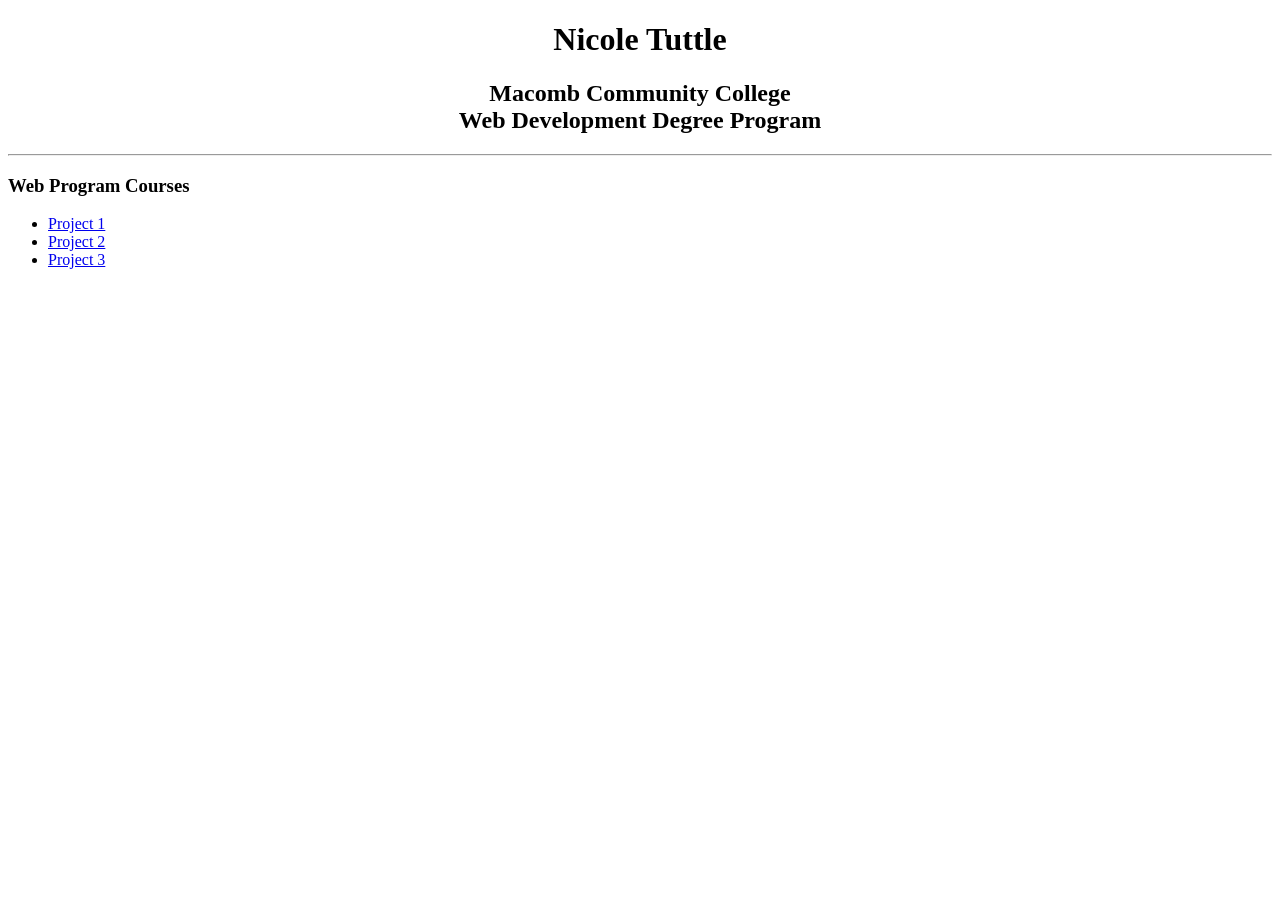
<file: index.html>
<!DOCTYPE html>
<html lang="en">
    <head>
        <meta charset="utf-8">
        <title>Web Program Homepage</title>
        <style>
            /*centers the header content*/
            header{
                text-align: center;
            }
        </style>
    </head>
    <body>
        <header>
            <h1>Nicole Tuttle</h1>
            <h2>Macomb Community College<br>Web Development Degree Program</h2>
        </header>
        <main>
            <hr>
            <h3>Web Program Courses</h3>
            <ul>
                <li><a href="https://tuttlen2027.github.io/ntitwp1000/project1/default.html">Project 1</a></li>
                <li><a href="https://tuttlen2027.github.io/ntitwp1000/project2/index.html">Project 2</a></li>
                <li><a href="https://tuttlen2027.github.io/ntitwp1000/project3/index.htm">Project 3</a></li>
            </ul>
        </main>
    </body>
</html>
</file>
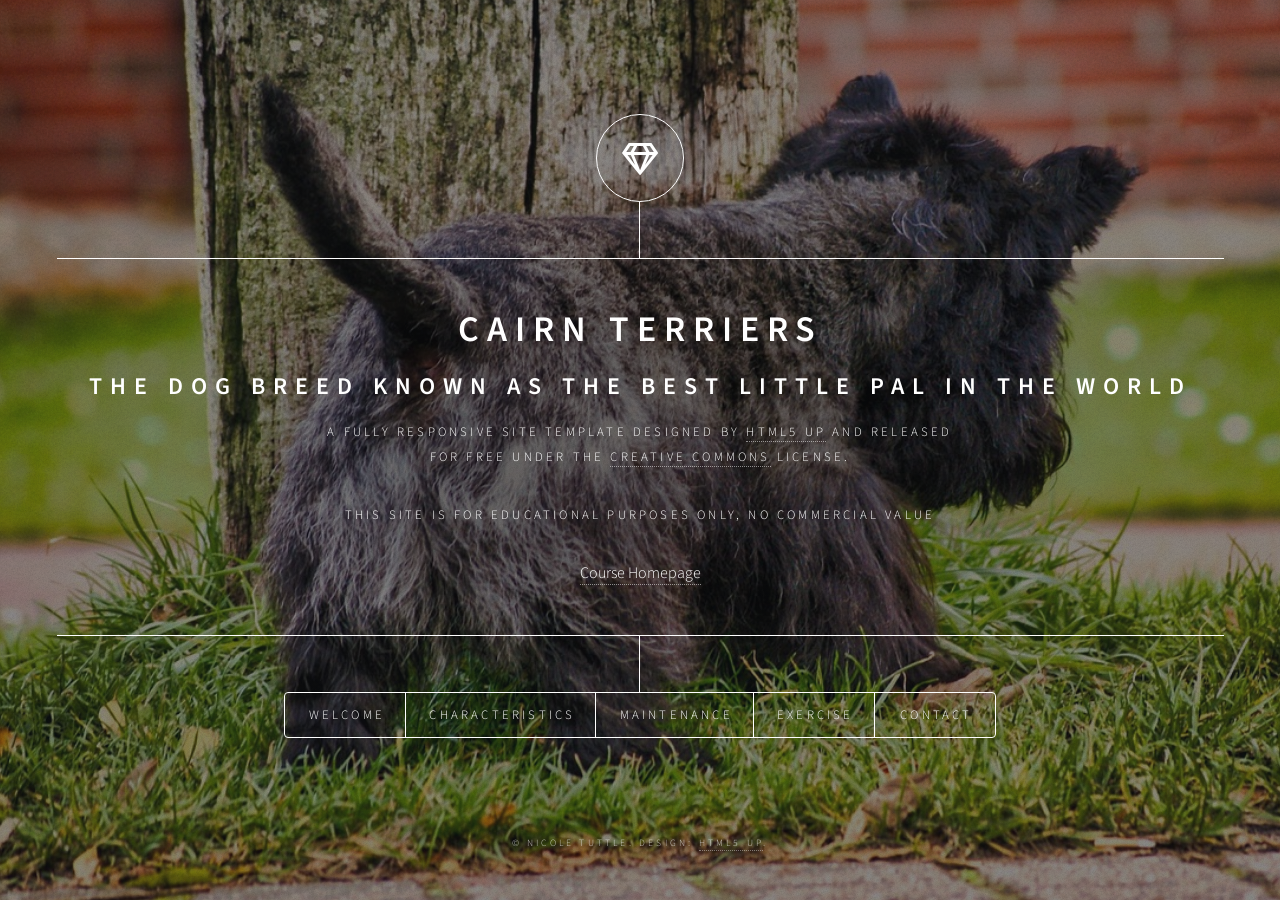
<file: project2/index.html>
<!DOCTYPE HTML>
<!--
    Dimension by HTML5 UP
    html5up.net | @ajlkn
    Free for personal and commercial use under the CCA 3.0 license (html5up.net/license)
-->
<html lang="en">

<head>
    <title>Web Project 2 Cairn Terriers Homepage</title>
    <meta charset="utf-8">
    <!-- <meta content="width=device-width, initial-scale=1, user-scalable=no">-->
    <link rel="stylesheet" href="assets/css/main.css">
    <noscript>
        <link rel="stylesheet" href="assets/css/noscript.css">
    </noscript>
</head>

<body class="is-preload">

    <!-- Wrapper -->
    <div id="wrapper">

        <!-- Header -->
        <header id="header">
            <div class="logo">
                <span class="icon fa-gem"></span>
            </div>
            <div class="content">
                <div class="inner">
                    <h1>Cairn Terriers</h1>
                    <h2>The Dog Breed Known as The Best Little Pal in the World</h2>
                    <p>A fully responsive site template designed by <a href="https://html5up.net">HTML5 UP</a> and
                        released<br>
                        for free under the <a href="https://html5up.net/license">Creative Commons</a> license.</p>
                        <p>This site is for educational purposes only, no commercial value</p>
                    <a href="../index.html">Course Homepage</a>
                </div>
            </div>
            <nav>
                <ul>
                    <li><a href="#intro">Welcome</a></li>
                    <li><a href="#characteristics">Characteristics</a></li>
                    <li><a href="#maintenance">Maintenance</a></li>
                    <li><a href="#exercise">Exercise</a></li>
                    <li><a href="#contact">Contact</a></li>
                    <!--<li><a href="#elements">Elements</a></li>-->
                </ul>
            </nav>
        </header>

        <!-- Main -->
        <div id="main">

            <!-- Intro -->
            <article id="intro">
                <h2 class="major">Welcome</h2>
                <!--<span class="image main"><img src="images/pic01.jpg" alt="" /></span>-->
                <figure>
                    <p><img src="images/cairnpup.jpg" title="Cairn Terrier pup" alt="Cairn Terrier pup" width="400"
                            height="300" style="border: 1px solid #000000; border-radius: 10px;"></p>
                    <figcaption style="font-size: 15px; padding-bottom: 25px">Cairn Terrier pup</figcaption>
                </figure>
                <p>Welcome to the wonderful world of Cairn Terriers! Through this website, you will quickly learn why
                    British breed clubs refer to this dog breed as “The Best Little Pal in the World.”</p>
                <p>The Cairn Terrier has its origins in approximately the 1600s, according to the American Kennel Club
                    (AKC). The breed emerged from the Western Highlands, particularly the Isle of Skye. The AKC
                    confirmed that by the turn of the 20th century, British terrier breeders had sorted out the Scottish
                    earthdog groups of terriers into the separate and distinct dog breeds of of Cairn, Scottish, Skye
                    and West Highland terriers. The AKC first recognized the Cairn Terrier dog breed in 1913.</p>
                <p>Cairn Terriers were primarily bred to patrol game preserves and farms of Scotland, according to
                    Vanessa Richie's book "The Complete Guide to Cairn Terriers." In Scotland, mounds of stones were
                    used as boundary markers or grave markers. These mounds of stones were known as cairns. Rodents
                    would live within and beneath these rock piles. The main job of the Cairn Terrier was to dig into
                    these cairns and remove the vermin. The dogs also were bred to hunt foxes, otters, and related
                    animals. Independence, courage, alertness, and hardiness were among the key characteristics needed
                    and bred for. Cairn Terriers have long life spans for dogs, usually between 12 and 15 years of age.
                </p>
                <p>The Cairn Terrier dog breed earned a place in the spotlight in 1939. The Cairn Terrier Terry, owned
                    by Hollywood dog trainer Carl Spitz, was cast as Toto in the film “The Wizard of Oz.” For her
                    participation in “The Wizard of Oz,” Terry was paid $125 per week, more than some human actors on
                    the film.</p>
                <p>This site will provide information about the Cairn Terrier's breed characteristics, coat maintenance,
                    and the dog's necessary exercise and mental stimulation needs.</p>
                <p>Resources Consulted:</p>
                <p>“Cairn Terrier,” <a href="https://www.akc.org/dog-breeds/cairn-terrier/" target="_blank"
                        rel="noopener noreferrer">AKC</a> Accessed 9 February, 2026</p>
                <p>Richie, Vanessa.<i>The Complete Guide to Cairn Terriers.</i> LP Media Inc. Publishing, 2022.</p>
                <p>Photos courtesy of Pixabay</p>
                <p>Template courtesy of HTML 5 UP</p>
            </article>

            <!-- Characteristics -->
            <article id="characteristics">
                <h2 class="major">Breed Characteristics</h2>
                <!--JAVASCRIPT CAROUSEL BEGINS HERE-->
                <!--Source for JS code: https://www.w3schools.com/howto/howto_js_slideshow.asp-->
                <!-- Slideshow container -->
                <div class="slideshow-container">

                    <!-- Full-width images with number and caption text -->
                    <div class="mySlides fade">
                        <div class="numbertext">1 / 3</div>
                        <img src="images/cairnblack.jpg" title="Black Cairn Terrier" alt="Black Cairn Terrier" style="width:100%">
                        <figcaption style="font-size: 15px; padding-bottom: 25px">Black Cairn Terrier</figcaption>
                        <!--<div class="text">Black Cairn Terrier</div><-->
                    </div>

                    <div class="mySlides fade">
                        <div class="numbertext">2 / 3</div>
                        <img src="images/cairnred.jpg" title="Red Wheaten Cairn Terrier" alt="Red Wheaten Cairn Terrier" style="width:100%">
                        <figcaption style="font-size: 15px; padding-bottom: 25px">Red Wheaten Cairn Terrier</figcaption>
                       <!--<div class="text">Red Wheaten Cairn Terrier</div><-->
                    </div>

                    <div class="mySlides fade">
                        <div class="numbertext">3 / 3</div>
                        <img src="images/cairnbed.jpg" title="Wheaten Brindle Cairn Terrier" alt="Wheaten Brindle Cairn Terrier" style="width:100%">
                        <figcaption style="font-size: 15px; padding-bottom: 25px">Wheaten Brindle Cairn Terrier</figcaption>
                        <!--<div class="text">Wheaten Brindle Carin Terrier</div><-->
                    </div>

                    <!-- Next and previous buttons -->
                    <a class="prev" onclick="plusSlides(-1)">&#10094;</a>
                    <a class="next" onclick="plusSlides(1)">&#10095;</a>
                </div>
                <br>

                <!-- The dots/circles -->
                <div style="text-align:center">
                    <span class="dot" onclick="currentSlide(1)"></span>
                    <span class="dot" onclick="currentSlide(2)"></span>
                    <span class="dot" onclick="currentSlide(3)"></span>
                </div>

                <!--JS to control the slider-->
                <script src="assets/js/carousel.js"></script>

                <!--JS END-->
                <p>According to Vanessa Richie's book "The Complete Guide to Cairn Terriers," The average Cairn Terrier
                    is between 9.5 and 15 inches tall. Weight is on average between 13 and 15 pounds. The AKC indicates
                    that standard markings include black ears, black around the mask or face, and black markings.</p>
                <p>The Cairn Terrier can come in a variety of different colors. According to the AKC, these include:
                <ul>
                    <li>Brindle</li>
                    <li>Cream</li>
                    <li>Gray</li>
                    <li>Gray Brindle</li>
                    <li>Red</li>
                    <li>Red Brindle</li>
                    <li>Silver</li>
                    <li>Wheaten</li>
                    <li>Cream Brindle</li>
                    <li>Black</li>
                    <li>Red Wheaten</li>
                    <li>Silver Brindle</li>
                    <li>Wheaten Brindle</li>
                    <li>Silver Wheaten</li>
                </ul>
                <p>However, a Cairn Terrier cannot be white, as this is the color exclusive to the similar breed of the
                    West Highland Terrier.</p>
                <p>Cairn Terriers have a true terrier personality. They are friendly with other dogs and amazing family
                    dogs. Cairn Terriers insist on being part of family activities. They need to live indoors with their
                    families, rather than outdoors in dog houses. They not only have a deep love and loyalty towards
                    their families, but they are also well-known for having a great affinity for children. Cairn
                    Terriers are friendly and curious, eager to interact with people they meet. They do not do well when
                    left alone for long periods of time, as some may be prone to digging and barking.</p>
                <p>Cairn Terriers are intelligent and love positive reinforcement training, but also have an independent
                    stubborn streak. They have a high prey drive and therefore require a fenced in yard and leashed
                    walks.</p>
                <p>Cairn Terriers are very curious dogs, and love to go along with their humans, whether on a day trip
                    or on vacation. They love parks and outdoor spaces. Some stores such as home improvement stores, pet
                    stores, and craft stores welcome dogs. Some outdoor malls also welcome dogs. These can be fun places
                    to take your Cairn Terrier. Always check with individual stores about their dog policies before
                    bringing your Cairn Terrier to a store.
                </p>
                <p>Resources Consulted:</p>
                <p>“Cairn Terrier,”<a href="https://www.akc.org/dog-breeds/cairn-terrier/" target="_blank"
                        rel="noopener noreferrer">AKC</a> Accessed 9 February, 2026.</p>
                <p>Richie, Vanessa. <i>The Complete Guide to Cairn Terriers</i> LP Media Inc. Publishing, 2022.</p>
                <p>Photo courtesy of Pixabay</p>
                <p>Carousel photos courtesy of Pixabay, carousel JavaScript courtesy of W3 Schools</p>
            </article>

            <!-- Maintenane -->
            <article id="maintenance">
                <h2 class="major">Coat Maintenance</h2>
                <p>Cairn Terriers have a double coat of hair and fur, bred to repel water and dirt. Cairn Terriers have
                    sensitive skin and should not be frequently bathed.</p>
                <p>In general, coat maintenance for a Cairn Terrier requires brushing between two and four times per
                    week. This can take an average of 10 to 15 minutes. According to Vanessa Richie's book "The Complete
                    Guide to Cairn Terriers," dead hair should be removed about once per month in a process called
                    rolling, using a stripping knife or stripping stone. Seeking a professional dog groomer between two
                    to three times per year to do complete hand stripping is often a good idea. However, Cairn Terrier
                    owners should have a few basic tools at their disposal to do the basic, regular coat maintenance and
                    grooming. According to Richie's book, these include:
                <ul>
                    <li>Pin brush and comb to remove mats.</li>
                    <li>Slicker brush.</li>
                    <li>Small, blunt scissors to cut long hair around the face.</li>
                    <li>Stripping knives to help remove undercoat fur.</li>
                    <li>Shampoo: Isle of Dogs No. 33 for coarse, hard coats is recommended.</li>
                    <li>Nail trimmers.</li>
                    <li>Dog specific toothbrush and toothpaste. Do not substitute with human toothpaste.</li>
                </ul>
                <p>As every dog owner of any breed should know, brushing the dog is about more than just coat
                    maintenance. It is an opportunity for a health check. Owners should always check their dogs over
                    thoroughly for skin problems, lumps, flea or tick bites or other health concerns during coat
                    maintenance.</p>
                <p>The video courtesy of YouTube and Paragon School of Pet Grooming illustrates a small portion of the
                    coat stripping process, or rolling</p>
                <iframe width="560" height="315" src="https://www.youtube.com/embed/XTxRRntNjQ4?si=8uXT_ap9RwMYNz5f"
                    title="YouTube video player" style="border: 0;"
                    allow="accelerometer; autoplay; clipboard-write; encrypted-media; gyroscope; picture-in-picture; web-share"
                    referrerpolicy="strict-origin-when-cross-origin" allowfullscreen></iframe>
                <p>Resources Consulted:</p>
                <p>Richie, Vanessa.<i>The Complete Guide to Cairn Terriers</i> LP Media Inc. Publishing, 2022.</p>
                <p>Video courtesy of YouTube and Paragon School of Pet Grooming</p>
                
            </article>

            <!-- Exercise -->
            <article id="exercise">
                <h2 class="major">Exercise & Mental Stimulation</h2>
                <figure>
                    <p><img src="images/cairndog.jpg" title="Cairn Terrier dog" alt="Cairn Terrier dog" width="400"
                            height="300" style="border: 1px solid #000000; border-radius: 10px;"></p>
                    <figcaption style="font-size: 15px; padding-bottom: 25px">Cairn Terrier dog</figcaption>
                </figure>
                <p>Cairn Terriers are an active breed. It is recommended in Vanessa Richie's book "The Complete Guide to
                    Cairn Terriers" that every Cairn Terrier receive a 30-minute vigorous walk with their humans in the
                    morning, and another in the afternoon or evening is also recommended. This helps the dog to maintain
                    a healthy weight, provides dog and human bonding time, and helps provide necessary mental
                    stimulation. However, Cairn Terriers should always be leashed during walks. They should never
                    permitted off leash, due to their instinct to chase and hunt small animals like squirrels. Adequate
                    physical and mental stimulation for a Cairn Terrier helps reduce boredom and any potential unwanted
                    behaviors associated with it, such as digging, barking and chewing.</p>
                <p>On days when weather conditions are not favorable to a good walk, there are lots of activities to
                    help keep a Cairn Terrier mentally and physically stimulated at home. In her book, "The Complete
                    Guilde to Cairn Terriers," Richie recommends scent work as a fun activity for both the dog and
                    human. To start, get one of your Cairn Terrier's favorite toys or treats and hide it in a small room
                    or closet. In the beginning, the dog should have a limited area in order to learn to find the treat
                    or toy. Use the "find" command. Once your dog finds the treat or toy, reward him or her with
                    affection and treats. Cairn Terriers are born to hunt, so once your dog gets the idea of the "find,"
                    command, you can use a larger indoor space. The find game can also be done outdoors in good weather.
                </p>
                <p>The audio plays a terrier barking.</p>
                <audio controls>
                    <source src="audio/freesound_community-dog-barking-96815.mp3" type="audio/mpeg">
                    Your browser does not support the audio element.
                </audio>
                <p>Resources Consulted:</p>
                <p>Richie, Vanessa. <i>The Complete Guide to Cairn Terriers</i> LP Media Inc. Publishing, 2022.</p>
            </article>

            <!-- Contact -->
            <article id="contact">
                <h2 class="major">Contact</h2>
                <p>Have questions about the Cairn Terrier dog breed? Ask us! We can provide additional information and resources. Some additional information we can provide includes nutrition guidelines, general health issues to ask your veterinarian about, how to locate breeders or rescues, how to prepare to bring a puppy or a senior dog into your home, and more. We can also refer you to helpful resources at the American Kennel Club (AKC) and Cairn Terrier Club of America. There are also regional groups in individual U.S. states, such as Cairn Terrier Club of Greater Detroit, that can help you to learn more about the dog breed. </p>
                <p>We can further help you with planning your budget, preparing your family to bring a Cairn Terrier dog into your home, and socialization. This can include preparing to introduce your Cairn Terrier to other pets you may have. Most of all, we can prepare you to have fun with your Cairn Terrier! There are many resources we can help you with if you are interested in fun activities that you and your Cairn Terrier can do together. Some of these activities include barn hunts, agility competitions, AKC Canine Good Citizen Skills, dock diving, earthdog trials, obedience, scent work, rally sports, therapy dog training, conformation dog shows, the FastCAT 100-yard dash, and more.</p>
                <form method="post" action="mailto:nicolemsilvio@gmail.com" enctype="text/plain">
                    <div class="fields">
                        <div class="field half">
                            <label for="name">Name</label>
                            <input type="text" name="name" id="name" placeholder="Enter your name" required>
                        </div>
                        <div class="field half">
                            <label for="email">Email</label>
                            <input type="email" name="email" id="email" placeholder="Enter your email" required>
                        </div>
                        <div class="field half">
                            <label for="tel">Telephone</label>
                            <input type="tel" name="tel" id="tel" placeholder="Enter your phone number">
                        </div>
                        <div class="field">
                            <label for="message">Message</label>
                            <textarea name="message" id="message" rows="4" placeholder="Enter your comment here"></textarea>
                        </div>
                    </div>
                    <ul class="actions">
                        <li><input type="submit" value="Send Message" class="primary"></li>
                        <li><input type="reset" value="Reset"></li>
                    </ul>
                </form>
             
                </ul>
            </article>

            <!-- Elements -->
             <!--Element start-->
          <!--  <article id="elements">
                <h2 class="major">Elements</h2>

                <section>
                    <h3 class="major">Text</h3>
                    <p>This is <b>bold</b> and this is <strong>strong</strong>. This is <i>italic</i> and this is
                        <em>emphasized</em>.
                        This is <sup>superscript</sup> text and this is <sub>subscript</sub> text.
                        This is <u>underlined</u> and this is code: <code>for (;;) { ... }</code>. Finally, <a
                            href="#">this is a link</a>.
                    </p>
                    <hr>
                    <h2>Heading Level 2</h2>
                    <h3>Heading Level 3</h3>
                    <h4>Heading Level 4</h4>
                    <h5>Heading Level 5</h5>
                    <h6>Heading Level 6</h6>
                    <hr>
                    <h4>Blockquote</h4>
                    <blockquote>Fringilla nisl. Donec accumsan interdum nisi, quis tincidunt felis sagittis eget tempus
                        euismod. Vestibulum ante ipsum primis in faucibus vestibulum. Blandit adipiscing eu felis
                        iaculis volutpat ac adipiscing accumsan faucibus. Vestibulum ante ipsum primis in faucibus lorem
                        ipsum dolor sit amet nullam adipiscing eu felis.</blockquote>
                    <h4>Preformatted</h4>
                    <pre><code>i = 0;

while (!deck.isInOrder()) {
    print 'Iteration ' + i;
    deck.shuffle();
    i++;
}

print 'It took ' + i + ' iterations to sort the deck.';</code></pre>
                </section>

                <section>
                    <h3 class="major">Lists</h3>

                    <h4>Unordered</h4>
                    <ul>
                        <li>Dolor pulvinar etiam.</li>
                        <li>Sagittis adipiscing.</li>
                        <li>Felis enim feugiat.</li>
                    </ul>

                    <h4>Alternate</h4>
                    <ul class="alt">
                        <li>Dolor pulvinar etiam.</li>
                        <li>Sagittis adipiscing.</li>
                        <li>Felis enim feugiat.</li>
                    </ul>

                    <h4>Ordered</h4>
                    <ol>
                        <li>Dolor pulvinar etiam.</li>
                        <li>Etiam vel felis viverra.</li>
                        <li>Felis enim feugiat.</li>
                        <li>Dolor pulvinar etiam.</li>
                        <li>Etiam vel felis lorem.</li>
                        <li>Felis enim et feugiat.</li>
                    </ol>
                    
                    <h4>Actions</h4>
                    <ul class="actions">
                        <li><a href="#" class="button primary">Default</a></li>
                        <li><a href="#" class="button">Default</a></li>
                    </ul>
                    <ul class="actions stacked">
                        <li><a href="#" class="button primary">Default</a></li>
                        <li><a href="#" class="button">Default</a></li>
                    </ul>
                </section>

                <section>
                    <h3 class="major">Table</h3>
                    <h4>Default</h4>
                    <div class="table-wrapper">
                        <table>
                            <thead>
                                <tr>
                                    <th>Name</th>
                                    <th>Description</th>
                                    <th>Price</th>
                                </tr>
                            </thead>
                            <tbody>
                                <tr>
                                    <td>Item One</td>
                                    <td>Ante turpis integer aliquet porttitor.</td>
                                    <td>29.99</td>
                                </tr>
                                <tr>
                                    <td>Item Two</td>
                                    <td>Vis ac commodo adipiscing arcu aliquet.</td>
                                    <td>19.99</td>
                                </tr>
                                <tr>
                                    <td>Item Three</td>
                                    <td> Morbi faucibus arcu accumsan lorem.</td>
                                    <td>29.99</td>
                                </tr>
                                <tr>
                                    <td>Item Four</td>
                                    <td>Vitae integer tempus condimentum.</td>
                                    <td>19.99</td>
                                </tr>
                                <tr>
                                    <td>Item Five</td>
                                    <td>Ante turpis integer aliquet porttitor.</td>
                                    <td>29.99</td>
                                </tr>
                            </tbody>
                            <tfoot>
                                <tr>
                                    <td colspan="2"></td>
                                    <td>100.00</td>
                                </tr>
                            </tfoot>
                        </table>
                    </div>

                    <h4>Alternate</h4>
                    <div class="table-wrapper">
                        <table class="alt">
                            <thead>
                                <tr>
                                    <th>Name</th>
                                    <th>Description</th>
                                    <th>Price</th>
                                </tr>
                            </thead>
                            <tbody>
                                <tr>
                                    <td>Item One</td>
                                    <td>Ante turpis integer aliquet porttitor.</td>
                                    <td>29.99</td>
                                </tr>
                                <tr>
                                    <td>Item Two</td>
                                    <td>Vis ac commodo adipiscing arcu aliquet.</td>
                                    <td>19.99</td>
                                </tr>
                                <tr>
                                    <td>Item Three</td>
                                    <td> Morbi faucibus arcu accumsan lorem.</td>
                                    <td>29.99</td>
                                </tr>
                                <tr>
                                    <td>Item Four</td>
                                    <td>Vitae integer tempus condimentum.</td>
                                    <td>19.99</td>
                                </tr>
                                <tr>
                                    <td>Item Five</td>
                                    <td>Ante turpis integer aliquet porttitor.</td>
                                    <td>29.99</td>
                                </tr>
                            </tbody>
                            <tfoot>
                                <tr>
                                    <td colspan="2"></td>
                                    <td>100.00</td>
                                </tr>
                            </tfoot>
                        </table>
                    </div>
                </section>

                <section>
                    <h3 class="major">Buttons</h3>
                    <ul class="actions">
                        <li><a href="#" class="button primary">Primary</a></li>
                        <li><a href="#" class="button">Default</a></li>
                    </ul>
                    <ul class="actions">
                        <li><a href="#" class="button">Default</a></li>
                        <li><a href="#" class="button small">Small</a></li>
                    </ul>
                    <ul class="actions">
                        <li><a href="#" class="button primary icon solid fa-download">Icon</a></li>
                        <li><a href="#" class="button icon solid fa-download">Icon</a></li>
                    </ul>
                    <ul class="actions">
                        <li><span class="button primary disabled">Disabled</span></li>
                        <li><span class="button disabled">Disabled</span></li>
                    </ul>
                </section>

                <section>
                    <h3 class="major">Form</h3>
                    <form method="post" action="#">
                        <div class="fields">
                            <div class="field half">
                                <label for="demo-name">Name</label>
                                <input type="text" name="demo-name" id="demo-name" value="" placeholder="Jane Doe">
                            </div>
                            <div class="field half">
                                <label for="demo-email">Email</label>
                                <input type="email" name="demo-email" id="demo-email" value=""
                                    placeholder="jane@untitled.tld">
                            </div>
                            <div class="field">
                                <label for="demo-category">Category</label>
                                <select name="demo-category" id="demo-category">
                                    <option value="">-</option>
                                    <option value="1">Manufacturing</option>
                                    <option value="1">Shipping</option>
                                    <option value="1">Administration</option>
                                    <option value="1">Human Resources</option>
                                </select>
                            </div>
                            <div class="field half">
                                <input type="radio" id="demo-priority-low" name="demo-priority" checked>
                                <label for="demo-priority-low">Low</label>
                            </div>
                            <div class="field half">
                                <input type="radio" id="demo-priority-high" name="demo-priority">
                                <label for="demo-priority-high">High</label>
                            </div>
                            <div class="field half">
                                <input type="checkbox" id="demo-copy" name="demo-copy">
                                <label for="demo-copy">Email me a copy</label>
                            </div>
                            <div class="field half">
                                <input type="checkbox" id="demo-human" name="demo-human" checked>
                                <label for="demo-human">Not a robot</label>
                            </div>
                            <div class="field">
                                <label for="demo-message">Message</label>
                                <textarea name="demo-message" id="demo-message" placeholder="Enter your message"
                                    rows="6"></textarea>
                            </div>
                        </div>
                        <ul class="actions">
                            <li><input type="submit" value="Send Message" class="primary"></li>
                            <li><input type="reset" value="Reset"></li>
                        </ul>
                    </form>
                </section>

            </article>-->
<!--Elements end-->
        </div>

        <!-- Footer -->
        <footer id="footer">
            <p class="copyright">&copy; Nicole Tuttle. Design: <a href="https://html5up.net">HTML5 UP</a>.</p>
        </footer>

    </div>

    <!-- BG -->
    <div id="bg"></div>

    <!-- Scripts -->
    <script src="assets/js/jquery.min.js"></script>
    <script src="assets/js/browser.min.js"></script>
    <script src="assets/js/breakpoints.min.js"></script>
    <script src="assets/js/util.js"></script>
    <script src="assets/js/main.js"></script>

</body>

</html>
</file>
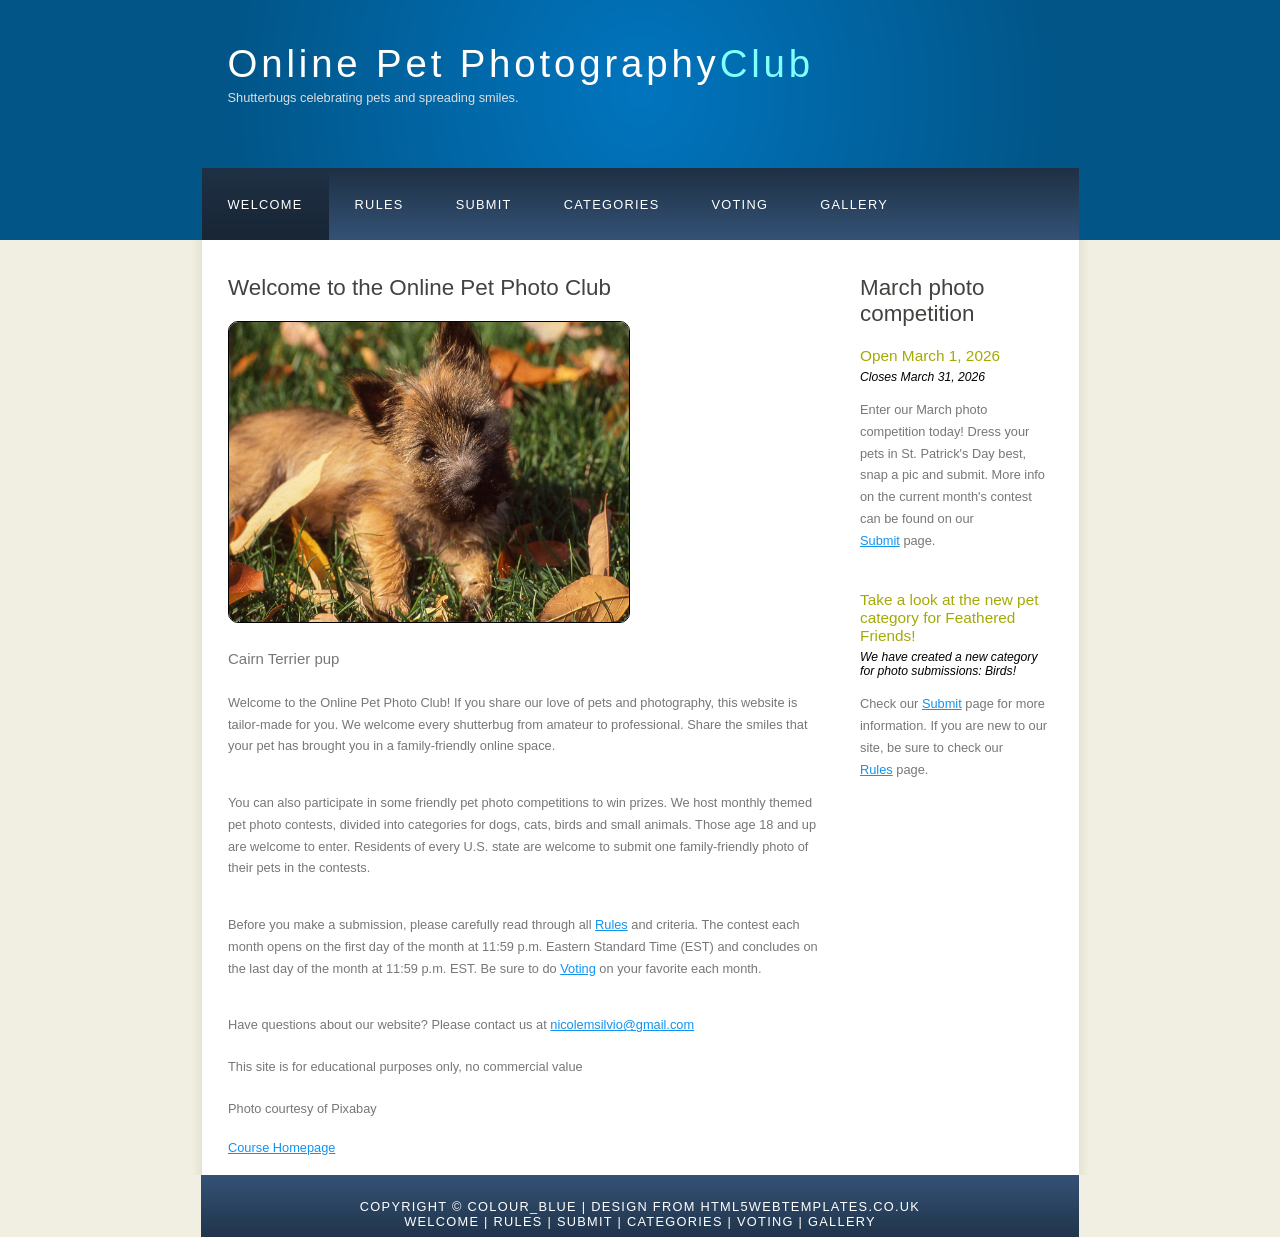
<file: project3/index.htm>
<!DOCTYPE HTML>
<html lang="en">
<head>
  <title>Online Pet Photo Club</title>
  <meta name="description" content="This is the Welcome page to the Online Pet Photography Club. This club provides a space for photographers and pet lovers of varying skills to share and vote on favorite pet photos and chat about all things related to pet photos.">
  <meta name="robots" content="index, follow">
  <meta charset="utf-8"> 
  <meta name="viewport" content="width-device-width, initial-scale=1, user-scalable=no" />
  <meta name="keywords" content="photo club, pet photos, pet photo club" />
  <!--<meta http-equiv="content-type" content="text/html; charset=windows-1252" />-->
  <link rel="stylesheet" type="text/css" href="style/style.css" title="style" />
  <script type='text/javascript' src='https://platform-api.sharethis.com/js/sharethis.js#property=69a5d0d492ddf90912e8a582&product=sop' async='async'></script>

</head>
<body>
  <div id="main">
    <div id="header">
      <div id="logo">
        <div id="logo_text">
          <!-- class="logo_colour", allows you to change the colour of the text -->
          <h1><a href="index.html">Online Pet Photography<span class="logo_colour">Club</span></a></h1>
          <h2>Shutterbugs celebrating pets and spreading smiles.</h2>
        </div>
      </div>
      <div id="menubar">
        <ul id="menu">
          <!-- put class="selected" in the li tag for the selected page - to highlight which page you're on -->
          <li class="selected"><a href="index.htm">Welcome</a></li>
          <li><a href="rules.html">Rules</a></li>
          <li><a href="submit.html">Submit</a></li>
          <li><a href="categories.html">Categories</a></li>
          <li><a href="voting.html">Voting</a></li>
          <li><a href="gallery.html">Gallery</a></li>
          
        </ul>
      </div>
    </div>
    <div id="content_header"></div>
    <div id="site_content">
      <div class="sidebar">
        <!-- insert your sidebar items here -->
        <h3>March photo competition</h3>
        <h4>Open March 1, 2026</h4>
        <h5>Closes March 31, 2026</h5>
        <p>Enter our March photo competition today! Dress your pets in St. Patrick's Day best, snap a pic and submit. More info on the current month's contest can be found on our<br /><a href="submit.html">Submit</a> page.</p>
        <p></p>
        <h4>Take a look at the new pet category for Feathered Friends!</h4>
        <h5>We have created a new category for photo submissions: Birds!</h5>
        <p>Check our <a href="submit.html">Submit</a> page for more information. If you are new to our site, be sure to check our<br /><a href="rules.html"> Rules</a> page.</p>
        
        <!--<h3>Search</h3>-->
        <!--<form method="post" action="#" id="search_form">
          <p>
            <input class="search" type="text" name="search_field" value="Enter keywords....." />
            <input name="search" type="image" style="border: 0; margin: 0 0 -9px 5px;" src="style/search.png" alt="Search" title="Search" />
          </p>
        </form>-->
      </div>
      <div id="content">
        <!-- insert the page content here -->
        <h1>Welcome to the Online Pet Photo Club</h1>
        <figure>
                    <p><img src="images/cairnpup.jpg" title="Cairn Terrier pup" alt="Cairn Terrier pup" width="400"
                            height="300" style="border: 1px solid #000000; border-radius: 10px;"></p>
                    <figcaption style="font-size: 15px; padding-bottom: 25px">Cairn Terrier pup</figcaption>
                </figure>
        <p>Welcome to the Online Pet Photo Club! If you share our love of pets and photography, this website is tailor-made for you. We welcome every shutterbug from amateur to professional. Share the smiles that your pet has brought you in a family-friendly online space.</p><br>
        <p>You can also participate in some friendly pet photo competitions to win prizes. We host monthly themed pet photo contests, divided into categories for dogs, cats, birds and small animals. Those age 18 and up are welcome to enter. Residents of every U.S. state are welcome to submit one family-friendly photo of their pets in the contests.</p><br>
        <p>Before you make a submission, please carefully read through all <a href="rules.html"> Rules</a> and criteria. The contest each month opens on the first day of the month at 11:59 p.m. Eastern Standard Time (EST) and concludes on the last day of the month at 11:59 p.m. EST.  Be sure to do <a href="voting.html"> Voting</a> on your favorite each month.</p><br>
        <p>Have questions about our website? Please contact us at <a href="mailto:nicolemsilvio@gmail.com">nicolemsilvio@gmail.com</a></p> 
  <article>
            <!-- Template info -->
             <!--Template info start-->
          <!--  <article id="elements">--> 
 <!-- <p>This template is written entirely in <strong>HTML5</strong> and <strong>CSS</strong>, and can be validated using the links in the footer.</p>
        <p>You can view more free HTML5 web templates <a href="http://www.html5webtemplates.co.uk">here</a>.</p>
        <p>This template is a fully functional 5 page website, with an <a href="examples.html">examples</a> page that gives examples of all the styles available with this design.</p>
            
        <h2>Browser Compatibility</h2>
        <p>This template has been tested in the following browsers:</p>
        <ul>
          <li>Internet Explorer 8</li>
          <li>Internet Explorer 7</li>
          <li>FireFox 3.5</li>
          <li>Google Chrome 6</li>
          <li>Safari 4</li>
        </ul> -->
        <!--Template info end-->
  </article>
  <p>This site is for educational purposes only, no commercial value</p>
  <p>Photo courtesy of Pixabay</p>
    <!-- validation code goes here -->
   <a href="../index.html">Course Homepage</a>
   </div>
    </div>
    <div id="content_footer"></div>
    <div id="footer">
    
            Copyright &copy; colour_blue | <a href="http://www.html5webtemplates.co.uk">design from HTML5webtemplates.co.uk</a>
      <!--JS to control the footer-->
                <script src="js/footer_navigation.js"></script>

  </div>
  </div>
</body>
</html>
</file>
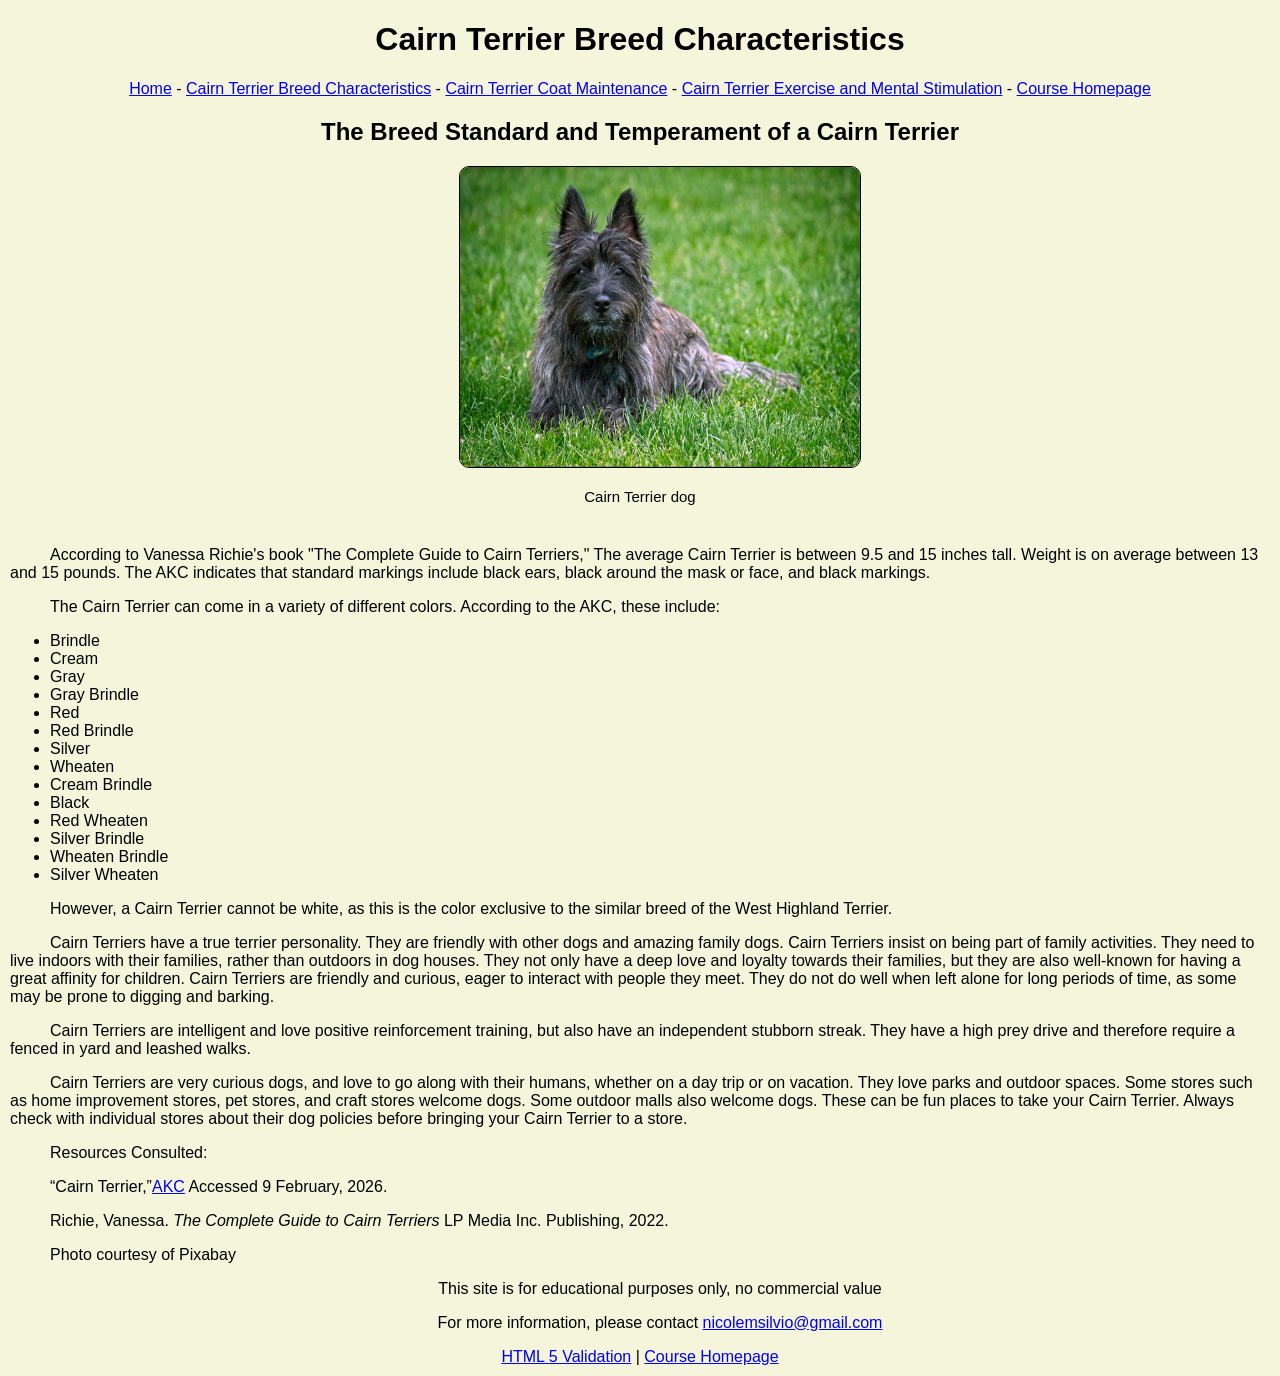
<file: project1/cairnterrierbreedcharacteristics.html>
<!DOCTYPE html>
<html lang="en">
<head>
    <meta charset="UTF-8">
    <title>Web Project 1 Cairn Terriers Breed Characteristics</title>
    <link rel="stylesheet" type="text/css" href="styles.css">
    </head>
 
 <body>       
<header>
<h1>Cairn Terrier Breed Characteristics</h1>
</header>

<nav>
    <a href="default.html">Home</a> - <a href="cairnterrierbreedcharacteristics.html">Cairn Terrier Breed Characteristics</a> - <a href="cairnterriercoatmaintenance.html">Cairn Terrier Coat Maintenance</a> 
    - <a href="cairnterrierexerciseandmentalstimulation.html">Cairn Terrier Exercise and Mental Stimulation</a> - <a href="../index.html">Course Homepage</a>
</nav>

<main>
  <h2>The Breed Standard and Temperament of a Cairn Terrier</h2>
  <div style="text-align: center">
  <figure>
    <p><img src="images/cairndog.jpg" title="Cairn Terrier dog" alt="Cairn Terrier dog" width="400" height="300" style = "border: 1px solid #000000; border-radius: 10px;"></p>
    <figcaption style="font-size: 15px; padding-bottom: 25px">Cairn Terrier dog</figcaption>
  </figure>
  </div>
  <p>According to Vanessa Richie's book "The Complete Guide to Cairn Terriers," The average Cairn Terrier is between 9.5 and 15 inches tall. Weight is on average between 13 and 15 pounds. The AKC indicates that standard markings include black ears, black around the mask or face, and black markings.</p>
  <p>The Cairn Terrier can come in a variety of different colors. According to the AKC, these include:
<ul>
<li>Brindle</li>
<li>Cream</li>
<li>Gray</li>
<li>Gray Brindle</li>
<li>Red</li>
<li>Red Brindle</li>
<li>Silver</li>
<li>Wheaten</li>
<li>Cream Brindle</li>
<li>Black</li>
<li>Red Wheaten</li>
<li>Silver Brindle</li>
<li>Wheaten Brindle</li>
<li>Silver Wheaten</li>
</ul>
<p>However, a Cairn Terrier cannot be white, as this is the color exclusive to the similar breed of the West Highland Terrier.</p>
<p>Cairn Terriers have a true terrier personality. They are friendly with other dogs and amazing family dogs. Cairn Terriers insist on being part of family activities. They need to live indoors with their families, rather than outdoors in dog houses. They not only have a deep love and loyalty towards their families, but they are also well-known for having a great affinity for children. Cairn Terriers are friendly and curious, eager to interact with people they meet. They do not do well when left alone for long periods of time, as some may be prone to digging and barking.</p>
<p>Cairn Terriers are intelligent and love positive reinforcement training, but also have an independent stubborn streak. They have a high prey drive and therefore require a fenced in yard and leashed walks.</p>
<p>Cairn Terriers are very curious dogs, and love to go along with their humans, whether on a day trip or on vacation. They love parks and outdoor spaces. Some stores such as home improvement stores, pet stores, and craft stores welcome dogs. Some outdoor malls also welcome dogs. These can be fun places to take your Cairn Terrier. Always check with individual stores about their dog policies before bringing your Cairn Terrier to a store.
</p>  
<p>Resources Consulted:</p>
<p>“Cairn Terrier,”<a href="https://www.akc.org/dog-breeds/cairn-terrier/" target="_blank" rel="noopener noreferrer">AKC</a> Accessed 9 February, 2026.</p>
<p>Richie, Vanessa. <i>The Complete Guide to Cairn Terriers</i> LP Media Inc. Publishing, 2022.</p>
<p>Photo courtesy of Pixabay</p>   
</main>
<footer id="validation">

<p>This site is for educational purposes only, no commercial value</p>
<p>For more information, please contact <a href="mailto:nicolemsilvio@gmail.com">nicolemsilvio@gmail.com</a></p>
  <!-- validation code goes here -->
  <a href="http://validator.w3.org/nu/?doc=https://tuttlen2027.github.io/ntitwp1000/project1/cairnterrierbreedcharacteristics.html" title= "HTML 5 Validation">HTML 5 Validation</a> | <a href="../index.html">Course Homepage</a>
     </footer>    
</body>
</html>
</file>
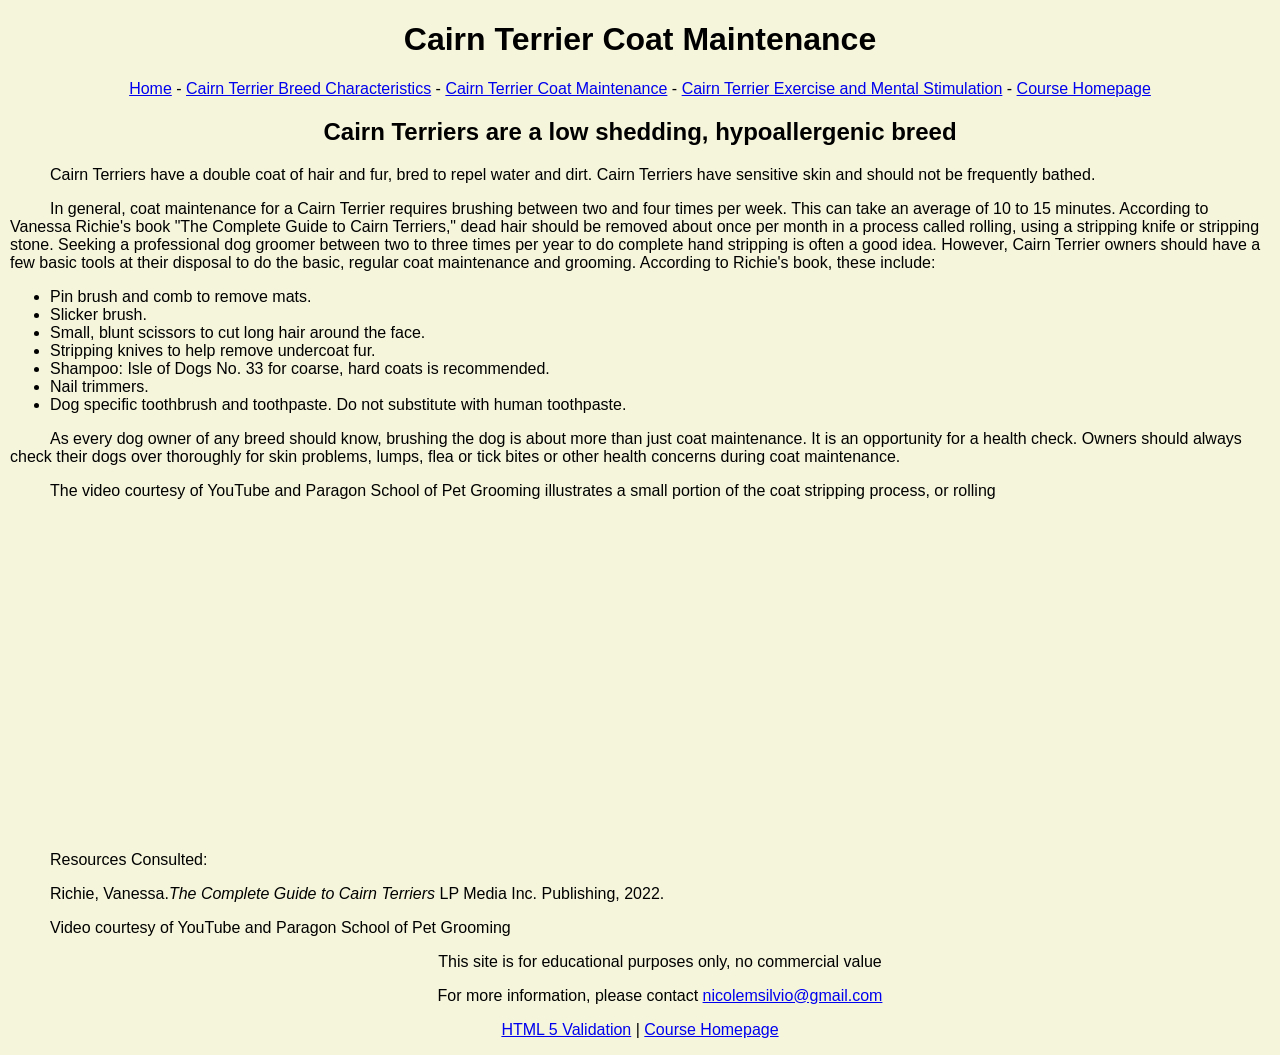
<file: project1/cairnterriercoatmaintenance.html>
<!DOCTYPE html>
<html lang="en">
<head>
    <meta charset="UTF-8">
    <title>Web Project 1 Cairn Terriers Coat Maintenance</title>
    <link rel="stylesheet" type="text/css" href="styles.css">
    </head>
 
 <body>       
<header>
<h1>Cairn Terrier Coat Maintenance</h1>
</header>

<nav>
    <a href="default.html">Home</a> - <a href="cairnterrierbreedcharacteristics.html">Cairn Terrier Breed Characteristics</a> - <a href="cairnterriercoatmaintenance.html">Cairn Terrier Coat Maintenance</a> 
    - <a href="cairnterrierexerciseandmentalstimulation.html">Cairn Terrier Exercise and Mental Stimulation</a> - <a href="../index.html">Course Homepage</a>
</nav>

<main>
  <h2>Cairn Terriers are a low shedding, hypoallergenic breed</h2>
  <p>Cairn Terriers have a double coat of hair and fur, bred to repel water and dirt. Cairn Terriers have sensitive skin and should not be frequently bathed.</p>
	<p>In general, coat maintenance for a Cairn Terrier requires brushing between two and four times per week. This can take an average of 10 to 15 minutes. According to Vanessa Richie's book "The Complete Guide to Cairn Terriers," dead hair should be removed about once per month in a process called rolling, using a stripping knife or stripping stone. Seeking a professional dog groomer between two to three times per year to do complete hand stripping is often a good idea. However, Cairn Terrier owners should have a few basic tools at their disposal to do the basic, regular coat maintenance and grooming. According to Richie's book, these include:
  <ul> 
<li>Pin brush and comb to remove mats.</li>
<li>Slicker brush.</li>
<li>Small, blunt scissors to cut long hair around the face.</li>
<li>Stripping knives to help remove undercoat fur.</li>
<li>Shampoo: Isle of Dogs No. 33 for coarse, hard coats is recommended.</li>
<li>Nail trimmers.</li>
<li>Dog specific toothbrush and toothpaste. Do not substitute with human toothpaste.</li>
</ul>
<p>As every dog owner of any breed should know, brushing the dog is about more than just coat maintenance. It is an opportunity for a health check. Owners should always check their dogs over thoroughly for skin problems, lumps, flea or tick bites or other health concerns during coat maintenance.</p> 
<p>The video courtesy of YouTube and Paragon School of Pet Grooming illustrates a small portion of the coat stripping process, or rolling</p>
<iframe width="560" height="315" src="https://www.youtube.com/embed/XTxRRntNjQ4?si=8uXT_ap9RwMYNz5f" title="YouTube video player" style="border: 0;" allow="accelerometer; autoplay; clipboard-write; encrypted-media; gyroscope; picture-in-picture; web-share" referrerpolicy="strict-origin-when-cross-origin" allowfullscreen></iframe>

<p>Resources Consulted:</p>
<p>Richie, Vanessa.<i>The Complete Guide to Cairn Terriers</i> LP Media Inc. Publishing, 2022.</p> 
<p>Video courtesy of YouTube and Paragon School of Pet Grooming</p>
</main>
<footer id="validation">
<p>This site is for educational purposes only, no commercial value</p>
<p>For more information, please contact <a href="mailto:nicolemsilvio@gmail.com">nicolemsilvio@gmail.com</a></p>
  <!-- validation code goes here -->
  <a href="http://validator.w3.org/nu/?doc=https://tuttlen2027.github.io/ntitwp1000/project1/cairnterriercoatmaintenance.html" title= "HTML 5 Validation">HTML 5 Validation</a> | <a href="../index.html">Course Homepage</a>
   <p>
   </footer>     
</body>
</html>
</file>
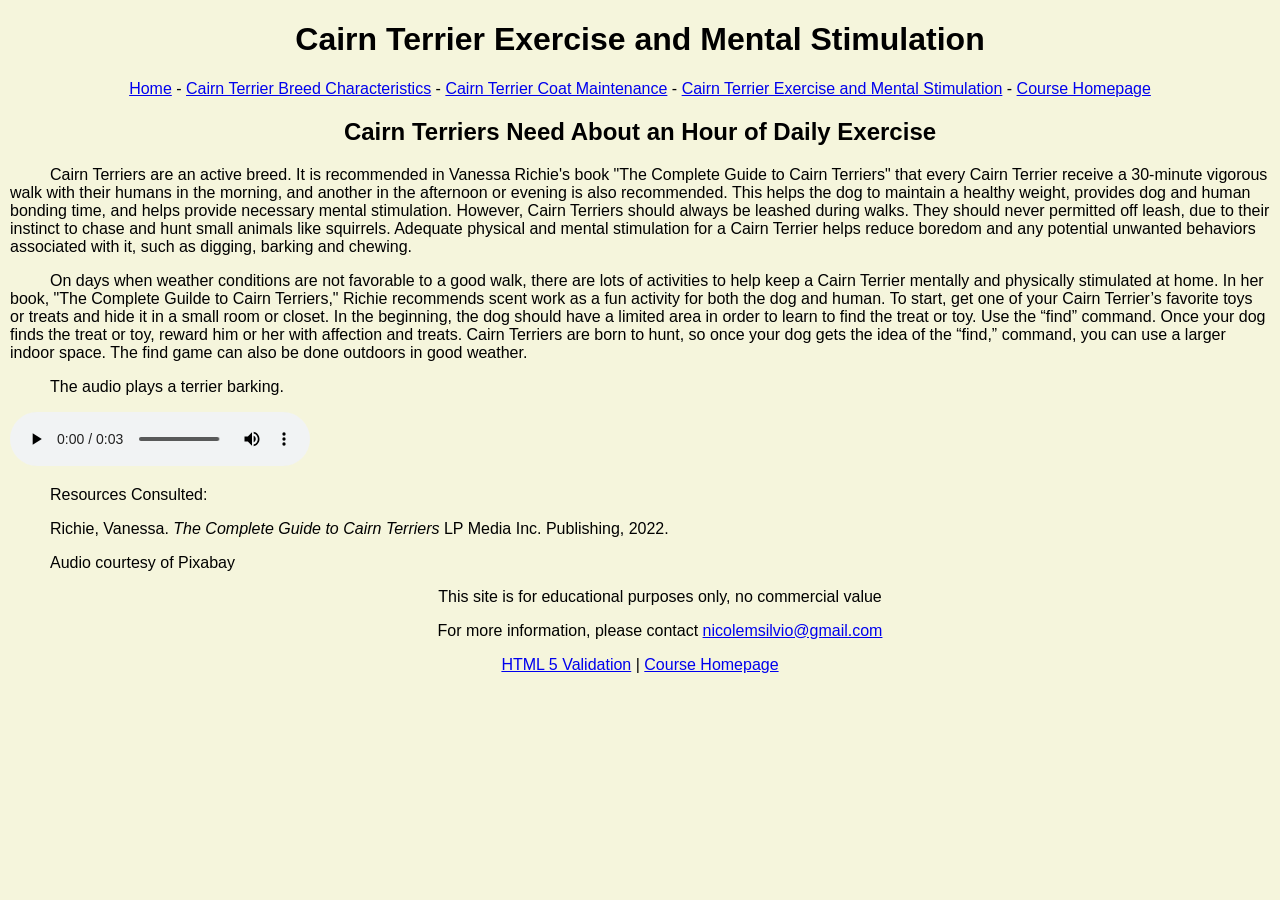
<file: project1/cairnterrierexerciseandmentalstimulation.html>
<!DOCTYPE html>
<html lang="en">
<head>
    <meta charset="UTF-8">
    <title>Web Project 1 Cairn Terrier Exercise and Mental Stimulation</title>
    <link rel="stylesheet" type="text/css" href="styles.css">
    </head>
 
 <body>       
<header>
<h1>Cairn Terrier Exercise and Mental Stimulation</h1>
</header>

<nav>
    <a href="default.html">Home</a> - <a href="cairnterrierbreedcharacteristics.html">Cairn Terrier Breed Characteristics</a> - <a href="cairnterriercoatmaintenance.html">Cairn Terrier Coat Maintenance</a> 
    - <a href="cairnterrierexerciseandmentalstimulation.html">Cairn Terrier Exercise and Mental Stimulation</a> - <a href="../index.html">Course Homepage</a>
</nav>

<main>
  <h2>Cairn Terriers Need About an Hour of Daily Exercise</h2>
  <p>Cairn Terriers are an active breed. It is recommended in Vanessa Richie's book "The Complete Guide to Cairn Terriers" that every Cairn Terrier receive a 30-minute vigorous walk with their humans in the morning, and another in the afternoon or evening is also recommended. This helps the dog to maintain a healthy weight, provides dog and human bonding time, and helps provide necessary mental stimulation. However, Cairn Terriers should always be leashed during walks. They should never permitted off leash, due to their instinct to chase and hunt small animals like squirrels. Adequate physical and mental stimulation for a Cairn Terrier helps reduce boredom and any potential unwanted behaviors associated with it, such as digging, barking and chewing.</p>
  <p>On days when weather conditions are not favorable to a good walk, there are lots of activities to help keep a Cairn Terrier mentally and physically stimulated at home. In her book, "The Complete Guilde to Cairn Terriers," Richie recommends scent work as a fun activity for both the dog and human. To start, get one of your Cairn Terrier’s favorite toys or treats and hide it in a small room or closet. In the beginning, the dog should have a limited area in order to learn to find the treat or toy. Use the “find” command. Once your dog finds the treat or toy, reward him or her with affection and treats. Cairn Terriers are born to hunt, so once your dog gets the idea of the “find,” command, you can use a larger indoor space. The find game can also be done outdoors in good weather.</p>
<p>The audio plays a terrier barking.</p>
<audio controls>
    <source src="audio/freesound_community-dog-barking-96815.mp3" type="audio/mpeg">
    Your browser does not support the audio element.
</audio>
<p>Resources Consulted:</p>
<p>Richie, Vanessa. <i>The Complete Guide to Cairn Terriers</i> LP Media Inc. Publishing, 2022.</p> 
<p>Audio courtesy of Pixabay</p>
</main>
<footer id="validation">
<p>This site is for educational purposes only, no commercial value</p>
<p>For more information, please contact <a href="mailto:nicolemsilvio@gmail.com">nicolemsilvio@gmail.com</a></p>
  <!-- validation code goes here -->
  <a href="http://validator.w3.org/nu/?doc=https://tuttlen2027.github.io/ntitwp1000/project1/cairnterrierexerciseandmentalstimulation.html" title= "HTML 5 Validation">HTML 5 Validation</a> | <a href="../index.html">Course Homepage</a>
  <p>
  </footer>
</body>
</html>
</file>
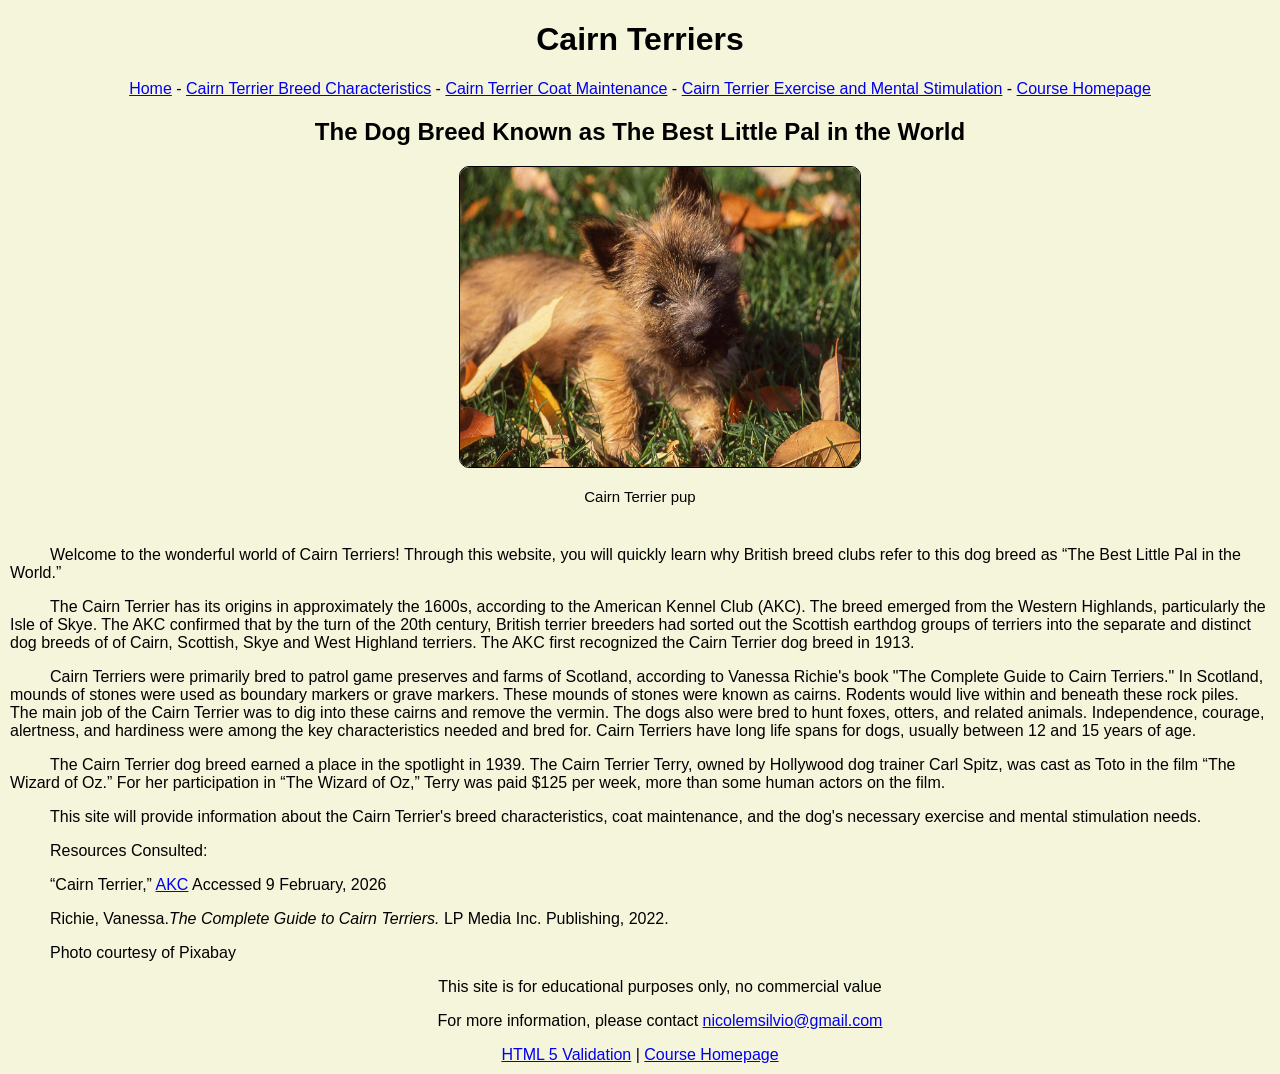
<file: project1/default.html>
<!DOCTYPE html>
<html lang="en">
<head>
    <meta charset="UTF-8">
    <title>Web Project 1 Cairn Terriers Homepage</title>
    <link rel="stylesheet" type="text/css" href="styles.css">
    </head>
 
 <body>       
   <header>
      <h1>Cairn Terriers</h1>
   </header>
      
<nav>
  <a href="default.html">Home</a> - <a href="cairnterrierbreedcharacteristics.html">Cairn Terrier Breed Characteristics</a> - <a href="cairnterriercoatmaintenance.html">Cairn Terrier Coat Maintenance</a>
       - <a href="cairnterrierexerciseandmentalstimulation.html">Cairn Terrier Exercise and Mental Stimulation</a> - <a href="../index.html">Course Homepage</a>
</nav>

<main>
    <h2>The Dog Breed Known as The Best Little Pal in the World</h2>
  <div style="text-align: center">
  <figure>
    <p><img src="images/cairnpup.jpg" title="Cairn Terrier pup" alt="Cairn Terrier pup" width="400" height="300" style = "border: 1px solid #000000; border-radius: 10px;"></p>
    <figcaption style="font-size: 15px; padding-bottom: 25px">Cairn Terrier pup</figcaption>
  </figure>
  </div>
  
  <p>Welcome to the wonderful world of Cairn Terriers! Through this website, you will quickly learn why British breed clubs refer to this dog breed as “The Best Little Pal in the World.”</p>
  <p>The Cairn Terrier has its origins in approximately the 1600s, according to the American Kennel Club (AKC). The breed emerged from the Western Highlands, particularly the Isle of Skye. The AKC confirmed that by the turn of the 20th century, British terrier breeders had sorted out the Scottish earthdog groups of terriers into the separate and distinct dog breeds of of Cairn, Scottish, Skye and West Highland terriers. The AKC first recognized the Cairn Terrier dog breed in 1913.</p>
  <p>Cairn Terriers were primarily bred to patrol game preserves and farms of Scotland, according to Vanessa Richie's book "The Complete Guide to Cairn Terriers." In Scotland, mounds of stones were used as boundary markers or grave markers. These mounds of stones were known as cairns. Rodents would live within and beneath these rock piles. The main job of the Cairn Terrier was to dig into these cairns and remove the vermin. The dogs also were bred to hunt foxes, otters, and related animals. Independence, courage, alertness, and hardiness were among the key characteristics needed and bred for. Cairn Terriers have long life spans for dogs, usually between 12 and 15 years of age.</p>
  <p>The Cairn Terrier dog breed earned a place in the spotlight in 1939. The Cairn Terrier Terry, owned by Hollywood dog trainer Carl Spitz, was cast as Toto in the film “The Wizard of Oz.” For her participation in “The Wizard of Oz,” Terry was paid $125 per week, more than some human actors on the film.</p>
  <p>This site will provide information about the Cairn Terrier's breed characteristics, coat maintenance, and the dog's necessary exercise and mental stimulation needs.</p>  
  <p>Resources Consulted:</p>
  <p>“Cairn Terrier,” <a href="https://www.akc.org/dog-breeds/cairn-terrier/" target="_blank" rel="noopener noreferrer">AKC</a> Accessed 9 February, 2026</p>
  <p>Richie, Vanessa.<i>The Complete Guide to Cairn Terriers.</i> LP Media Inc. Publishing, 2022.</p>
   <p>Photo courtesy of Pixabay</p>
</main>
<footer id="validation">
<p>This site is for educational purposes only, no commercial value</p>
<p>For more information, please contact <a href="mailto:nicolemsilvio@gmail.com">nicolemsilvio@gmail.com</a></p>
  <!-- validation code goes here -->
  <a href="http://validator.w3.org/nu/?doc=https://tuttlen2027.github.io/ntitwp1000/project1/default.html" 
       title="HTML 5 Validation">HTML 5 Validation</a> | <a href="../index.html">Course Homepage</a>
</footer>    
</body>
</html>
</file>
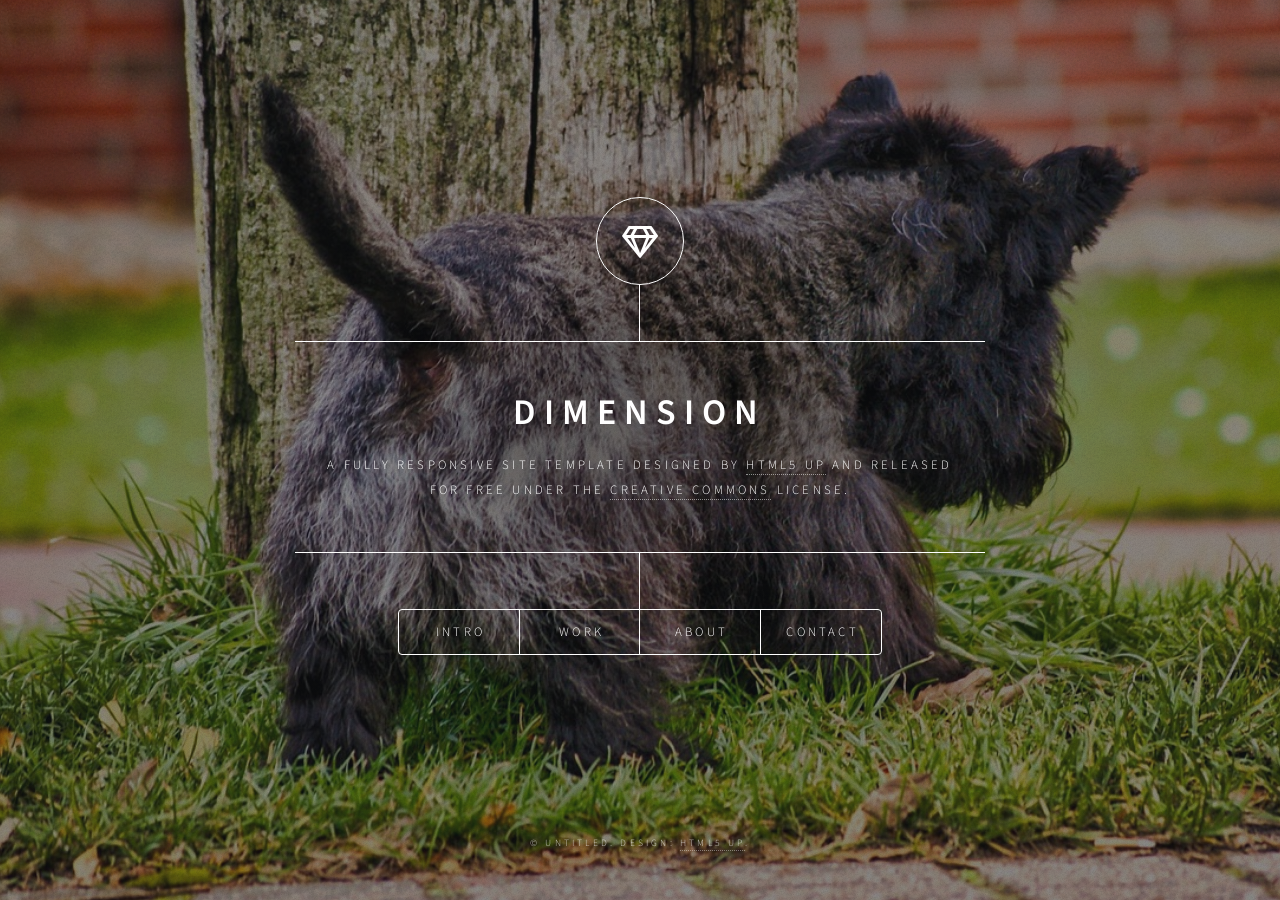
<file: project2/index - Copy.html>
<!DOCTYPE HTML>
<!--
	Dimension by HTML5 UP
	html5up.net | @ajlkn
	Free for personal and commercial use under the CCA 3.0 license (html5up.net/license)
-->
<html>
	<head>
		<title>Dimension by HTML5 UP</title>
		<meta charset="utf-8" />
		<meta name="viewport" content="width=device-width, initial-scale=1, user-scalable=no" />
		<link rel="stylesheet" href="assets/css/main.css" />
		<noscript><link rel="stylesheet" href="assets/css/noscript.css" /></noscript>
	</head>
	<body class="is-preload">

		<!-- Wrapper -->
			<div id="wrapper">

				<!-- Header -->
					<header id="header">
						<div class="logo">
							<span class="icon fa-gem"></span>
						</div>
						<div class="content">
							<div class="inner">
								<h1>Dimension</h1>
								<p>A fully responsive site template designed by <a href="https://html5up.net">HTML5 UP</a> and released<br />
								for free under the <a href="https://html5up.net/license">Creative Commons</a> license.</p>
							</div>
						</div>
						<nav>
							<ul>
								<li><a href="#intro">Intro</a></li>
								<li><a href="#work">Work</a></li>
								<li><a href="#about">About</a></li>
								<li><a href="#contact">Contact</a></li>
								<!--<li><a href="#elements">Elements</a></li>-->
							</ul>
						</nav>
					</header>

				<!-- Main -->
					<div id="main">

						<!-- Intro -->
							<article id="intro">
								<h2 class="major">Intro</h2>
								<span class="image main"><img src="images/pic01.jpg" alt="" /></span>
								<p>Aenean ornare velit lacus, ac varius enim ullamcorper eu. Proin aliquam facilisis ante interdum congue. Integer mollis, nisl amet convallis, porttitor magna ullamcorper, amet egestas mauris. Ut magna finibus nisi nec lacinia. Nam maximus erat id euismod egestas. By the way, check out my <a href="#work">awesome work</a>.</p>
								<p>Lorem ipsum dolor sit amet, consectetur adipiscing elit. Duis dapibus rutrum facilisis. Class aptent taciti sociosqu ad litora torquent per conubia nostra, per inceptos himenaeos. Etiam tristique libero eu nibh porttitor fermentum. Nullam venenatis erat id vehicula viverra. Nunc ultrices eros ut ultricies condimentum. Mauris risus lacus, blandit sit amet venenatis non, bibendum vitae dolor. Nunc lorem mauris, fringilla in aliquam at, euismod in lectus. Pellentesque habitant morbi tristique senectus et netus et malesuada fames ac turpis egestas. In non lorem sit amet elit placerat maximus. Pellentesque aliquam maximus risus, vel sed vehicula.</p>
							</article>

						<!-- Work -->
							<article id="work">
								<h2 class="major">Work</h2>
								<span class="image main"><img src="images/pic02.jpg" alt="" /></span>
								<p>Adipiscing magna sed dolor elit. Praesent eleifend dignissim arcu, at eleifend sapien imperdiet ac. Aliquam erat volutpat. Praesent urna nisi, fringila lorem et vehicula lacinia quam. Integer sollicitudin mauris nec lorem luctus ultrices.</p>
								<p>Nullam et orci eu lorem consequat tincidunt vivamus et sagittis libero. Mauris aliquet magna magna sed nunc rhoncus pharetra. Pellentesque condimentum sem. In efficitur ligula tate urna. Maecenas laoreet massa vel lacinia pellentesque lorem ipsum dolor. Nullam et orci eu lorem consequat tincidunt. Vivamus et sagittis libero. Mauris aliquet magna magna sed nunc rhoncus amet feugiat tempus.</p>
							</article>

						<!-- About -->
							<article id="about">
								<h2 class="major">About</h2>
								<span class="image main"><img src="images/pic03.jpg" alt="" /></span>
								<p>Lorem ipsum dolor sit amet, consectetur et adipiscing elit. Praesent eleifend dignissim arcu, at eleifend sapien imperdiet ac. Aliquam erat volutpat. Praesent urna nisi, fringila lorem et vehicula lacinia quam. Integer sollicitudin mauris nec lorem luctus ultrices. Aliquam libero et malesuada fames ac ante ipsum primis in faucibus. Cras viverra ligula sit amet ex mollis mattis lorem ipsum dolor sit amet.</p>
							</article>

						<!-- Contact -->
							<article id="contact">
								<h2 class="major">Contact</h2>
								<form method="post" action="#">
									<div class="fields">
										<div class="field half">
											<label for="name">Name</label>
											<input type="text" name="name" id="name" />
										</div>
										<div class="field half">
											<label for="email">Email</label>
											<input type="text" name="email" id="email" />
										</div>
										<div class="field">
											<label for="message">Message</label>
											<textarea name="message" id="message" rows="4"></textarea>
										</div>
									</div>
									<ul class="actions">
										<li><input type="submit" value="Send Message" class="primary" /></li>
										<li><input type="reset" value="Reset" /></li>
									</ul>
								</form>
								<ul class="icons">
									<li><a href="#" class="icon brands fa-twitter"><span class="label">Twitter</span></a></li>
									<li><a href="#" class="icon brands fa-facebook-f"><span class="label">Facebook</span></a></li>
									<li><a href="#" class="icon brands fa-instagram"><span class="label">Instagram</span></a></li>
									<li><a href="#" class="icon brands fa-github"><span class="label">GitHub</span></a></li>
								</ul>
							</article>

						<!-- Elements -->
							<article id="elements">
								<h2 class="major">Elements</h2>

								<section>
									<h3 class="major">Text</h3>
									<p>This is <b>bold</b> and this is <strong>strong</strong>. This is <i>italic</i> and this is <em>emphasized</em>.
									This is <sup>superscript</sup> text and this is <sub>subscript</sub> text.
									This is <u>underlined</u> and this is code: <code>for (;;) { ... }</code>. Finally, <a href="#">this is a link</a>.</p>
									<hr />
									<h2>Heading Level 2</h2>
									<h3>Heading Level 3</h3>
									<h4>Heading Level 4</h4>
									<h5>Heading Level 5</h5>
									<h6>Heading Level 6</h6>
									<hr />
									<h4>Blockquote</h4>
									<blockquote>Fringilla nisl. Donec accumsan interdum nisi, quis tincidunt felis sagittis eget tempus euismod. Vestibulum ante ipsum primis in faucibus vestibulum. Blandit adipiscing eu felis iaculis volutpat ac adipiscing accumsan faucibus. Vestibulum ante ipsum primis in faucibus lorem ipsum dolor sit amet nullam adipiscing eu felis.</blockquote>
									<h4>Preformatted</h4>
									<pre><code>i = 0;

while (!deck.isInOrder()) {
    print 'Iteration ' + i;
    deck.shuffle();
    i++;
}

print 'It took ' + i + ' iterations to sort the deck.';</code></pre>
								</section>

								<section>
									<h3 class="major">Lists</h3>

									<h4>Unordered</h4>
									<ul>
										<li>Dolor pulvinar etiam.</li>
										<li>Sagittis adipiscing.</li>
										<li>Felis enim feugiat.</li>
									</ul>

									<h4>Alternate</h4>
									<ul class="alt">
										<li>Dolor pulvinar etiam.</li>
										<li>Sagittis adipiscing.</li>
										<li>Felis enim feugiat.</li>
									</ul>

									<h4>Ordered</h4>
									<ol>
										<li>Dolor pulvinar etiam.</li>
										<li>Etiam vel felis viverra.</li>
										<li>Felis enim feugiat.</li>
										<li>Dolor pulvinar etiam.</li>
										<li>Etiam vel felis lorem.</li>
										<li>Felis enim et feugiat.</li>
									</ol>
									<h4>Icons</h4>
									<ul class="icons">
										<li><a href="#" class="icon brands fa-twitter"><span class="label">Twitter</span></a></li>
										<li><a href="#" class="icon brands fa-facebook-f"><span class="label">Facebook</span></a></li>
										<li><a href="#" class="icon brands fa-instagram"><span class="label">Instagram</span></a></li>
										<li><a href="#" class="icon brands fa-github"><span class="label">Github</span></a></li>
									</ul>

									<h4>Actions</h4>
									<ul class="actions">
										<li><a href="#" class="button primary">Default</a></li>
										<li><a href="#" class="button">Default</a></li>
									</ul>
									<ul class="actions stacked">
										<li><a href="#" class="button primary">Default</a></li>
										<li><a href="#" class="button">Default</a></li>
									</ul>
								</section>

								<section>
									<h3 class="major">Table</h3>
									<h4>Default</h4>
									<div class="table-wrapper">
										<table>
											<thead>
												<tr>
													<th>Name</th>
													<th>Description</th>
													<th>Price</th>
												</tr>
											</thead>
											<tbody>
												<tr>
													<td>Item One</td>
													<td>Ante turpis integer aliquet porttitor.</td>
													<td>29.99</td>
												</tr>
												<tr>
													<td>Item Two</td>
													<td>Vis ac commodo adipiscing arcu aliquet.</td>
													<td>19.99</td>
												</tr>
												<tr>
													<td>Item Three</td>
													<td> Morbi faucibus arcu accumsan lorem.</td>
													<td>29.99</td>
												</tr>
												<tr>
													<td>Item Four</td>
													<td>Vitae integer tempus condimentum.</td>
													<td>19.99</td>
												</tr>
												<tr>
													<td>Item Five</td>
													<td>Ante turpis integer aliquet porttitor.</td>
													<td>29.99</td>
												</tr>
											</tbody>
											<tfoot>
												<tr>
													<td colspan="2"></td>
													<td>100.00</td>
												</tr>
											</tfoot>
										</table>
									</div>

									<h4>Alternate</h4>
									<div class="table-wrapper">
										<table class="alt">
											<thead>
												<tr>
													<th>Name</th>
													<th>Description</th>
													<th>Price</th>
												</tr>
											</thead>
											<tbody>
												<tr>
													<td>Item One</td>
													<td>Ante turpis integer aliquet porttitor.</td>
													<td>29.99</td>
												</tr>
												<tr>
													<td>Item Two</td>
													<td>Vis ac commodo adipiscing arcu aliquet.</td>
													<td>19.99</td>
												</tr>
												<tr>
													<td>Item Three</td>
													<td> Morbi faucibus arcu accumsan lorem.</td>
													<td>29.99</td>
												</tr>
												<tr>
													<td>Item Four</td>
													<td>Vitae integer tempus condimentum.</td>
													<td>19.99</td>
												</tr>
												<tr>
													<td>Item Five</td>
													<td>Ante turpis integer aliquet porttitor.</td>
													<td>29.99</td>
												</tr>
											</tbody>
											<tfoot>
												<tr>
													<td colspan="2"></td>
													<td>100.00</td>
												</tr>
											</tfoot>
										</table>
									</div>
								</section>

								<section>
									<h3 class="major">Buttons</h3>
									<ul class="actions">
										<li><a href="#" class="button primary">Primary</a></li>
										<li><a href="#" class="button">Default</a></li>
									</ul>
									<ul class="actions">
										<li><a href="#" class="button">Default</a></li>
										<li><a href="#" class="button small">Small</a></li>
									</ul>
									<ul class="actions">
										<li><a href="#" class="button primary icon solid fa-download">Icon</a></li>
										<li><a href="#" class="button icon solid fa-download">Icon</a></li>
									</ul>
									<ul class="actions">
										<li><span class="button primary disabled">Disabled</span></li>
										<li><span class="button disabled">Disabled</span></li>
									</ul>
								</section>

								<section>
									<h3 class="major">Form</h3>
									<form method="post" action="#">
										<div class="fields">
											<div class="field half">
												<label for="demo-name">Name</label>
												<input type="text" name="demo-name" id="demo-name" value="" placeholder="Jane Doe" />
											</div>
											<div class="field half">
												<label for="demo-email">Email</label>
												<input type="email" name="demo-email" id="demo-email" value="" placeholder="jane@untitled.tld" />
											</div>
											<div class="field">
												<label for="demo-category">Category</label>
												<select name="demo-category" id="demo-category">
													<option value="">-</option>
													<option value="1">Manufacturing</option>
													<option value="1">Shipping</option>
													<option value="1">Administration</option>
													<option value="1">Human Resources</option>
												</select>
											</div>
											<div class="field half">
												<input type="radio" id="demo-priority-low" name="demo-priority" checked>
												<label for="demo-priority-low">Low</label>
											</div>
											<div class="field half">
												<input type="radio" id="demo-priority-high" name="demo-priority">
												<label for="demo-priority-high">High</label>
											</div>
											<div class="field half">
												<input type="checkbox" id="demo-copy" name="demo-copy">
												<label for="demo-copy">Email me a copy</label>
											</div>
											<div class="field half">
												<input type="checkbox" id="demo-human" name="demo-human" checked>
												<label for="demo-human">Not a robot</label>
											</div>
											<div class="field">
												<label for="demo-message">Message</label>
												<textarea name="demo-message" id="demo-message" placeholder="Enter your message" rows="6"></textarea>
											</div>
										</div>
										<ul class="actions">
											<li><input type="submit" value="Send Message" class="primary" /></li>
											<li><input type="reset" value="Reset" /></li>
										</ul>
									</form>
								</section>

							</article>

					</div>

				<!-- Footer -->
					<footer id="footer">
						<p class="copyright">&copy; Untitled. Design: <a href="https://html5up.net">HTML5 UP</a>.</p>
					</footer>

			</div>

		<!-- BG -->
			<div id="bg"></div>

		<!-- Scripts -->
			<script src="assets/js/jquery.min.js"></script>
			<script src="assets/js/browser.min.js"></script>
			<script src="assets/js/breakpoints.min.js"></script>
			<script src="assets/js/util.js"></script>
			<script src="assets/js/main.js"></script>

	</body>
</html>
</file>
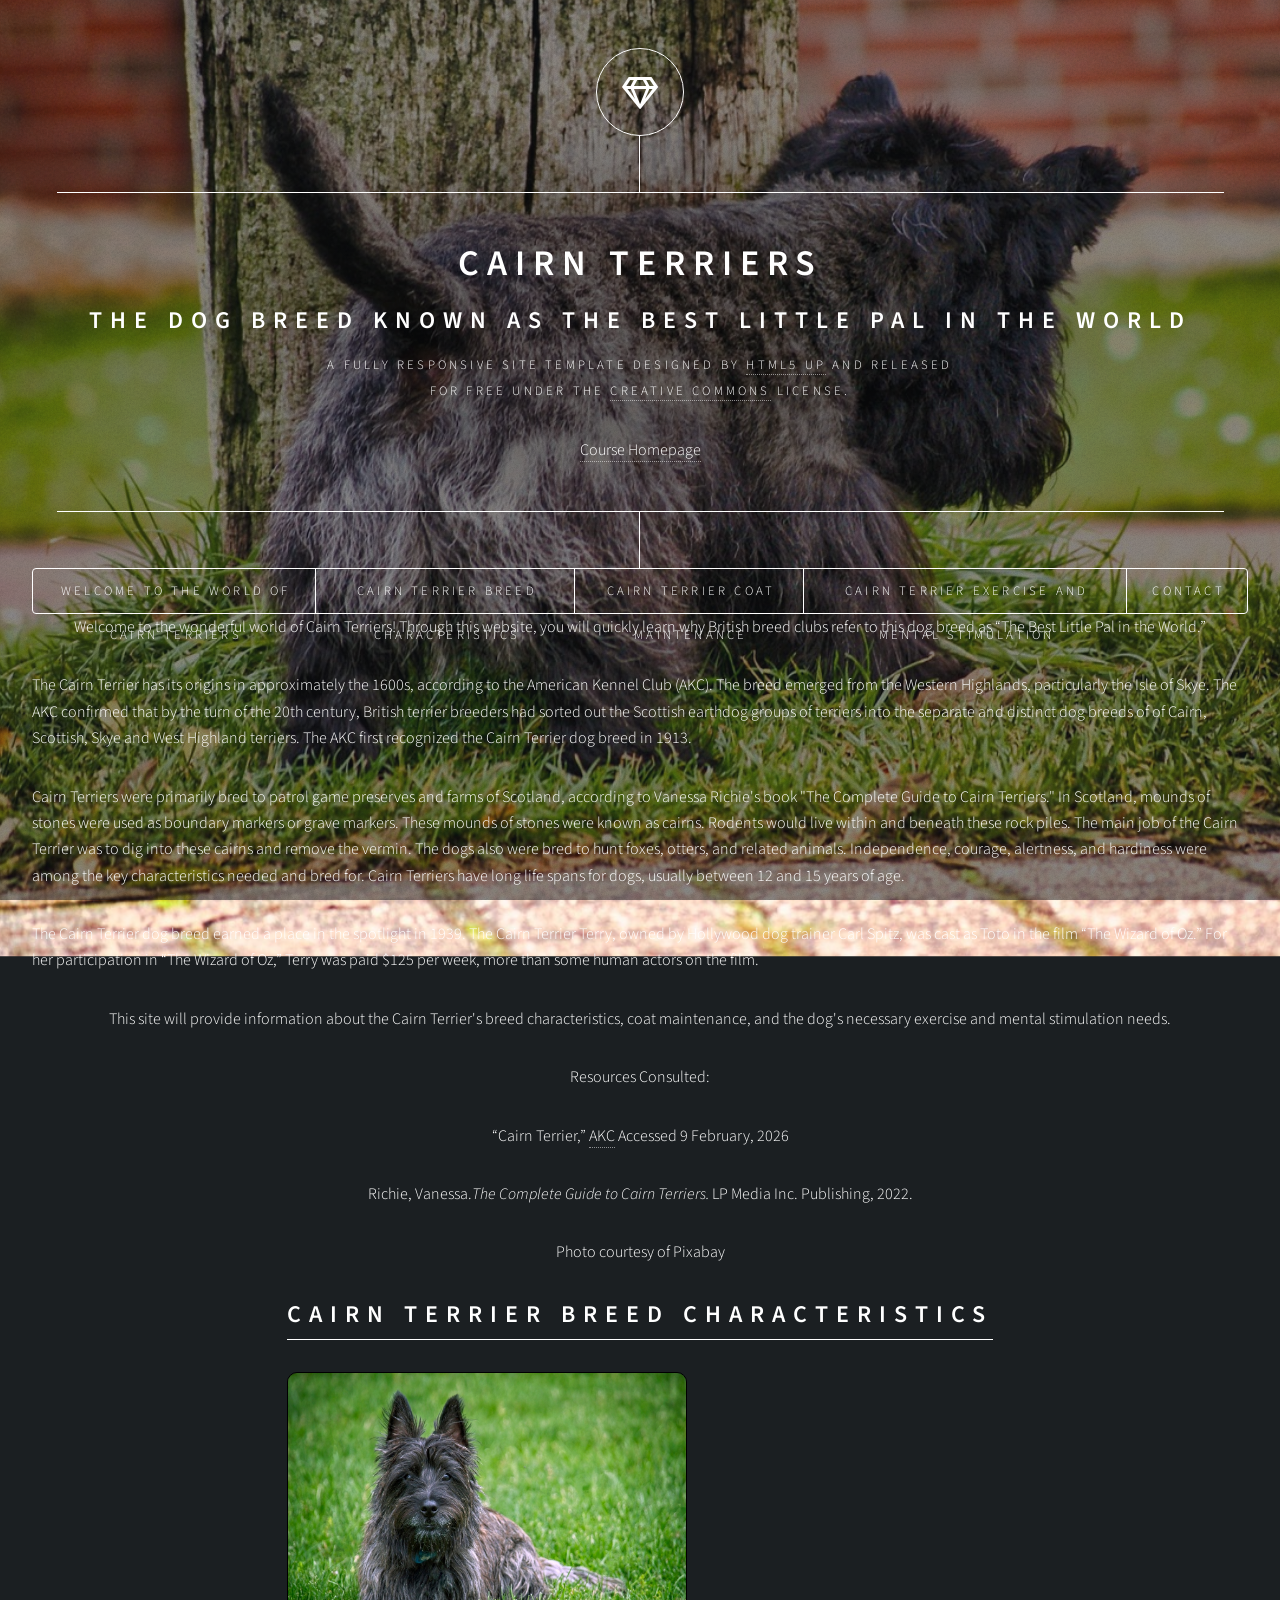
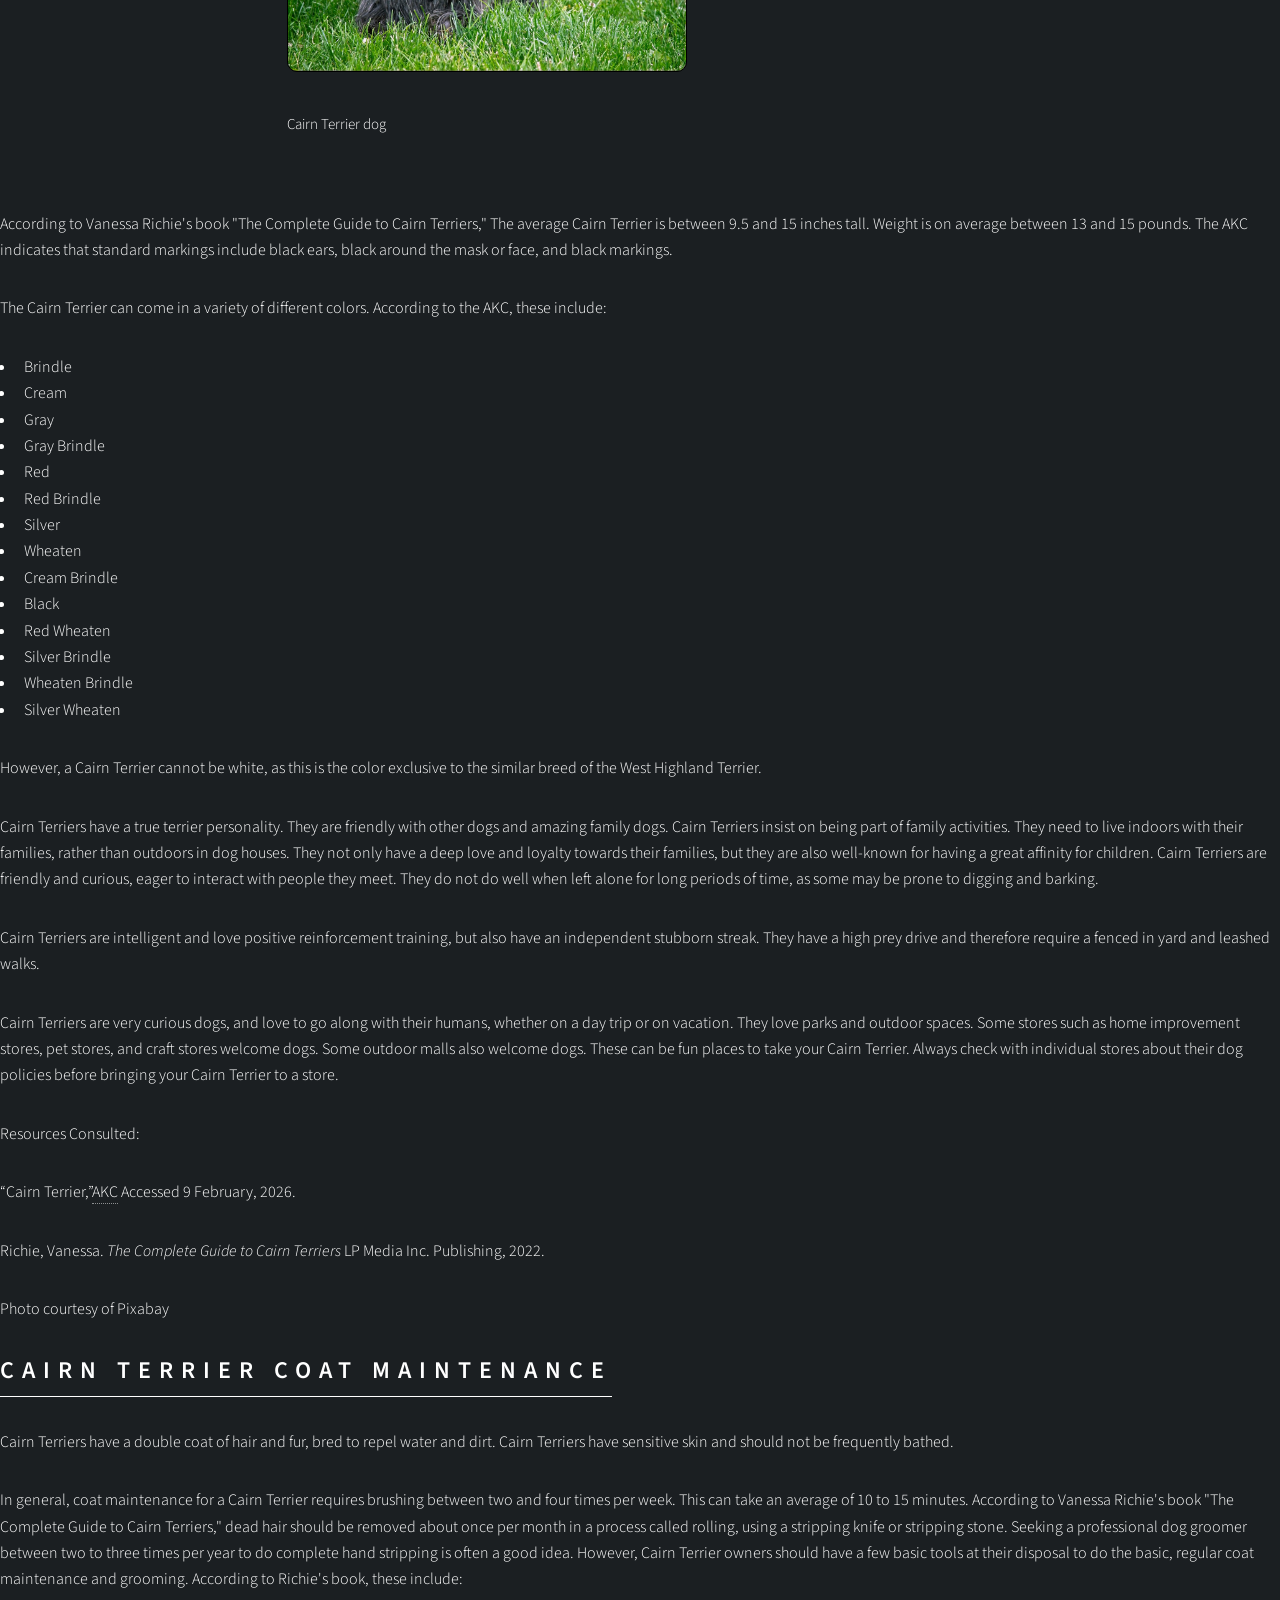
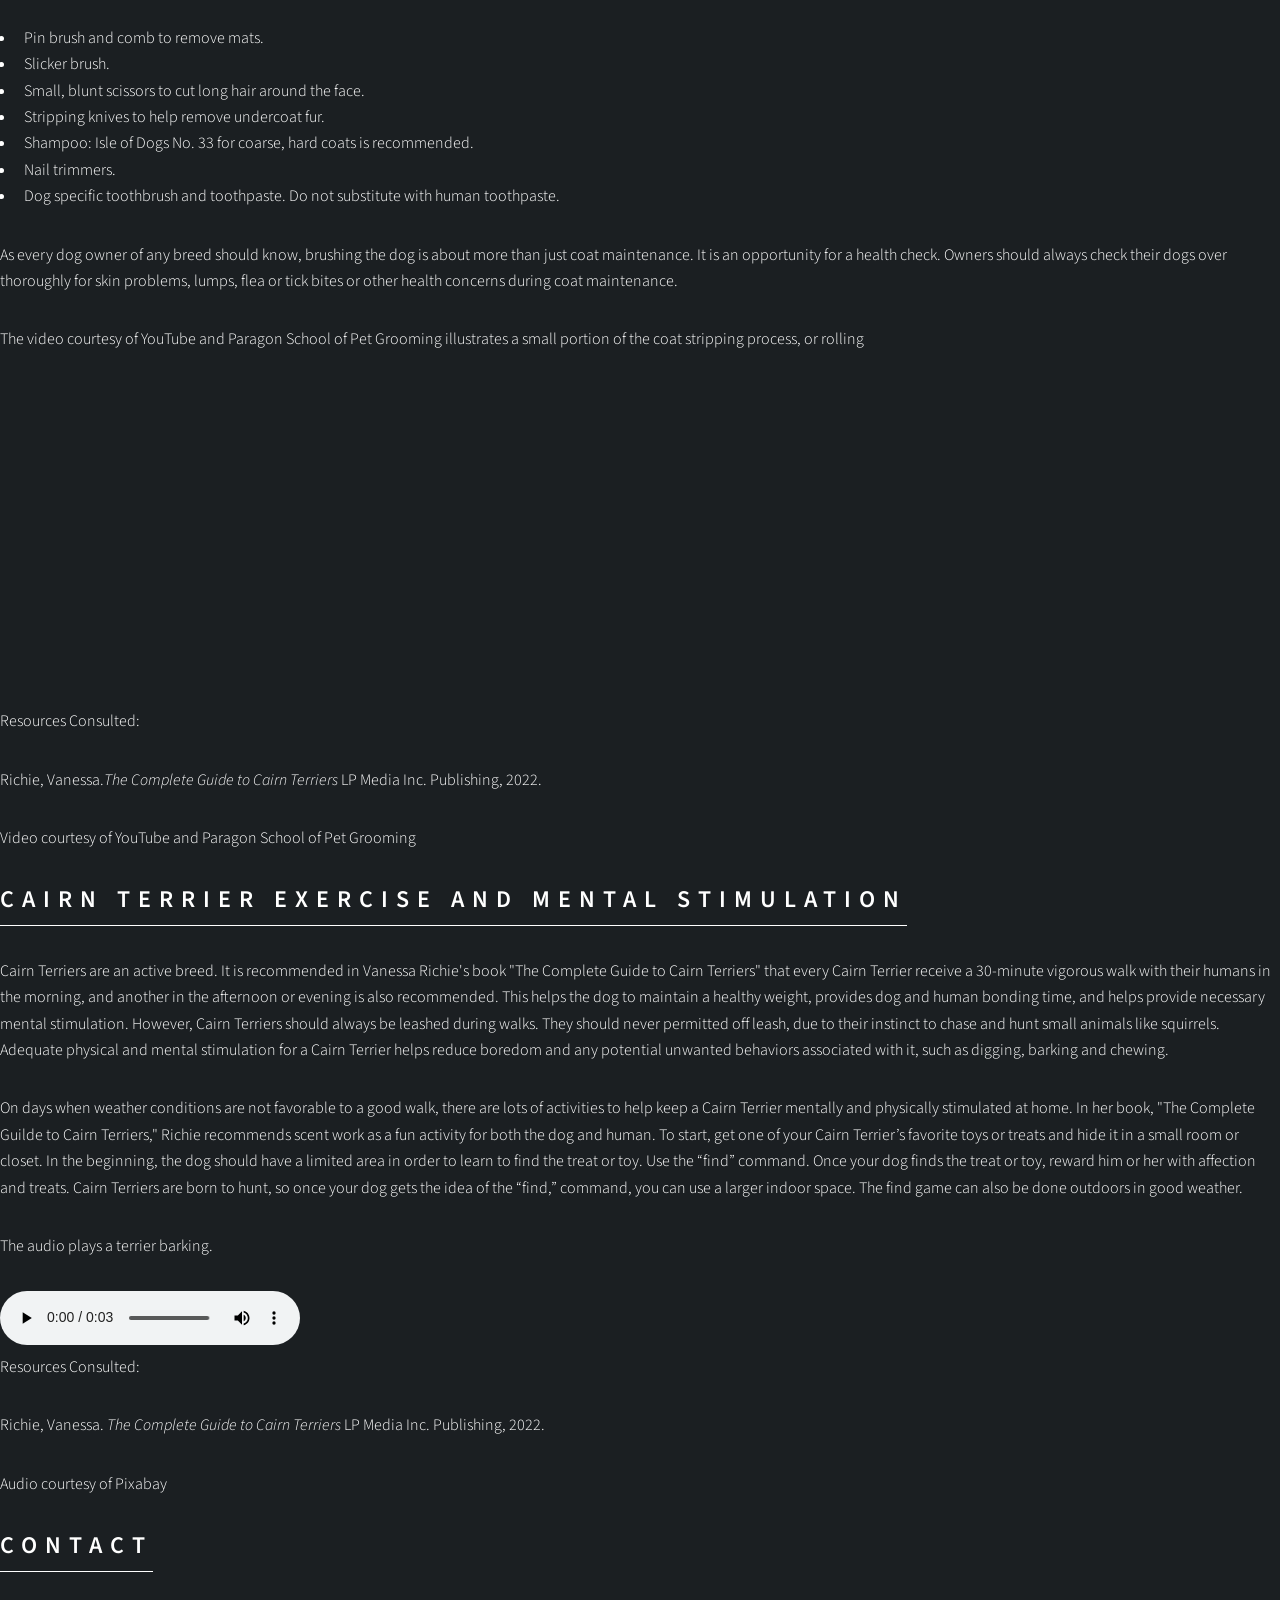
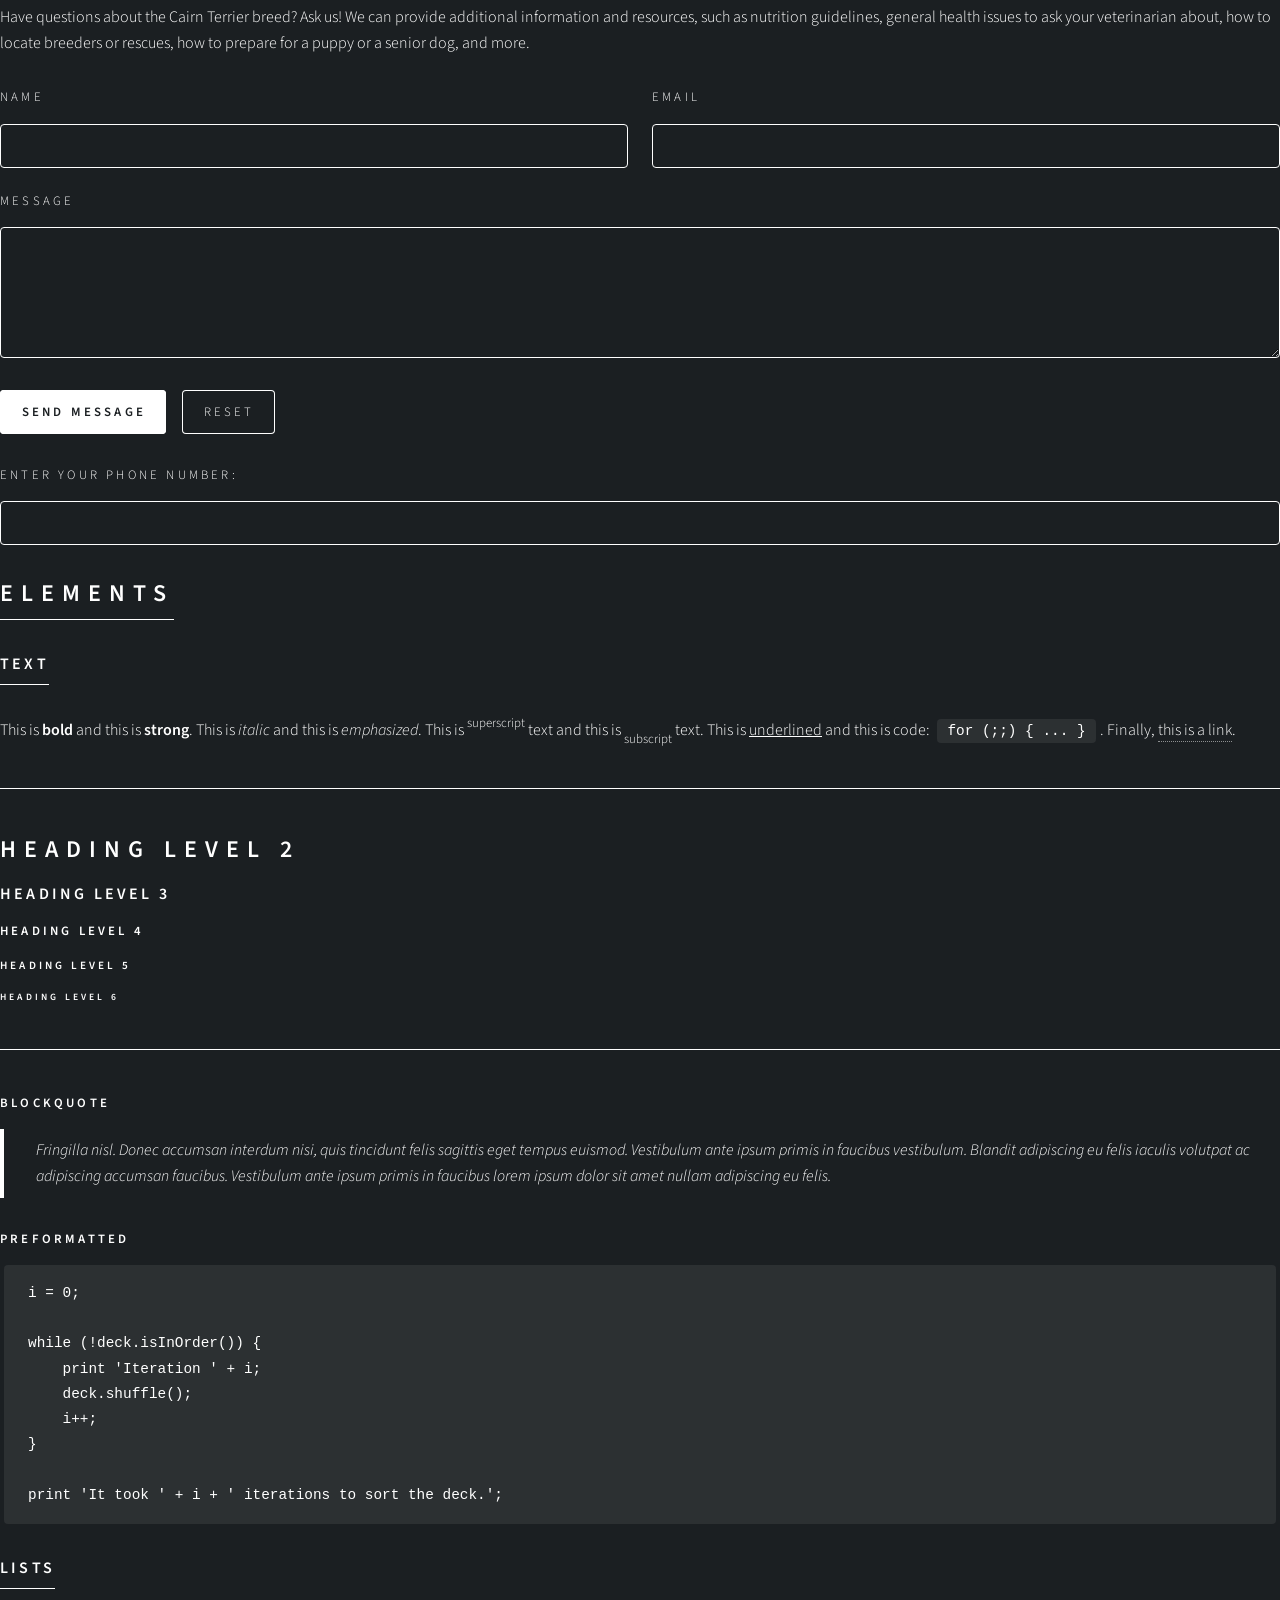
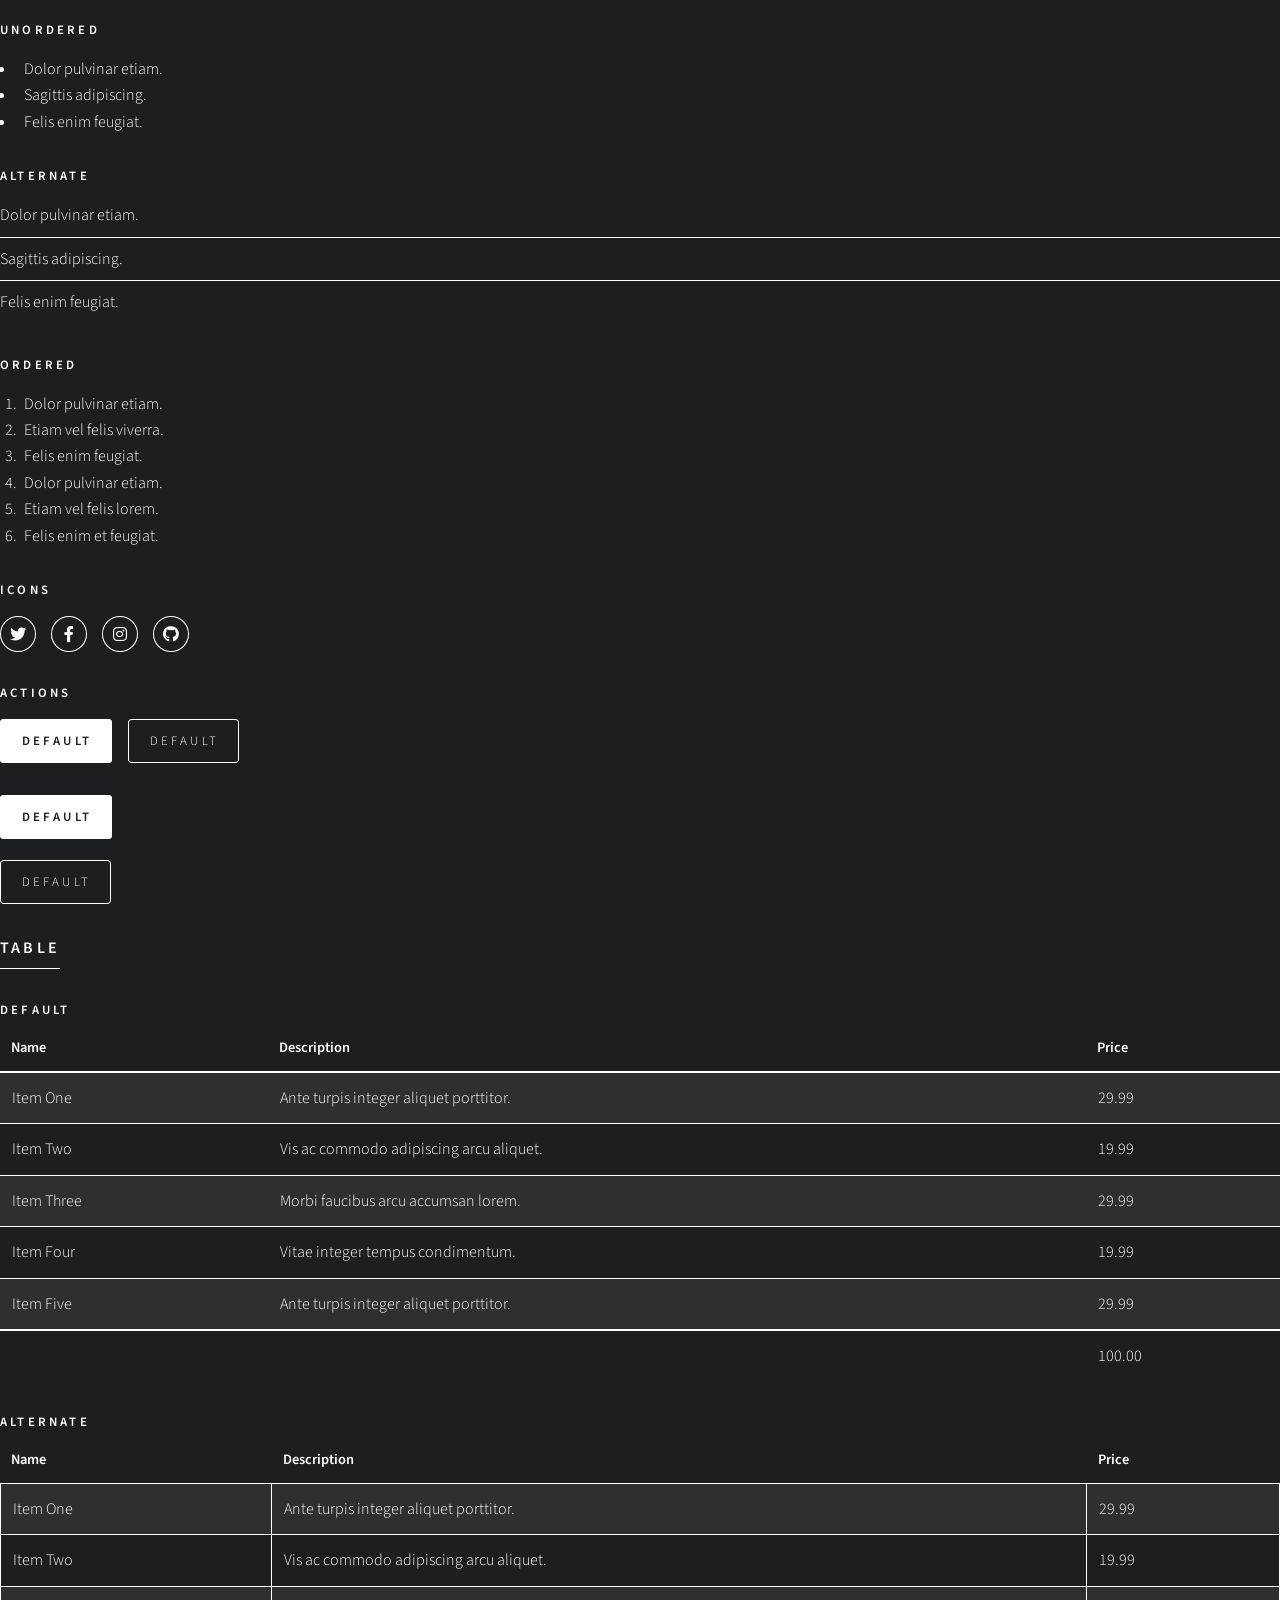
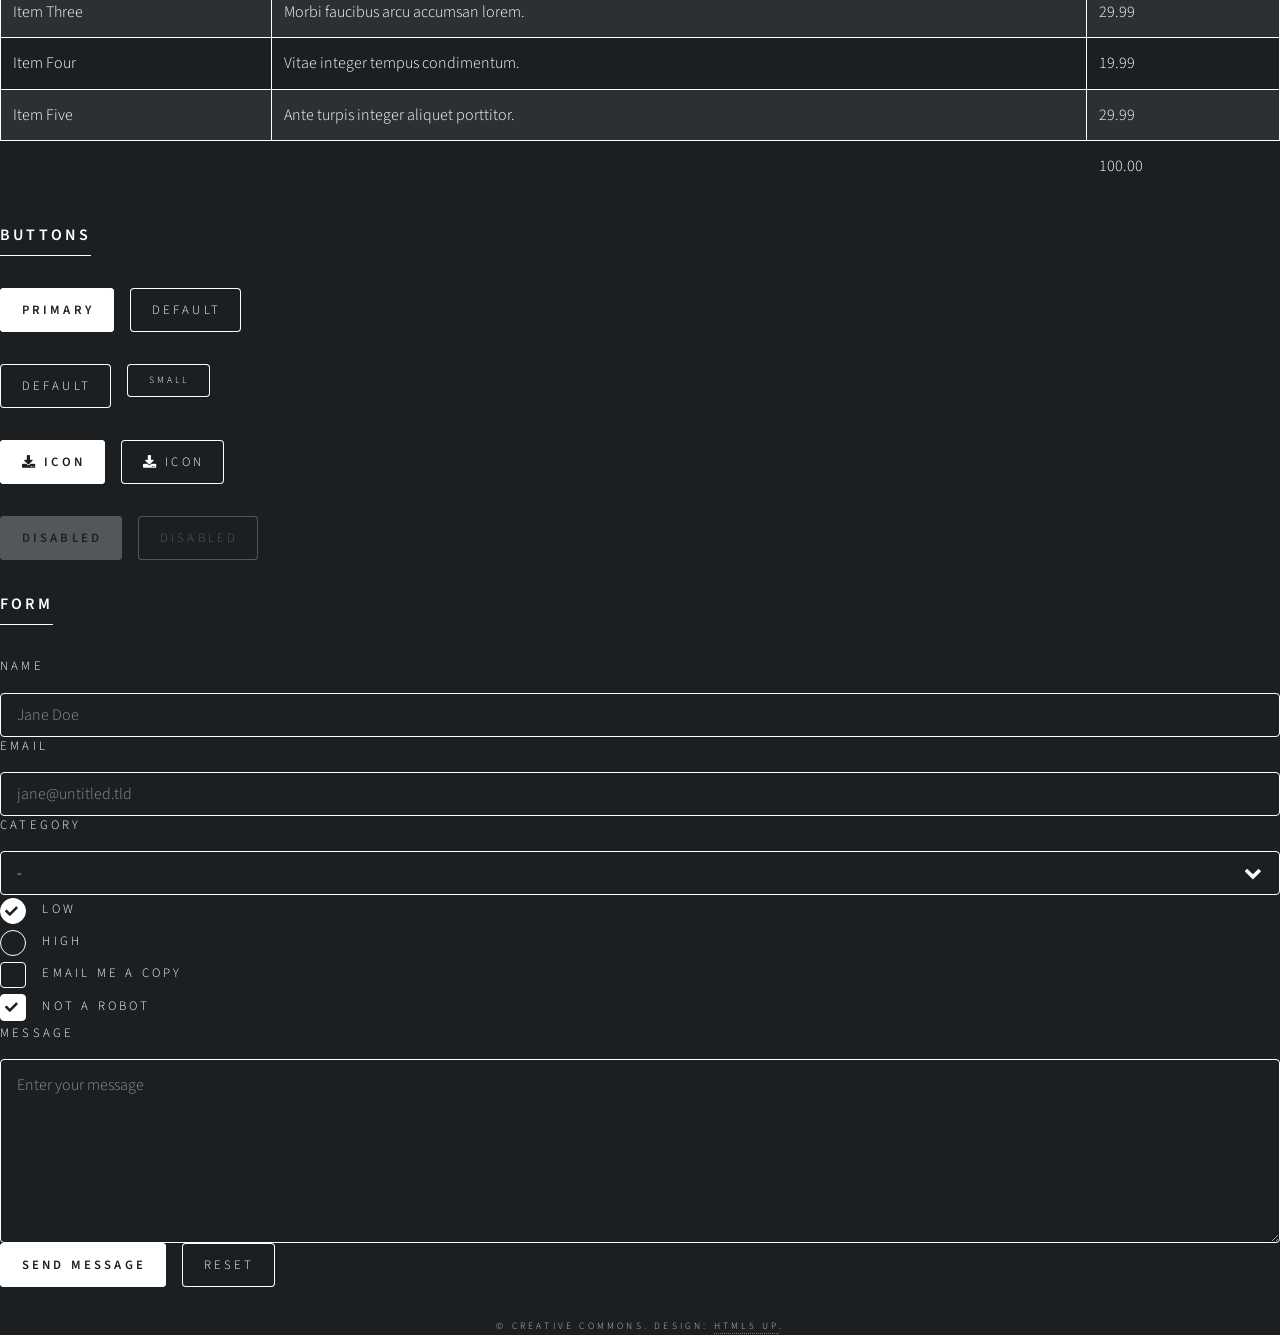
<file: project2/INDEX MY COPY.html>
<!DOCTYPE HTML>
<!--
	Dimension by HTML5 UP
	html5up.net | @ajlkn
	Free for personal and commercial use under the CCA 3.0 license (html5up.net/license)
-->
<html>
	<head>
		<title>Web Project 2 Cairn Terriers</title>
		<meta charset="utf-8" />
		<meta name="viewport" content="width=device-width, initial-scale=1, user-scalable=no" />
		<link rel="stylesheet" href="assets/css/main.css" />
		<noscript><link rel="stylesheet" href="assets/css/noscript.css" /></noscript>
	</head>
	<body class="is-preload">

		<!-- Wrapper -->
			<div id="wrapper">

				<!-- Header -->
					<header id="header">
						<div class="logo">
							<span class="icon fa-gem"></span>
						</div>
						<div class="content">
							<div class="inner">
								<h1>Cairn Terriers</h1>
								<h2>The Dog Breed Known as The Best Little Pal in the World</h2>
								<p>A fully responsive site template designed by <a href="https://html5up.net">HTML5 UP</a> and released<br />
								for free under the <a href="https://html5up.net/license">Creative Commons</a> license.</p>
								<a href="../home.htm">Course Homepage</a>
							</div>
						</div>
						<nav>
							<ul>
								<li><a href="#welcome">Welcome to the World of Cairn Terriers</a></li>
								<li><a href="#breed">Cairn Terrier Breed Characteristics</a></li>
								<li><a href="#coat">Cairn Terrier Coat Maintenance</a></li>
								<li><a href="#exercise">Cairn Terrier Exercise and Mental Stimulation</a></li>
								<li><a href="#contact">Contact</a></li>
								<!--<li><a href="#elements">Elements</a></li>-->
							</ul>
						</nav>
					</header>

				<!-- Main -->
					<div id="main">

						<!-- Intro  -->
							<article id="intro">
								<h2 class="major">Welcome</h2>
								<figure>
    							<p><img src="images/cairnpup.jpg" title="Cairn Terrier pup" alt="Cairn Terrier pup" width="400" height="300" style = "border: 1px solid #000000; border-radius: 10px;"></p>
    							<figcaption style="font-size: 15px; padding-bottom: 25px">Cairn Terrier pup</figcaption>
  								</figure>
								</div>
     							<p>Welcome to the wonderful world of Cairn Terriers! Through this website, you will quickly learn why British breed clubs refer to this dog breed as “The Best Little Pal in the World.”</p>
  								<p>The Cairn Terrier has its origins in approximately the 1600s, according to the American Kennel Club (AKC). The breed emerged from the Western Highlands, particularly the Isle of Skye. The AKC confirmed that by the turn of the 20th century, British terrier breeders had sorted out the Scottish earthdog groups of terriers into the separate and distinct dog breeds of of Cairn, Scottish, Skye and West Highland terriers. The AKC first recognized the Cairn Terrier dog breed in 1913.</p>
  								<p>Cairn Terriers were primarily bred to patrol game preserves and farms of Scotland, according to Vanessa Richie's book "The Complete Guide to Cairn Terriers." In Scotland, mounds of stones were used as boundary markers or grave markers. These mounds of stones were known as cairns. Rodents would live within and beneath these rock piles. The main job of the Cairn Terrier was to dig into these cairns and remove the vermin. The dogs also were bred to hunt foxes, otters, and related animals. Independence, courage, alertness, and hardiness were among the key characteristics needed and bred for. Cairn Terriers have long life spans for dogs, usually between 12 and 15 years of age.</p>
  								<p>The Cairn Terrier dog breed earned a place in the spotlight in 1939. The Cairn Terrier Terry, owned by Hollywood dog trainer Carl Spitz, was cast as Toto in the film “The Wizard of Oz.” For her participation in “The Wizard of Oz,” Terry was paid $125 per week, more than some human actors on the film.</p>
  								<p>This site will provide information about the Cairn Terrier's breed characteristics, coat maintenance, and the dog's necessary exercise and mental stimulation needs.</p>  
  								<p>Resources Consulted:</p>
  								<p>“Cairn Terrier,” <a href="https://www.akc.org/dog-breeds/cairn-terrier/" target="_blank" rel="noopener noreferrer">AKC</a> Accessed 9 February, 2026</p>
  								<p>Richie, Vanessa.<i>The Complete Guide to Cairn Terriers.</i> LP Media Inc. Publishing, 2022.</p>
   								<p>Photo courtesy of Pixabay</p>
							</article>

						<!-- Work -->
							<article id="work">
								<h2 class="major">Cairn Terrier Breed Characteristics</h2>
								<figure>
								<p><img src="images/cairndog.jpg" title="Cairn Terrier dog" alt="Cairn Terrier dog" width="400" height="300" style = "border: 1px solid #000000; border-radius: 10px;"></p>
    							<figcaption style="font-size: 15px; padding-bottom: 25px">Cairn Terrier dog</figcaption>
  								</figure>
  								</div>
  								<p>According to Vanessa Richie's book "The Complete Guide to Cairn Terriers," The average Cairn Terrier is between 9.5 and 15 inches tall. Weight is on average between 13 and 15 pounds. The AKC indicates that standard markings include black ears, black around the mask or face, and black markings.</p>
  								<p>The Cairn Terrier can come in a variety of different colors. According to the AKC, these include:
								<ul>
								<li>Brindle</li>
								<li>Cream</li>
								<li>Gray</li>
								<li>Gray Brindle</li>
								<li>Red</li>
								<li>Red Brindle</li>
								<li>Silver</li>
								<li>Wheaten</li>
								<li>Cream Brindle</li>
								<li>Black</li>
								<li>Red Wheaten</li>
								<li>Silver Brindle</li>
								<li>Wheaten Brindle</li>
								<li>Silver Wheaten</li>
								</ul>
								<p>However, a Cairn Terrier cannot be white, as this is the color exclusive to the similar breed of the West Highland Terrier.</p>
								<p>Cairn Terriers have a true terrier personality. They are friendly with other dogs and amazing family dogs. Cairn Terriers insist on being part of family activities. They need to live indoors with their families, rather than outdoors in dog houses. They not only have a deep love and loyalty towards their families, but they are also well-known for having a great affinity for children. Cairn Terriers are friendly and curious, eager to interact with people they meet. They do not do well when left alone for long periods of time, as some may be prone to digging and barking.</p>
								<p>Cairn Terriers are intelligent and love positive reinforcement training, but also have an independent stubborn streak. They have a high prey drive and therefore require a fenced in yard and leashed walks.</p>
								<p>Cairn Terriers are very curious dogs, and love to go along with their humans, whether on a day trip or on vacation. They love parks and outdoor spaces. Some stores such as home improvement stores, pet stores, and craft stores welcome dogs. Some outdoor malls also welcome dogs. These can be fun places to take your Cairn Terrier. Always check with individual stores about their dog policies before bringing your Cairn Terrier to a store.
								</p>  
								<p>Resources Consulted:</p>
								<p>“Cairn Terrier,”<a href="https://www.akc.org/dog-breeds/cairn-terrier/" target="_blank" rel="noopener noreferrer">AKC</a> Accessed 9 February, 2026.</p>
								<p>Richie, Vanessa. <i>The Complete Guide to Cairn Terriers</i> LP Media Inc. Publishing, 2022.</p>
								<p>Photo courtesy of Pixabay</p>
								</article>

						<!-- About -->
							<article id="about">
								<h2 class="major">Cairn Terrier Coat Maintenance</h2>
								<p>Cairn Terriers have a double coat of hair and fur, bred to repel water and dirt. Cairn Terriers have sensitive skin and should not be frequently bathed.</p>
								<p>In general, coat maintenance for a Cairn Terrier requires brushing between two and four times per week. This can take an average of 10 to 15 minutes. According to Vanessa Richie's book "The Complete Guide to Cairn Terriers," dead hair should be removed about once per month in a process called rolling, using a stripping knife or stripping stone. Seeking a professional dog groomer between two to three times per year to do complete hand stripping is often a good idea. However, Cairn Terrier owners should have a few basic tools at their disposal to do the basic, regular coat maintenance and grooming. According to Richie's book, these include:
                                <ul> 
								<li>Pin brush and comb to remove mats.</li>
								<li>Slicker brush.</li>
								<li>Small, blunt scissors to cut long hair around the face.</li>
								<li>Stripping knives to help remove undercoat fur.</li>
								<li>Shampoo: Isle of Dogs No. 33 for coarse, hard coats is recommended.</li>
								<li>Nail trimmers.</li>
								<li>Dog specific toothbrush and toothpaste. Do not substitute with human toothpaste.</li>
								</ul>
								<p>As every dog owner of any breed should know, brushing the dog is about more than just coat maintenance. It is an opportunity for a health check. Owners should always check their dogs over thoroughly for skin problems, lumps, flea or tick bites or other health concerns during coat maintenance.</p> 
								<p>The video courtesy of YouTube and Paragon School of Pet Grooming illustrates a small portion of the coat stripping process, or rolling</p>
								<iframe width="560" height="315" src="https://www.youtube.com/embed/XTxRRntNjQ4?si=8uXT_ap9RwMYNz5f" title="YouTube video player" style="border: 0;" allow="accelerometer; autoplay; clipboard-write; encrypted-media; gyroscope; picture-in-picture; web-share" referrerpolicy="strict-origin-when-cross-origin" allowfullscreen></iframe>
								<p>Resources Consulted:</p>
								<p>Richie, Vanessa.<i>The Complete Guide to Cairn Terriers</i> LP Media Inc. Publishing, 2022.</p> 
								<p>Video courtesy of YouTube and Paragon School of Pet Grooming</p> 
							</article>

							<!-- Exercise -->
							<article id="exercise">
								<h2 class="major">Cairn Terrier Exercise and Mental Stimulation</h2>
								<p>Cairn Terriers are an active breed. It is recommended in Vanessa Richie's book "The Complete Guide to Cairn Terriers" that every Cairn Terrier receive a 30-minute vigorous walk with their humans in the morning, and another in the afternoon or evening is also recommended. This helps the dog to maintain a healthy weight, provides dog and human bonding time, and helps provide necessary mental stimulation. However, Cairn Terriers should always be leashed during walks. They should never permitted off leash, due to their instinct to chase and hunt small animals like squirrels. Adequate physical and mental stimulation for a Cairn Terrier helps reduce boredom and any potential unwanted behaviors associated with it, such as digging, barking and chewing.</p>
  								<p>On days when weather conditions are not favorable to a good walk, there are lots of activities to help keep a Cairn Terrier mentally and physically stimulated at home. In her book, "The Complete Guilde to Cairn Terriers," Richie recommends scent work as a fun activity for both the dog and human. To start, get one of your Cairn Terrier’s favorite toys or treats and hide it in a small room or closet. In the beginning, the dog should have a limited area in order to learn to find the treat or toy. Use the “find” command. Once your dog finds the treat or toy, reward him or her with affection and treats. Cairn Terriers are born to hunt, so once your dog gets the idea of the “find,” command, you can use a larger indoor space. The find game can also be done outdoors in good weather.</p>
								<p>The audio plays a terrier barking.</p>
								<audio controls>
    							<source src="audio/freesound_community-dog-barking-96815.mp3" type="audio/mpeg">
    							Your browser does not support the audio element.
								</audio>
								<p>Resources Consulted:</p>
								<p>Richie, Vanessa. <i>The Complete Guide to Cairn Terriers</i> LP Media Inc. Publishing, 2022.</p> 
								<p>Audio courtesy of Pixabay</p></p>
							</article>

						<!-- Contact -->
							<article id="contact">
								<h2 class="major">Contact</h2>
								<p>Have questions about the Cairn Terrier breed? Ask us! We can provide additional information and resources, such as nutrition guidelines, general health issues to ask your veterinarian about, how to locate breeders or rescues, how to prepare for a puppy or a senior dog, and more.</p>
								<form method="post" action="#">
									<div class="fields">
										<div class="field half">
											<label for="name">Name</label>
											<input type="text" name="name" id="name" />
										</div>
										<div class="field half">
											<label for="email">Email</label>
											<input type="text" name="email" id="email" />
										<form method="post" action ="mailto:tuttlen422@macomb.edu" enctype=""text/plain">
										</div>
										<div class="field">
											<label for="message">Message</label>
											<textarea name="message" id="message" rows="4"></textarea>
										</div>
									</div>
									<ul class="actions">
										<li><input type="submit" value="Send Message" class="primary" /></li>
										<li><input type="reset" value="Reset" /></li>
									</ul>
									<div class="phone">
										<label for ="phone">Enter your phone number:</label>
										<input type ="tel" id="phone" name "phone" pattern=[0-9]{3}-[0-9]{2}-[0-9]{3}"> 
									</div>
									</article>

						<!-- Elements -->
							<article id="elements">
								<h2 class="major">Elements</h2>

								<section>
									<h3 class="major">Text</h3>
									<p>This is <b>bold</b> and this is <strong>strong</strong>. This is <i>italic</i> and this is <em>emphasized</em>.
									This is <sup>superscript</sup> text and this is <sub>subscript</sub> text.
									This is <u>underlined</u> and this is code: <code>for (;;) { ... }</code>. Finally, <a href="#">this is a link</a>.</p>
									<hr />
									<h2>Heading Level 2</h2>
									<h3>Heading Level 3</h3>
									<h4>Heading Level 4</h4>
									<h5>Heading Level 5</h5>
									<h6>Heading Level 6</h6>
									<hr />
									<h4>Blockquote</h4>
									<blockquote>Fringilla nisl. Donec accumsan interdum nisi, quis tincidunt felis sagittis eget tempus euismod. Vestibulum ante ipsum primis in faucibus vestibulum. Blandit adipiscing eu felis iaculis volutpat ac adipiscing accumsan faucibus. Vestibulum ante ipsum primis in faucibus lorem ipsum dolor sit amet nullam adipiscing eu felis.</blockquote>
									<h4>Preformatted</h4>
									<pre><code>i = 0;

while (!deck.isInOrder()) {
    print 'Iteration ' + i;
    deck.shuffle();
    i++;
}

print 'It took ' + i + ' iterations to sort the deck.';</code></pre>
								</section>

								<section>
									<h3 class="major">Lists</h3>

									<h4>Unordered</h4>
									<ul>
										<li>Dolor pulvinar etiam.</li>
										<li>Sagittis adipiscing.</li>
										<li>Felis enim feugiat.</li>
									</ul>

									<h4>Alternate</h4>
									<ul class="alt">
										<li>Dolor pulvinar etiam.</li>
										<li>Sagittis adipiscing.</li>
										<li>Felis enim feugiat.</li>
									</ul>

									<h4>Ordered</h4>
									<ol>
										<li>Dolor pulvinar etiam.</li>
										<li>Etiam vel felis viverra.</li>
										<li>Felis enim feugiat.</li>
										<li>Dolor pulvinar etiam.</li>
										<li>Etiam vel felis lorem.</li>
										<li>Felis enim et feugiat.</li>
									</ol>
									<h4>Icons</h4>
									<ul class="icons">
										<li><a href="#" class="icon brands fa-twitter"><span class="label">Twitter</span></a></li>
										<li><a href="#" class="icon brands fa-facebook-f"><span class="label">Facebook</span></a></li>
										<li><a href="#" class="icon brands fa-instagram"><span class="label">Instagram</span></a></li>
										<li><a href="#" class="icon brands fa-github"><span class="label">Github</span></a></li>
									</ul>

									<h4>Actions</h4>
									<ul class="actions">
										<li><a href="#" class="button primary">Default</a></li>
										<li><a href="#" class="button">Default</a></li>
									</ul>
									<ul class="actions stacked">
										<li><a href="#" class="button primary">Default</a></li>
										<li><a href="#" class="button">Default</a></li>
									</ul>
								</section>

								<section>
									<h3 class="major">Table</h3>
									<h4>Default</h4>
									<div class="table-wrapper">
										<table>
											<thead>
												<tr>
													<th>Name</th>
													<th>Description</th>
													<th>Price</th>
												</tr>
											</thead>
											<tbody>
												<tr>
													<td>Item One</td>
													<td>Ante turpis integer aliquet porttitor.</td>
													<td>29.99</td>
												</tr>
												<tr>
													<td>Item Two</td>
													<td>Vis ac commodo adipiscing arcu aliquet.</td>
													<td>19.99</td>
												</tr>
												<tr>
													<td>Item Three</td>
													<td> Morbi faucibus arcu accumsan lorem.</td>
													<td>29.99</td>
												</tr>
												<tr>
													<td>Item Four</td>
													<td>Vitae integer tempus condimentum.</td>
													<td>19.99</td>
												</tr>
												<tr>
													<td>Item Five</td>
													<td>Ante turpis integer aliquet porttitor.</td>
													<td>29.99</td>
												</tr>
											</tbody>
											<tfoot>
												<tr>
													<td colspan="2"></td>
													<td>100.00</td>
												</tr>
											</tfoot>
										</table>
									</div>

									<h4>Alternate</h4>
									<div class="table-wrapper">
										<table class="alt">
											<thead>
												<tr>
													<th>Name</th>
													<th>Description</th>
													<th>Price</th>
												</tr>
											</thead>
											<tbody>
												<tr>
													<td>Item One</td>
													<td>Ante turpis integer aliquet porttitor.</td>
													<td>29.99</td>
												</tr>
												<tr>
													<td>Item Two</td>
													<td>Vis ac commodo adipiscing arcu aliquet.</td>
													<td>19.99</td>
												</tr>
												<tr>
													<td>Item Three</td>
													<td> Morbi faucibus arcu accumsan lorem.</td>
													<td>29.99</td>
												</tr>
												<tr>
													<td>Item Four</td>
													<td>Vitae integer tempus condimentum.</td>
													<td>19.99</td>
												</tr>
												<tr>
													<td>Item Five</td>
													<td>Ante turpis integer aliquet porttitor.</td>
													<td>29.99</td>
												</tr>
											</tbody>
											<tfoot>
												<tr>
													<td colspan="2"></td>
													<td>100.00</td>
												</tr>
											</tfoot>
										</table>
									</div>
								</section>

								<section>
									<h3 class="major">Buttons</h3>
									<ul class="actions">
										<li><a href="#" class="button primary">Primary</a></li>
										<li><a href="#" class="button">Default</a></li>
									</ul>
									<ul class="actions">
										<li><a href="#" class="button">Default</a></li>
										<li><a href="#" class="button small">Small</a></li>
									</ul>
									<ul class="actions">
										<li><a href="#" class="button primary icon solid fa-download">Icon</a></li>
										<li><a href="#" class="button icon solid fa-download">Icon</a></li>
									</ul>
									<ul class="actions">
										<li><span class="button primary disabled">Disabled</span></li>
										<li><span class="button disabled">Disabled</span></li>
									</ul>
								</section>

								<section>
									<h3 class="major">Form</h3>
									<form method="post" action="#">
										<div class="fields">
											<div class="field half">
												<label for="demo-name">Name</label>
												<input type="text" name="demo-name" id="demo-name" value="" placeholder="Jane Doe" />
											</div>
											<div class="field half">
												<label for="demo-email">Email</label>
												<input type="email" name="demo-email" id="demo-email" value="" placeholder="jane@untitled.tld" />
											</div>
											<div class="field">
												<label for="demo-category">Category</label>
												<select name="demo-category" id="demo-category">
													<option value="">-</option>
													<option value="1">Manufacturing</option>
													<option value="1">Shipping</option>
													<option value="1">Administration</option>
													<option value="1">Human Resources</option>
												</select>
											</div>
											<div class="field half">
												<input type="radio" id="demo-priority-low" name="demo-priority" checked>
												<label for="demo-priority-low">Low</label>
											</div>
											<div class="field half">
												<input type="radio" id="demo-priority-high" name="demo-priority">
												<label for="demo-priority-high">High</label>
											</div>
											<div class="field half">
												<input type="checkbox" id="demo-copy" name="demo-copy">
												<label for="demo-copy">Email me a copy</label>
											</div>
											<div class="field half">
												<input type="checkbox" id="demo-human" name="demo-human" checked>
												<label for="demo-human">Not a robot</label>
											</div>
											<div class="field">
												<label for="demo-message">Message</label>
												<textarea name="demo-message" id="demo-message" placeholder="Enter your message" rows="6"></textarea>
											</div>
										</div>
										<ul class="actions">
											<li><input type="submit" value="Send Message" class="primary" /></li>
											<li><input type="reset" value="Reset" /></li>
										</ul>
									</form>
								</section>

							</article>

					</div>

				<!-- Footer -->
					<footer id="footer">
						<p class="copyright">&copy; Creative Commons. Design: <a href="https://html5up.net">HTML5 UP</a>.</p>
					</footer>

			</div>

		<!-- BG -->
			<div id="bg"></div>

		<!-- Scripts -->
			<script src="assets/js/jquery.min.js"></script>
			<script src="assets/js/browser.min.js"></script>
			<script src="assets/js/breakpoints.min.js"></script>
			<script src="assets/js/util.js"></script>
			<script src="assets/js/main.js"></script>

	</body>
</html>
</file>
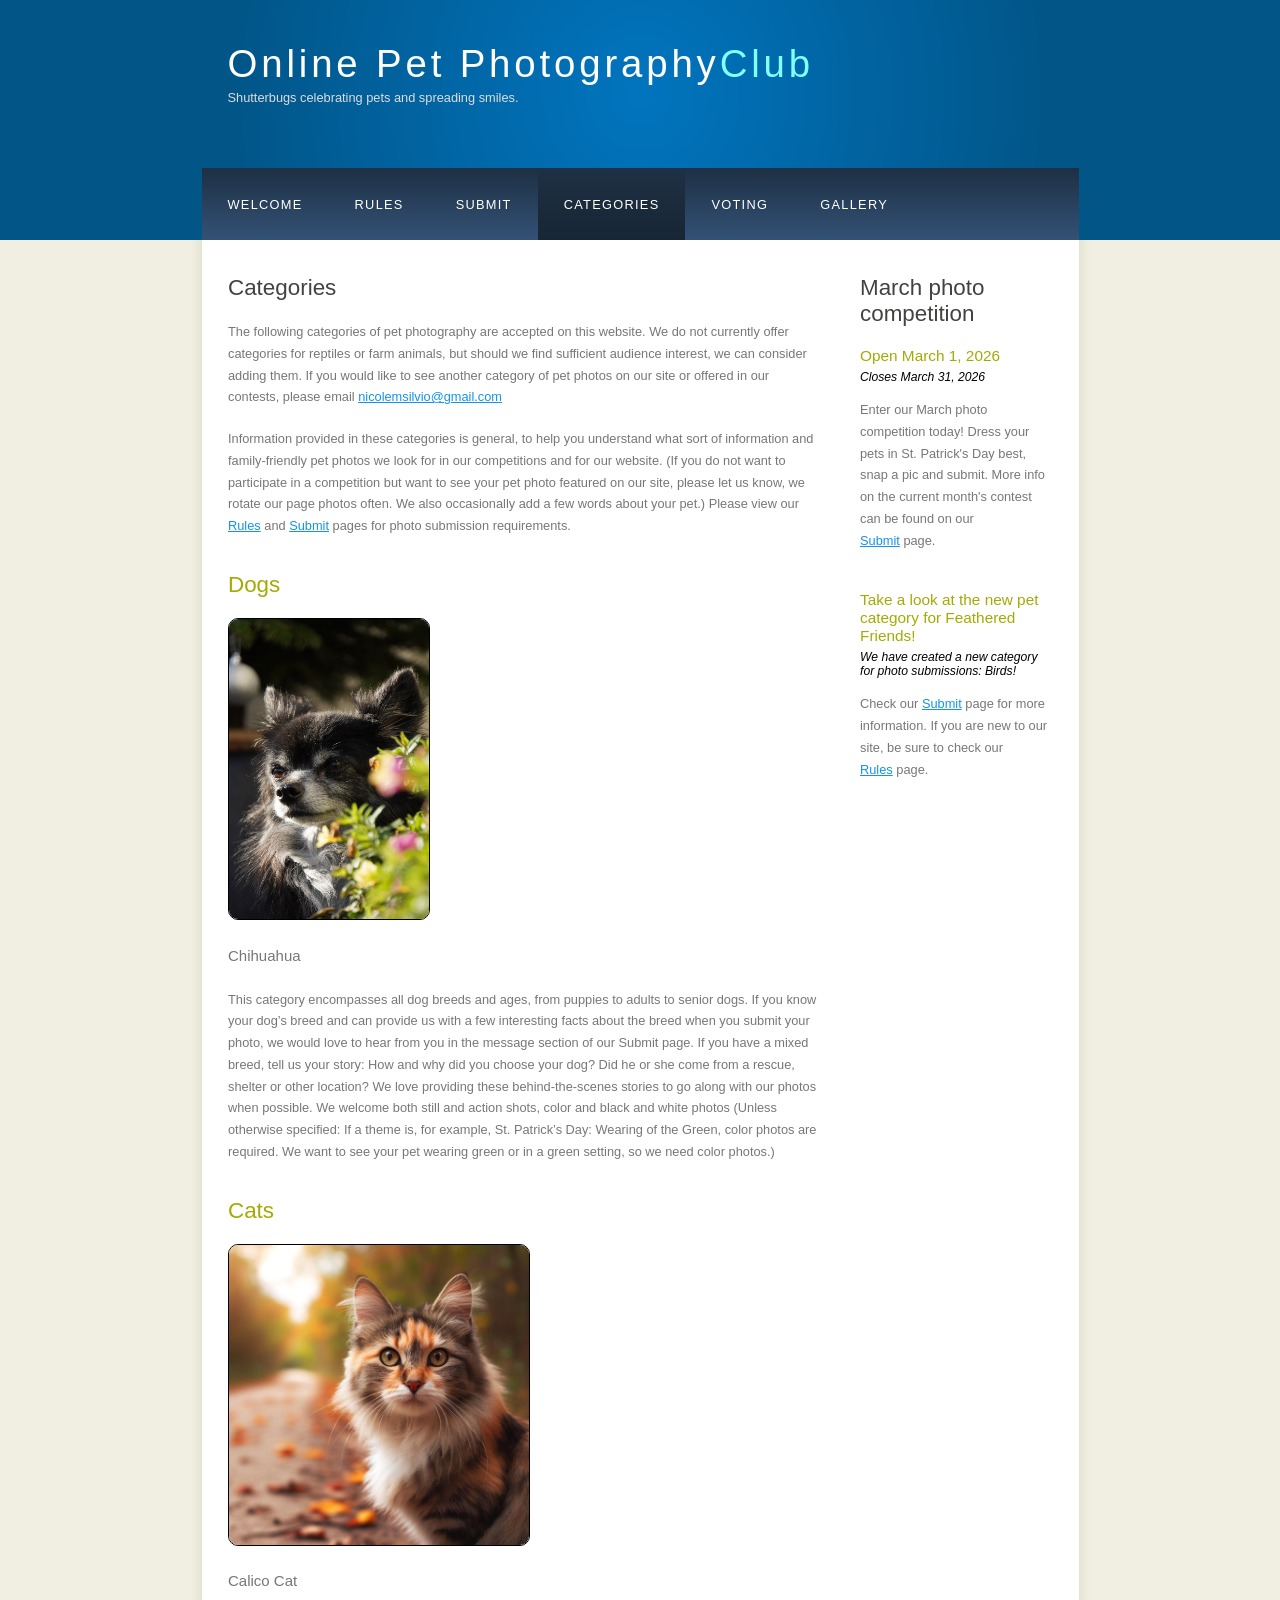
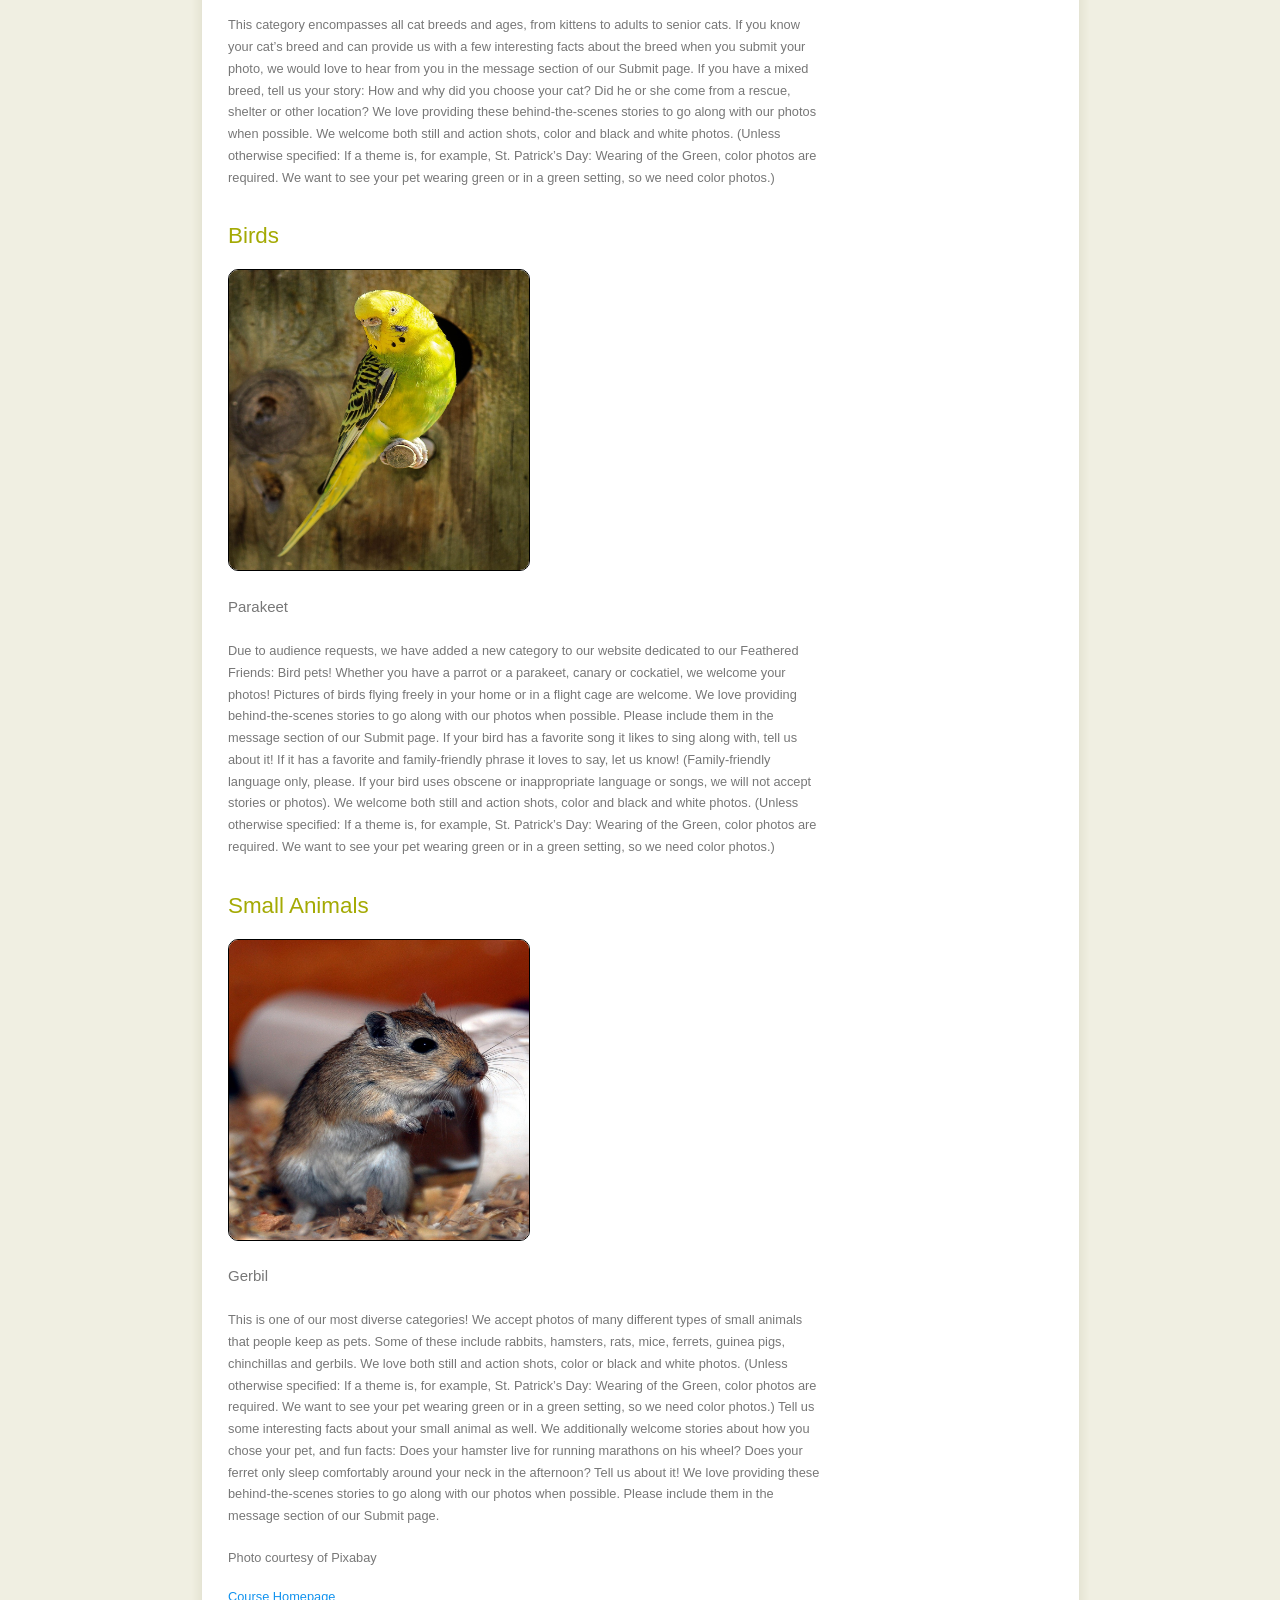
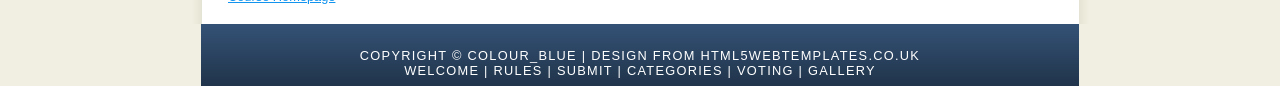
<file: project3/categories.html>
<!DOCTYPE HTML>
<html lang="en">
<head>
  <title>Categories</title>
  <meta name="description" content="This is the Categories page to the Online Pet Photography Club. This club page describes the categories of pet photos our website accepts, and provides more detail about the types of photos we look to feature on our site an in our contests.">
  <meta name="robots" content="index, follow">
  <meta charset="utf-8"> 
  <meta name="viewport" content="width-device-width, initial-scale=1, user-scalable=no" />
  <meta name="keywords" content="photo club, pet photos, pet photo club" />
  <!--<meta http-equiv="content-type" content="text/html; charset=windows-1252" />-->
  <link rel="stylesheet" type="text/css" href="style/style.css" title="style" />
</head>

<body>
  <div id="main">
    <div id="header">
      <div id="logo">
        <div id="logo_text">
          <!-- class="logo_colour", allows you to change the colour of the text -->
          <h1><a href="index.html">Online Pet Photography<span class="logo_colour">Club</span></a></h1>
          <h2>Shutterbugs celebrating pets and spreading smiles.</h2>
        </div>
      </div>
      <div id="menubar">
        <ul id="menu">
          <!-- put class="selected" in the li tag for the selected page - to highlight which page you're on -->
          <li><a href="index.htm">Welcome</a></li>
          <li><a href="rules.html">Rules</a></li>
          <li><a href="submit.html">Submit</a></li>
          <li class="selected"><a href="categories.html">Categories</a></li>
          <li><a href="voting.html">Voting</a></li>
          <li><a href="gallery.html">Gallery</a></li>
          </ul>
      </div>
    </div>
    <div id="content_header"></div>
    <div id="site_content">
      <div class="sidebar">
        <!-- insert your sidebar items here -->
        <h3>March photo competition</h3>
        <h4>Open March 1, 2026</h4>
        <h5>Closes March 31, 2026</h5>
        <p>Enter our March photo competition today! Dress your pets in St. Patrick's Day best, snap a pic and submit. More info on the current month's contest can be found on our<br /><a href="submit.html">Submit</a> page.</p>
        <p></p>
        <h4>Take a look at the new pet category for Feathered Friends!</h4>
        <h5>We have created a new category for photo submissions: Birds!</h5>
        <p>Check our <a href="submit.html">Submit</a> page for more information. If you are new to our site, be sure to check our<br /><a href="rules.html"> Rules</a> page.</p>
       
        <!--<h3>Search</h3>
        <form method="post" action="#" id="search_form">
          <p>
            <input class="search" type="text" name="search_field" value="Enter keywords....." />
            <input name="search" type="image" style="border: 0; margin: 0 0 -9px 5px;" src="style/search.png" alt="Search" title="Search" />
          </p>
        </form>-->
      </div>
      <div id="content">
        <!-- insert the page content here -->
        <h1>Categories</h1>
        <p>The following categories of pet photography are accepted on this website. We do not currently offer categories for reptiles or farm animals, but should we find sufficient audience interest, we can consider adding them. If you would like to see another category of pet photos on our site or offered in our contests, please email <a href="mailto:nicolemsilvio@gmail.com">nicolemsilvio@gmail.com</a></p>
        <p>Information provided in these categories is general, to help you understand what sort of information and family-friendly pet photos we look for in our competitions and for our website. (If you do not want to participate in a competition but want to see your pet photo featured on our site, please let us know, we rotate our page photos often. We also occasionally add a few words about your pet.) Please view our <a href="rules.html"> Rules</a> and <a href="submit.html"> Submit</a> pages for photo submission requirements.</p>
        <div>
        </div>
        <h2>Dogs</h2>
        <figure>
                    <p><img src="images/chihuahua.jpg" title="Chihuahua" alt=" Chihuahua " width="200"
                            height="300" style="border: 1px solid #000000; border-radius: 10px;"></p>
                    <figcaption style="font-size: 15px; padding-bottom: 25px"> Chihuahua </figcaption>
                </figure>
        <p>This category encompasses all dog breeds and ages, from puppies to adults to senior dogs. If you know your dog’s breed and can provide us with a few interesting facts about the breed when you submit your photo, we would love to hear from you in the message section of our Submit page. If you have a mixed breed, tell us your story: How and why did you choose your dog? Did he or she come from a rescue, shelter or other location? We love providing these behind-the-scenes stories to go along with our photos when possible. We welcome both still and action shots, color and black and white photos (Unless otherwise specified: If a theme is, for example, St. Patrick’s Day: Wearing of the Green, color photos are required. We want to see your pet wearing green or in a green setting, so we need color photos.)</p>
        <div>
        </div>
        <h2>Cats</h2>
        <figure>
                  <p><img src="images/calicocat.jpg" title="Calico Cat" alt=" Calico Cat " width="300"
                            height="300" style="border: 1px solid #000000; border-radius: 10px;"></p>
                    <figcaption style="font-size: 15px; padding-bottom: 25px"> Calico Cat </figcaption>
                </figure>

        <p>This category encompasses all cat breeds and ages, from kittens to adults to senior cats. If you know your cat’s breed and can provide us with a few interesting facts about the breed when you submit your photo, we would love to hear from you in the message section of our Submit page. If you have a mixed breed, tell us your story: How and why did you choose your cat? Did he or she come from a rescue, shelter or other location? We love providing these behind-the-scenes stories to go along with our photos when possible. We welcome both still and action shots, color and black and white photos. (Unless otherwise specified: If a theme is, for example, St. Patrick’s Day: Wearing of the Green, color photos are required. We want to see your pet wearing green or in a green setting, so we need color photos.)</p>
      <div>
    </div>
    <h2>Birds</h2>
    <figure>
                    <p><img src="images/yellowparakeet.jpg" title="Parakeet" alt="Parakeet" width="300"
                            height="300" style="border: 1px solid #000000; border-radius: 10px;"></p>
                    <figcaption style="font-size: 15px; padding-bottom: 25px"> Parakeet </figcaption>
                </figure>
        <p>Due to audience requests, we have added a new category to our website dedicated to our Feathered Friends: Bird pets! Whether you have a parrot or a parakeet, canary or cockatiel, we welcome your photos! Pictures of birds flying freely in your home or in a flight cage are welcome. We love providing behind-the-scenes stories to go along with our photos when possible. Please include them in the message section of our Submit page. If your bird has a favorite song it likes to sing along with, tell us about it! If it has a favorite and family-friendly phrase it loves to say, let us know! (Family-friendly language only, please. If your bird uses obscene or inappropriate language or songs, we will not accept stories or photos).  We welcome both still and action shots, color and black and white photos. (Unless otherwise specified: If a theme is, for example, St. Patrick’s Day: Wearing of the Green, color photos are required. We want to see your pet wearing green or in a green setting, so we need color photos.)</p>
        <div>
        </div>
        <h2>Small Animals</h2>
        <figure>
                    <p><img src="images/browngerbil.jpg" title="Gerbil" alt="Gerbil" width="300"
                            height="300" style="border: 1px solid #000000; border-radius: 10px;"></p>
                    <figcaption style="font-size: 15px; padding-bottom: 25px"> Gerbil</figcaption>
                </figure>
        <p>This is one of our most diverse categories! We accept photos of many different types of small animals that people keep as pets. Some of these include rabbits, hamsters, rats, mice, ferrets, guinea pigs, chinchillas and gerbils. We love both still and action shots, color or black and white photos. (Unless otherwise specified: If a theme is, for example, St. Patrick’s Day: Wearing of the Green, color photos are required. We want to see your pet wearing green or in a green setting, so we need color photos.) Tell us some interesting facts about your small animal as well. We additionally welcome stories about how you chose your pet, and fun facts: Does your hamster live for running marathons on his wheel? Does your ferret only sleep comfortably around your neck in the afternoon? Tell us about it! We love providing these behind-the-scenes stories to go along with our photos when possible. Please include them in the message section of our Submit page.</p>
      </div>
      <p>Photo courtesy of Pixabay</p>
     <a href="../index.html">Course Homepage</a>
    </div>
    </div>
    <div id="content_footer"></div>
    <div id="footer">
      Copyright &copy; colour_blue | <a href="http://www.html5webtemplates.co.uk">design from HTML5webtemplates.co.uk</a>
      <!--JS to control the footer-->
                <script src="js/footer_navigation.js"></script>

    </div>
</body>
</html>
</file>
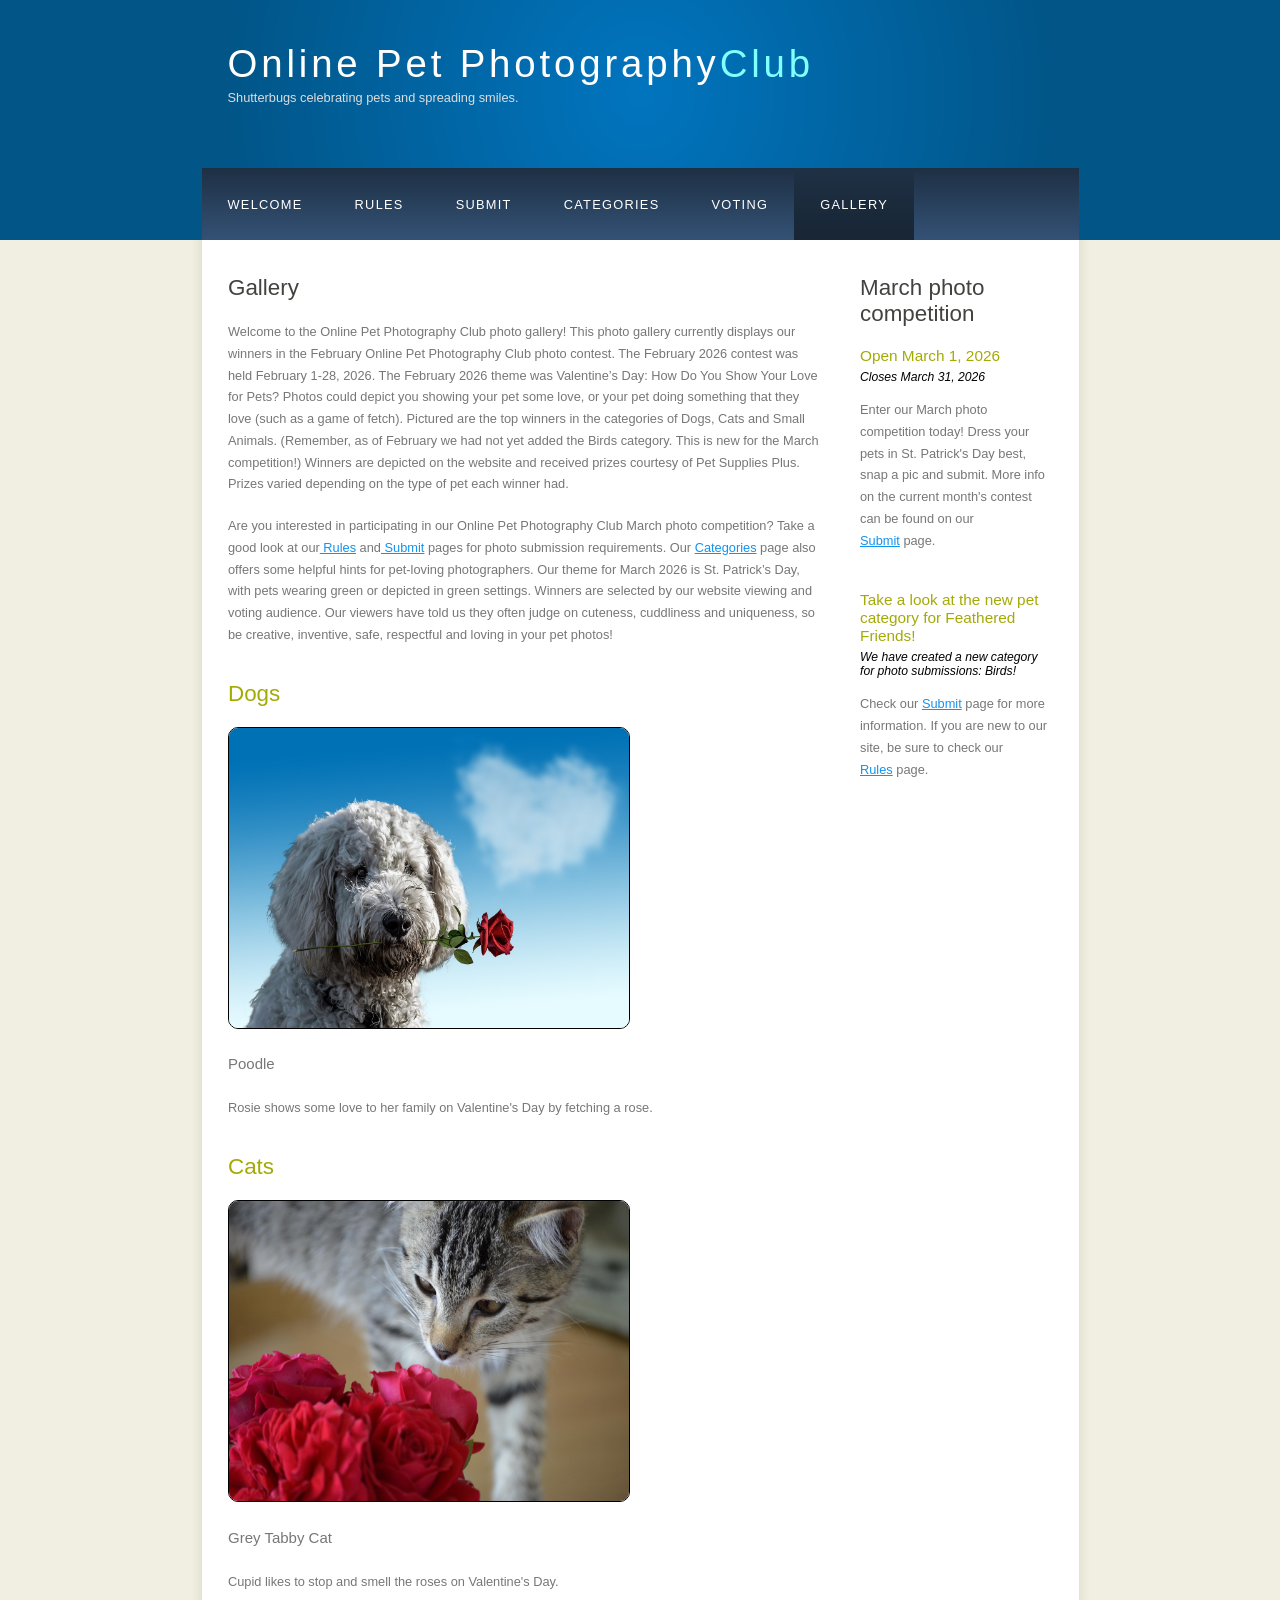
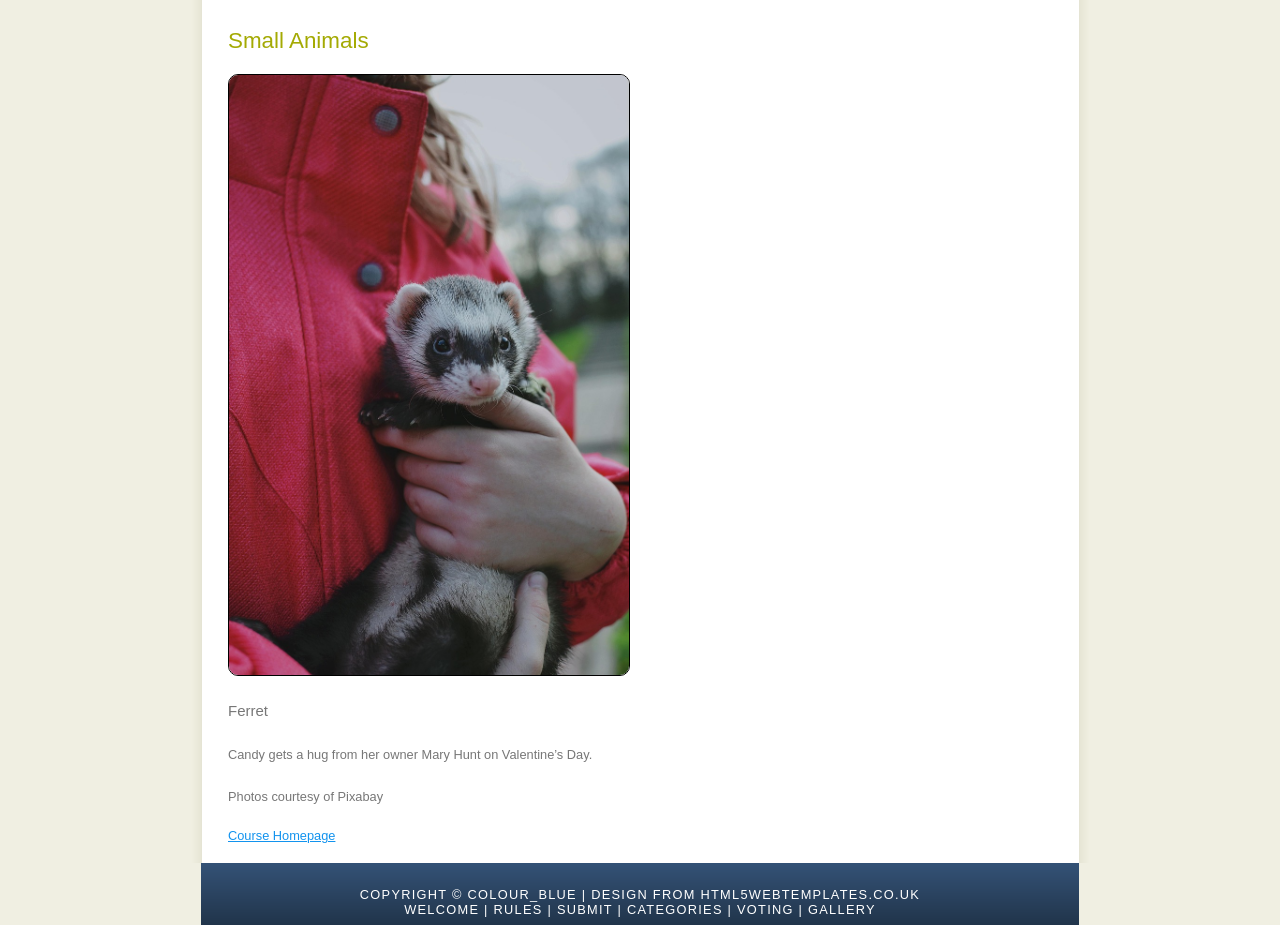
<file: project3/gallery.html>
<!DOCTYPE HTML>
<html lang="en">

<head>
  <title>Gallery</title>
  <meta name="description"
    content="This is the Gallery page to the Online Pet Photography Club. This page of the club provides a gallery for the club to display current winners in the monthly Online Pet Photography Club photo contest.">
  <meta name="robots" content="index, follow">
  <meta charset="utf-8">
  <meta name="viewport" content="width-device-width, initial-scale=1, user-scalable=no" />
 <meta name="keywords" content="photo club, pet photos, pet photo club" />
  <!--<meta http-equiv="content-type" content="text/html; charset=windows-1252" />-->
  <link rel="stylesheet" type="text/css" href="style/style.css" title="style" />
</head>

<body>
  <!--<div id="main">-->
    <div id="header">
      <div id="logo">
        <div id="logo_text">
          <!-- class="logo_colour", allows you to change the colour of the text -->
          <h1><a href="index.html">Online Pet Photography<span class="logo_colour">Club</span></a></h1>
          <h2>Shutterbugs celebrating pets and spreading smiles.</h2>
        </div>
      </div>
      <div id="menubar">
        <ul id="menu">
          <!-- put class="selected" in the li tag for the selected page - to highlight which page you're on -->
          <li><a href="index.htm">Welcome</a></li>
          <li><a href="rules.html">Rules</a></li>
          <li><a href="submit.html">Submit</a></li>
          <li><a href="categories.html">Categories</a></li>
          <li><a href="voting.html">Voting</a></li>
          <li class="selected"><a href="gallery.html">Gallery</a></li>
        </ul>
      </div>
    </div>
    <div id="content_header"></div>
    <div id="site_content">
      <div class="sidebar">
        <!-- insert your sidebar items here -->
        <h3>March photo competition</h3>
        <h4>Open March 1, 2026</h4>
        <h5>Closes March 31, 2026</h5>
        <p>Enter our March photo competition today! Dress your pets in St. Patrick's Day best, snap a pic and submit.
          More info on the current month's contest can be found on our<br /><a href="submit.html">Submit</a> page.</p>
        <p></p>
        <h4>Take a look at the new pet category for Feathered Friends!</h4>
        <h5>We have created a new category for photo submissions: Birds!</h5>
        <p>Check our <a href="submit.html">Submit</a> page for more information. If you are new to our site, be sure to check
          our<br /><a href="rules.html"> Rules</a> page.</p>

      <!--<h3>Search</h3>
        <form method="post" action="#" id="search_form">
          <p>
            <input class="search" type="text" name="search_field" value="Enter keywords....." />
            <input name="search" type="image" style="border: 0; margin: 0 0 -9px 5px;" src="style/search.png"
              alt="Search" title="Search" />
          </p>
        </form>-->
      </div>
      <div id="content">
        <!-- insert the page content here -->
        <h1>Gallery</h1>
        <p>Welcome to the Online Pet Photography Club photo gallery! This photo gallery currently displays our winners
          in the February Online Pet Photography Club photo contest. The February 2026 contest was held February 1-28,
          2026. The February 2026 theme was Valentine’s Day: How Do You Show Your Love for Pets? Photos could depict you
          showing your pet some love, or your pet doing something that they love (such as a game of fetch). Pictured are
          the top winners in the categories of Dogs, Cats and Small Animals. (Remember, as of February we had not yet
          added the Birds category. This is new for the March competition!) Winners are depicted on the website and
          received prizes courtesy of Pet Supplies Plus. Prizes varied depending on the type of pet each winner had.</p>
        <p>Are you interested in participating in our Online Pet Photography Club March photo competition? Take a good
          look at our<a href="rules.html"> Rules</a> and<a href="submit.html"> Submit</a> pages for photo submission requirements. Our <a
            href="categories.html"> Categories</a> page also offers some helpful hints for pet-loving photographers. Our theme for
          March 2026 is St. Patrick’s Day, with pets wearing green or depicted in green settings. Winners are selected
          by our website viewing and voting audience. Our viewers have told us they often judge on cuteness, cuddliness
          and uniqueness, so be creative, inventive, safe, respectful and loving in your pet photos!</p>
      </div>
    <div>
        <h2>Dogs</h2>
        <figure>
          <p><img src="images/poodlevalentine.jpg" title="Poodle" alt="Poodle" width="400" height="300"
              style="border: 1px solid #000000; border-radius: 10px;"></p>
          <figcaption style="font-size: 15px; padding-bottom: 25px"> Poodle </figcaption>
        </figure>
        <p>Rosie shows some love to her family on Valentine's Day by fetching a rose.</p>
      </div>
      <div>
        <h2>Cats</h2>
        <figure>
          <p><img src="images/greycatvalentine.jpg" title="Grey Tabby Cat" alt="Grey Tabby Cat" width="400" height="300"
              style="border: 1px solid #000000; border-radius: 10px;"></p>
          <figcaption style="font-size: 15px; padding-bottom: 25px"> Grey Tabby Cat</figcaption>
        </figure>
        <p>Cupid likes to stop and smell the roses on Valentine's Day.</p>
      </div>
      <div>
        <h2>Small Animals</h2>
        <figure>
          <p><img src="images/ferretvalentine.jpg" title="Ferret" alt="Ferret" width="400" height="600"
              style="border: 1px solid #000000; border-radius: 10px;"></p>
          <figcaption style="font-size: 15px; padding-bottom: 25px"> Ferret </figcaption>
        </figure>
        <p>Candy gets a hug from her owner Mary Hunt on Valentine’s Day.</p>
      </div>
      <p>Photos courtesy of Pixabay</p>
     <a href="../index.html">Course Homepage</a>
     </div>
    </div>
    <!--</div>-->
    <div>
      <div id="content_footer"></div>
      <div id="footer">
        Copyright &copy; colour_blue | <a href="http://www.html5webtemplates.co.uk">design from HTML5webtemplates.co.uk</a>
        <!--JS to control the footer-->
        <script src="js/footer_navigation.js"></script>

      </div>
      </div>
</body>
</html>
</file>
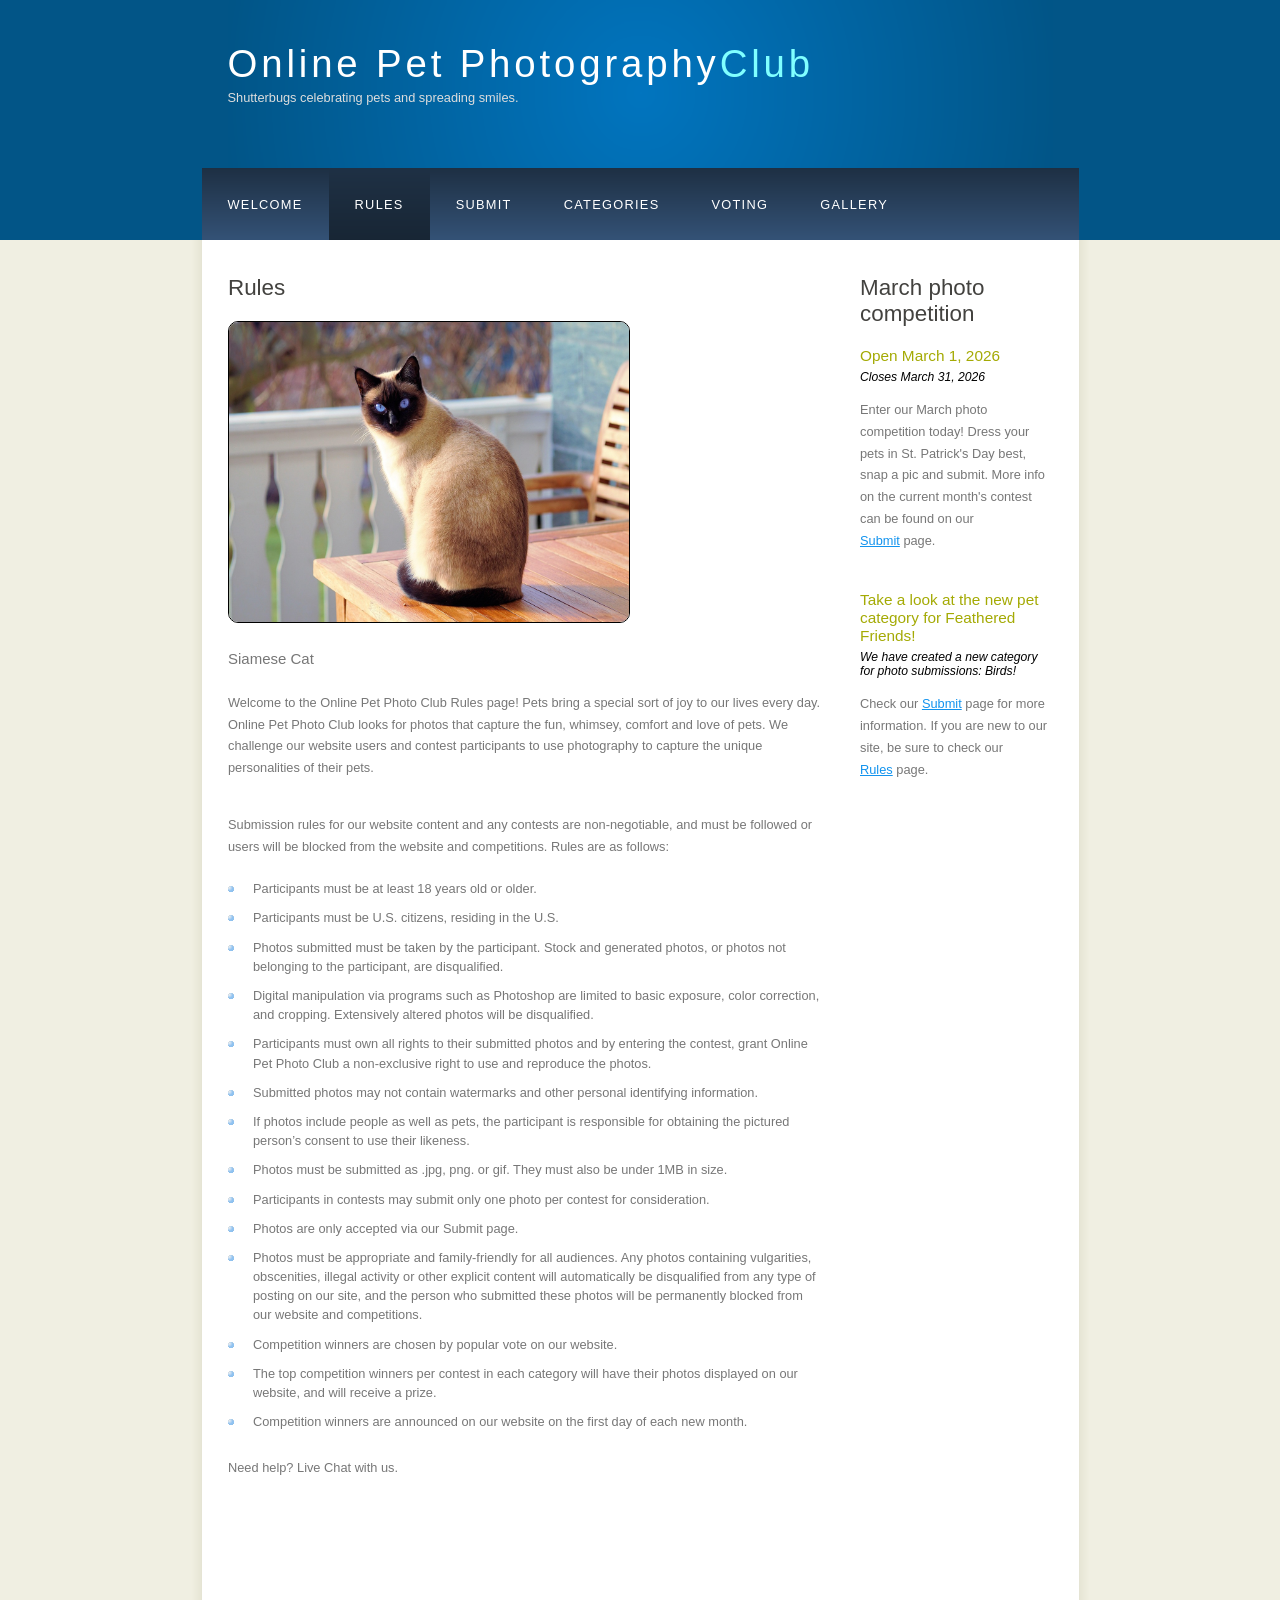
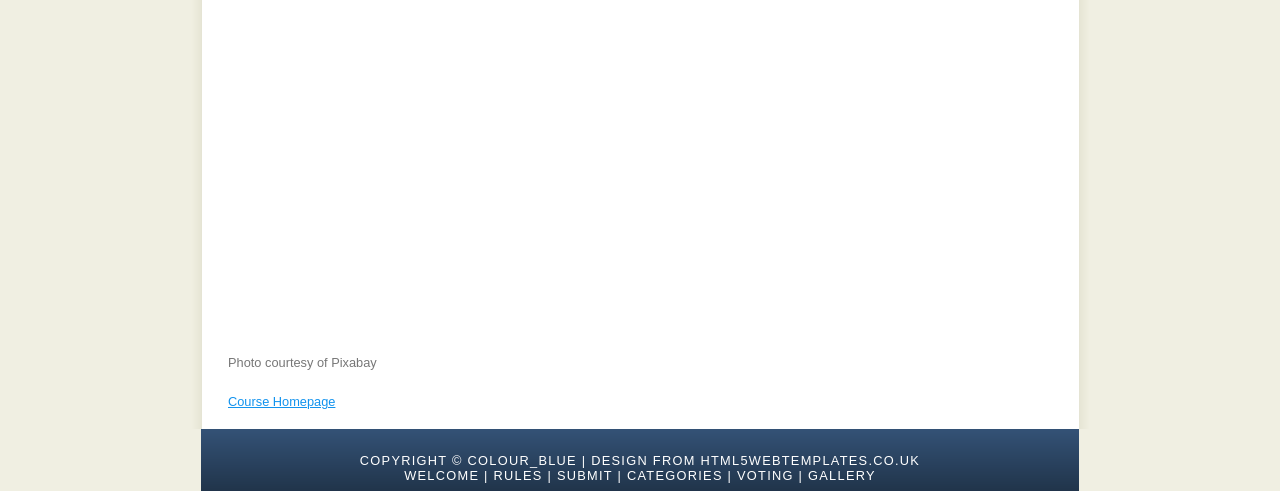
<file: project3/rules.html>
<!DOCTYPE HTML>
<html lang="en">
<head>
  <title>Rules</title>
  <meta name="description" content="This is the Rules page to the Online Pet Photography Club. This club page provides our website users with rules for submission of photos, whether they are entering a contest or just want their photo to be considered for display on our website.">
  <meta name="robots" content="index, follow">
  <meta charset="utf-8"> 
  <meta name="viewport" content="width-device-width, initial-scale=1, user-scalable=no" />
 <meta name="keywords" content="photo club, pet photos, pet photo club" />
  <!--<meta http-equiv="content-type" content="text/html; charset=windows-1252" />-->
  <link rel="stylesheet" type="text/css" href="style/style.css" title="style" />
</head>

<body>
  <div id="main">
    <div id="header">
      <div id="logo">
        <div id="logo_text">
          <!-- class="logo_colour", allows you to change the colour of the text -->
          <h1><a href="index.html">Online Pet Photography<span class="logo_colour">Club</span></a></h1>
          <h2>Shutterbugs celebrating pets and spreading smiles.</h2>
        </div>
      </div>
      <div id="menubar">
        <ul id="menu">
          <!-- put class="selected" in the li tag for the selected page - to highlight which page you're on -->
          <li><a href="index.htm">Welcome</a></li>
          <li class="selected"><a href="rules.html">Rules</a></li>
          <li><a href="submit.html">Submit</a></li>
          <li><a href="categories.html">Categories</a></li>
          <li><a href="voting.html">Voting</a></li>
          <li><a href="gallery.html">Gallery</a></li>
        </ul>
      </div>
    </div>
    <div id="content_header"></div>
    <div id="site_content">
      <div class="sidebar">
        <!-- insert your sidebar items here -->
        <h3>March photo competition</h3>
        <h4>Open March 1, 2026</h4>
        <h5>Closes March 31, 2026</h5>
        <p>Enter our March photo competition today! Dress your pets in St. Patrick's Day best, snap a pic and submit. More info on the current month's contest can be found on our<br /><a href="submit.html">Submit</a> page.</p>
        <p></p>
        <h4>Take a look at the new pet category for Feathered Friends!</h4>
        <h5>We have created a new category for photo submissions: Birds!</h5>
        <p>Check our <a href="submit.html">Submit</a> page for more information. If you are new to our site, be sure to check our<br /><a href="rules.html"> Rules</a> page.</p>
        
        <!--<h3>Search</h3>
        <form method="post" action="#" id="search_form">
          <p>
            <input class="search" type="text" name="search_field" value="Enter keywords....." />
            <input name="search" type="image" style="border: 0; margin: 0 0 -9px 5px;" src="style/search.png" alt="Search" title="Search" />
          </p>
        </form>-->
      </div>
      <div id="content">
        <!-- insert the page content here -->
        <h1>Rules</h1>
<figure>
                    <p><img src="images/siamesecat.jpg" title="Siamese Cat" alt="Siamese Cat" width="400"
                            height="300" style="border: 1px solid #000000; border-radius: 10px;"></p>
                    <figcaption style="font-size: 15px; padding-bottom: 25px">Siamese Cat</figcaption>
                </figure>

        <p>Welcome to the Online Pet Photo Club Rules page! Pets bring a special sort of joy to our lives every day. Online Pet Photo Club looks for photos that capture the fun, whimsey, comfort and love of pets. We challenge our website users and contest participants to use photography to capture the unique personalities of their pets.</p><br>
        <p>Submission rules for our website content and any contests are non-negotiable, and must be followed or users will be blocked from the website and competitions. Rules are as follows:</p> 
<ul>
<li>Participants must be at least 18 years old or older.</li>
<li>Participants must be U.S. citizens, residing in the U.S.</li>
<li>Photos submitted must be taken by the participant. Stock and generated photos, or photos not belonging to the participant, are disqualified.</li> 
<li>Digital manipulation via programs such as Photoshop are limited to basic exposure, color correction, and cropping. Extensively altered photos will be disqualified.</li> 
<li>Participants must own all rights to their submitted photos and by entering the contest, grant Online Pet Photo Club a non-exclusive right to use and reproduce the photos.</li> 
<li>Submitted photos may not contain watermarks and other personal identifying information.</li> 
<li>If photos include people as well as pets, the participant is responsible for obtaining the pictured person’s consent to use their likeness.</li> 
<li>Photos must be submitted as .jpg, png. or gif. They must also be under 1MB in size.</li>  
<li>Participants in contests may submit only one photo per contest for consideration.</li>  
<li>Photos are only accepted via our Submit page.</li> 
<li>Photos must be appropriate and family-friendly for all audiences. Any photos containing vulgarities, obscenities, illegal activity or other explicit content will automatically be disqualified from any type of posting on our site, and the person who submitted these photos will be permanently blocked from our website and competitions.</li> 
<li>Competition winners are chosen by popular vote on our website.</li> 
<li>The top competition winners per contest in each category will have their photos displayed on our website, and will receive a prize.</li> 
<li>Competition winners are announced on our website on the first day of each new month.</li> 
</ul>
<article>
  <p>Need help? Live Chat with us.</p>
<iframe src="https://www3.cbox.ws/box/?boxid=3552903&boxtag=qMCd3m" width="500" height="450" allowtransparency="yes" allow="autoplay" frameborder="0" marginheight="0" marginwidth="0" scrolling="auto"></iframe>	

            <!-- Template info -->
             <!--Template info start-->
          <!--  <article id="elements">         
<p>The following examples show how the text (within '&lt;p&gt;&lt;/p&gt;' tags) will appear:</p>
        <p><strong>This is an example of bold text</strong></p>
        <p><i>This is an example of italic text</i></p>
        <p><a href="#">This is a hyperlink</a></p>
        <h2>Lists</h2>
        <p>This is an unordered list:</p>
        <ul>
          <li>Item 1</li>
          <li>Item 2</li>
          <li>Item 3</li>
          <li>Item 4</li>
        </ul>
        <p>This is an ordered list:</p>
        <ol>
          <li>Item 1</li>
          <li>Item 2</li>
          <li>Item 3</li>
          <li>Item 4</li>
        </ol>
        <h2>Images</h2>
        <p>images can be placed on the left, in the center or on the right:</p>
        <span class="left"><img src="style/graphic.png" alt="example graphic" /></span>
        <p>
          Lorem ipsum dolor sit amet, consectetur adipisicing elit, sed do eiusmod tempor
          incididunt ut labore et dolore magna aliqua. Ut enim ad minim veniam, quis nostrud
          exercitation ullamco laboris nisi ut aliquip ex ea commodo consequat. Duis aute
          irure dolor in reprehenderit in voluptate velit esse cillum.
        </p>
        <span class="center"><img src="style/graphic.png" alt="example graphic" /></span>
        <span class="right"><img src="style/graphic.png" alt="example graphic" /></span>
        <p>
          Lorem ipsum dolor sit amet, consectetur adipisicing elit, sed do eiusmod tempor
          incididunt ut labore et dolore magna aliqua. Ut enim ad minim veniam, quis nostrud
          exercitation ullamco laboris nisi ut aliquip ex ea commodo consequat. Duis aute
          irure dolor in reprehenderit in voluptate velit esse cillum dolore eu fugiat nulla
          pariatur.
        </p>
        <h2>Tables</h2>
        <p>Tables should be used to display data and not used for laying out your website:</p>
        <table style="width:100%; border-spacing:0;">
          <tr><th>Item</th><th>Description</th></tr>
          <tr><td>Item 1</td><td>Description of Item 1</td></tr>
          <tr><td>Item 2</td><td>Description of Item 2</td></tr>
          <tr><td>Item 3</td><td>Description of Item 3</td></tr>
          <tr><td>Item 4</td><td>Description of Item 4</td></tr>
        </table>
        <h2>Form Elements</h2>
        <form action="#" method="post">
          <div class="form_settings">
            <p><span>Form field example</span><input type="text" name="name" value="" /></p>
            <p><span>Textarea example</span><textarea rows="8" cols="50" name="name"></textarea></p>
            <p><span>Checkbox example</span><input class="checkbox" type="checkbox" name="name" value="" /></p>
            <p><span>Dropdown list example</span><select id="id" name="name"><option value="1">Example 1</option><option value="2">Example 2</option></select></p>
            <p style="padding-top: 15px"><span>&nbsp;</span><input class="submit" type="submit" name="name" value="button" /></p>
            Template info end-->
  </article>
  <p>Photo courtesy of Pixabay</p>
  <a href="../index.html">Course Homepage</a>
          </div>
      </div>
    </div>
    <div id="content_footer"></div>
    <div id="footer">
      Copyright &copy; colour_blue | <a href="http://www.html5webtemplates.co.uk">design from HTML5webtemplates.co.uk</a>
      <!--JS to control the footer-->
                <script src="js/footer_navigation.js"></script>

    </div>
</body>
</html>
</file>
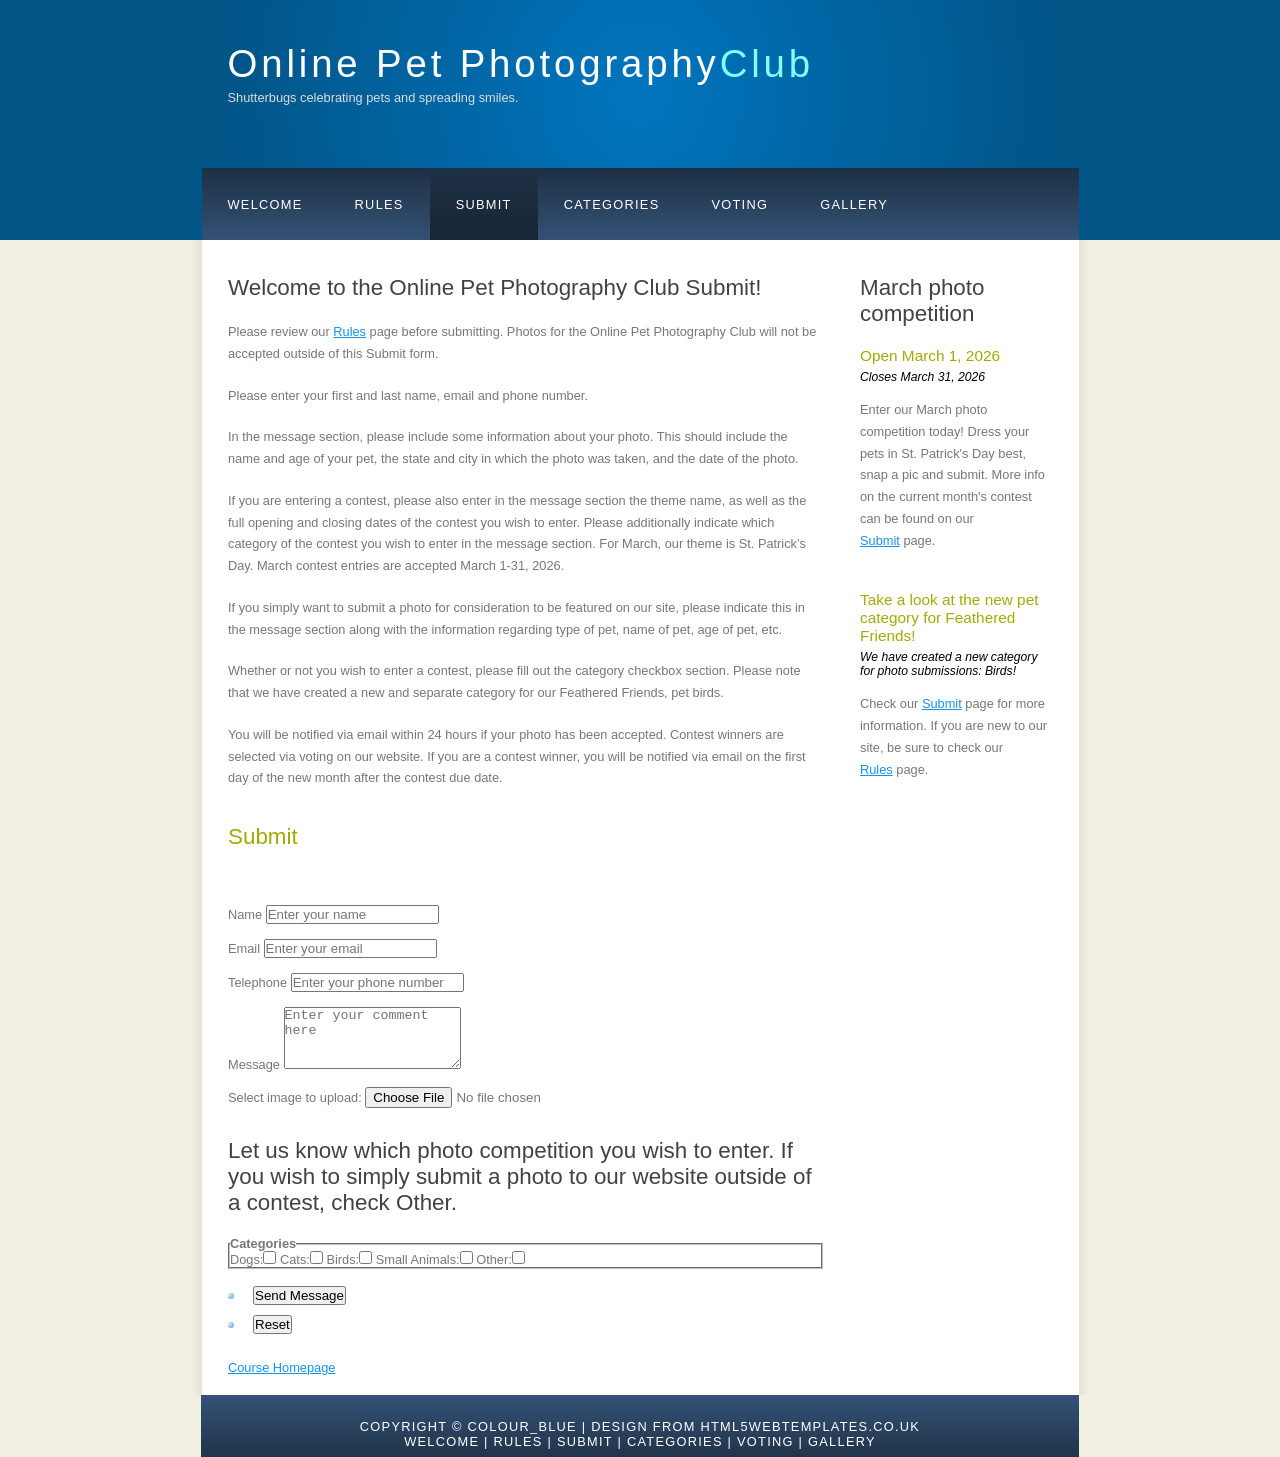
<file: project3/submit.html>
<!DOCTYPE HTML>
<html lang="en">
<head>
  <title>Submit</title>
  <meta name="description" content="This is the Submit page to the Online Pet Photography Club. This club page provides a space for photographers and pet lovers of varying skills to submit their pet photos for photo competitions to win prizes, and to just submit their photos for consideration to be shared on the site.">
  <meta name="robots" content="index, follow">
  <meta charset="utf-8"> 
  <meta name="viewport" content="width-device-width, initial-scale=1, user-scalable=no" />
  <meta name="keywords" content="photo club, pet photos, pet photo club" />
 <!--<meta http-equiv="content-type" content="text/html; charset=windows-1252" />-->
  <link rel="stylesheet" type="text/css" href="style/style.css" title="style" />
</head>

<body>
  <div id="main">
    <div id="header">
      <div id="logo">
        <div id="logo_text">
          <!-- class="logo_colour", allows you to change the colour of the text -->
          <h1><a href="index.html">Online Pet Photography<span class="logo_colour">Club</span></a></h1>
          <h2>Shutterbugs celebrating pets and spreading smiles.</h2>
        </div>
      </div>
      <div id="menubar">
        <ul id="menu">
          <!-- put class="selected" in the li tag for the selected page - to highlight which page you're on -->
          <li><a href="index.htm">Welcome</a></li>
          <li><a href="rules.html">Rules</a></li>
          <li class="selected"><a href="submit.html">Submit</a></li>
          <li><a href="categories.html">Categories</a></li>
          <li><a href="voting.html">Voting</a></li>
          <li><a href="gallery.html">Gallery</a></li>
          </ul>
      </div>
    </div>
    <div id="content_header"></div>
    <div id="site_content">
      <div class="sidebar">
        <!-- insert your sidebar items here -->
        <h3>March photo competition</h3>
        <h4>Open March 1, 2026</h4>
        <h5>Closes March 31, 2026</h5>
        <p>Enter our March photo competition today! Dress your pets in St. Patrick's Day best, snap a pic and submit. More info on the current month's contest can be found on our<br /><a href="#">Submit</a> page.</p>
        <p></p>
        <h4>Take a look at the new pet category for Feathered Friends!</h4>
        <h5>We have created a new category for photo submissions: Birds!</h5>
        <p>Check our <a href="submit.html">Submit</a> page for more information. If you are new to our site, be sure to check our<br /><a href="rules.html">Rules</a> page.</p>
      
        <!--<h3>Search</h3>
        <form method="post" action="#" id="search_form">
          <p>
            <input class="search" type="text" name="search_field" value="Enter keywords....." />
            <input name="search" type="image" style="border: 0; margin: 0 0 -9px 5px;" src="style/search.png" alt="Search" title="Search" />
          </p>
        </form>-->
      </div>
      <div id="content">
        <!-- insert the page content here -->
         <h1>Welcome to the Online Pet Photography Club Submit!</h1> 
        <p>Please review our <a href="rules.html"> Rules</a> page before submitting. Photos for the Online Pet Photography Club will not be accepted outside of this Submit form.</p> 
        <p>Please enter your first and last name, email and phone number.</p> 
        <p>In the message section, please include some information about your photo. This should include the name and age of your pet, the state and city in which the photo was taken, and the date of the photo.</p> 
        <p>If you are entering a contest, please also enter in the message section the theme name, as well as the full opening and closing dates of the contest you wish to enter. Please additionally indicate which category of the contest you wish to enter in the message section. For March, our theme is St. Patrick’s Day. March contest entries are accepted March 1-31, 2026.</p> 
        <p>If you simply want to submit a photo for consideration to be featured on our site, please indicate this in the message section along with the information regarding type of pet, name of pet, age of pet, etc.</p> 
        <p>Whether or not you wish to enter a contest, please fill out the category checkbox section. Please note that we have created a new and separate category for our Feathered Friends, pet birds.</p> 
        <p>You will be notified via email within 24 hours if your photo has been accepted. Contest winners are selected via voting on our website. If you are a contest winner, you will be notified via email on the first day of the new month after the contest due date.</p>
        <!-- Submit -->
            <article id="contact">
                <h2 class="major">Submit</h2>
                <p></p>
                <form method="post" action="mailto:nicolemsilvio@gmail.com" enctype="text/plain">
                  <br>
                    <div class="fields">
                        <div class="field half">
                            <label for="name">Name</label>
                            <input type="text" name="name" id="name" placeholder="Enter your name" required>
                        </div>
                        <br>
                        <div class="field half">
                            <label for="email">Email</label>
                            <input type="email" name="email" id="email" placeholder="Enter your email" required>
                        </div>
                        <br>
                        <div class="field half">
                            <label for="tel">Telephone</label>
                            <input type="tel" name="tel" id="tel" placeholder="Enter your phone number">
                        </div>
                        <br>
                        <div class="field">
                            <label for="message">Message</label>
                            <textarea name="message" id="message" rows="4" placeholder="Enter your comment here"></textarea>
                        </div>
                        <br>
                        <div class="field">
                            <label for="img">Select image to upload:</label>
                            <input type="file" name="img" id="img" accept="img/*">
                        </div>
                        <br>
                        <section>
      <h3>Let us know which photo competition you wish to enter. If you wish to simply submit a photo to our website outside of a contest, check Other.</h3>
      <fieldset>
      <legend><strong>Categories</strong></legend>
      <label>Dogs:<input name="dogs" id="dogs" type="checkbox" value="yes"></label>
      <label>Cats:<input name="cats" id="cats" type="checkbox" value="yes"></label>
      <label>Birds:<input name="birds" id="birds" type="checkbox" value="yes"></label>
      <label>Small Animals:<input name="smallanimals" id="smallanimals" type="checkbox" value="yes"></label>
      <label>Other:<input name="other" id="other" type="checkbox" value="yes"></label>
      </fieldset>  
      </section>
                    </div>
                    <br>
                    <ul class="actions">
                        <li><input type="submit" value="Send Message" class="primary"></li>
                        <li><input type="reset" value="Reset"></li>
                    </ul>
                </form>
                <!--</ul>-->
            </article>
             <!-- validation code goes here -->
  
      <a href="../index.html">Course Homepage</a>
      </div>
    </div>
    <div id="content_footer"></div>
    <div id="footer">
      Copyright &copy; colour_blue | <a href="http://www.html5webtemplates.co.uk">design from HTML5webtemplates.co.uk</a>
      <!--JS to control the footer-->
                <script src="js/footer_navigation.js"></script>
    </div>
  </div>
</body>
</html>
</file>
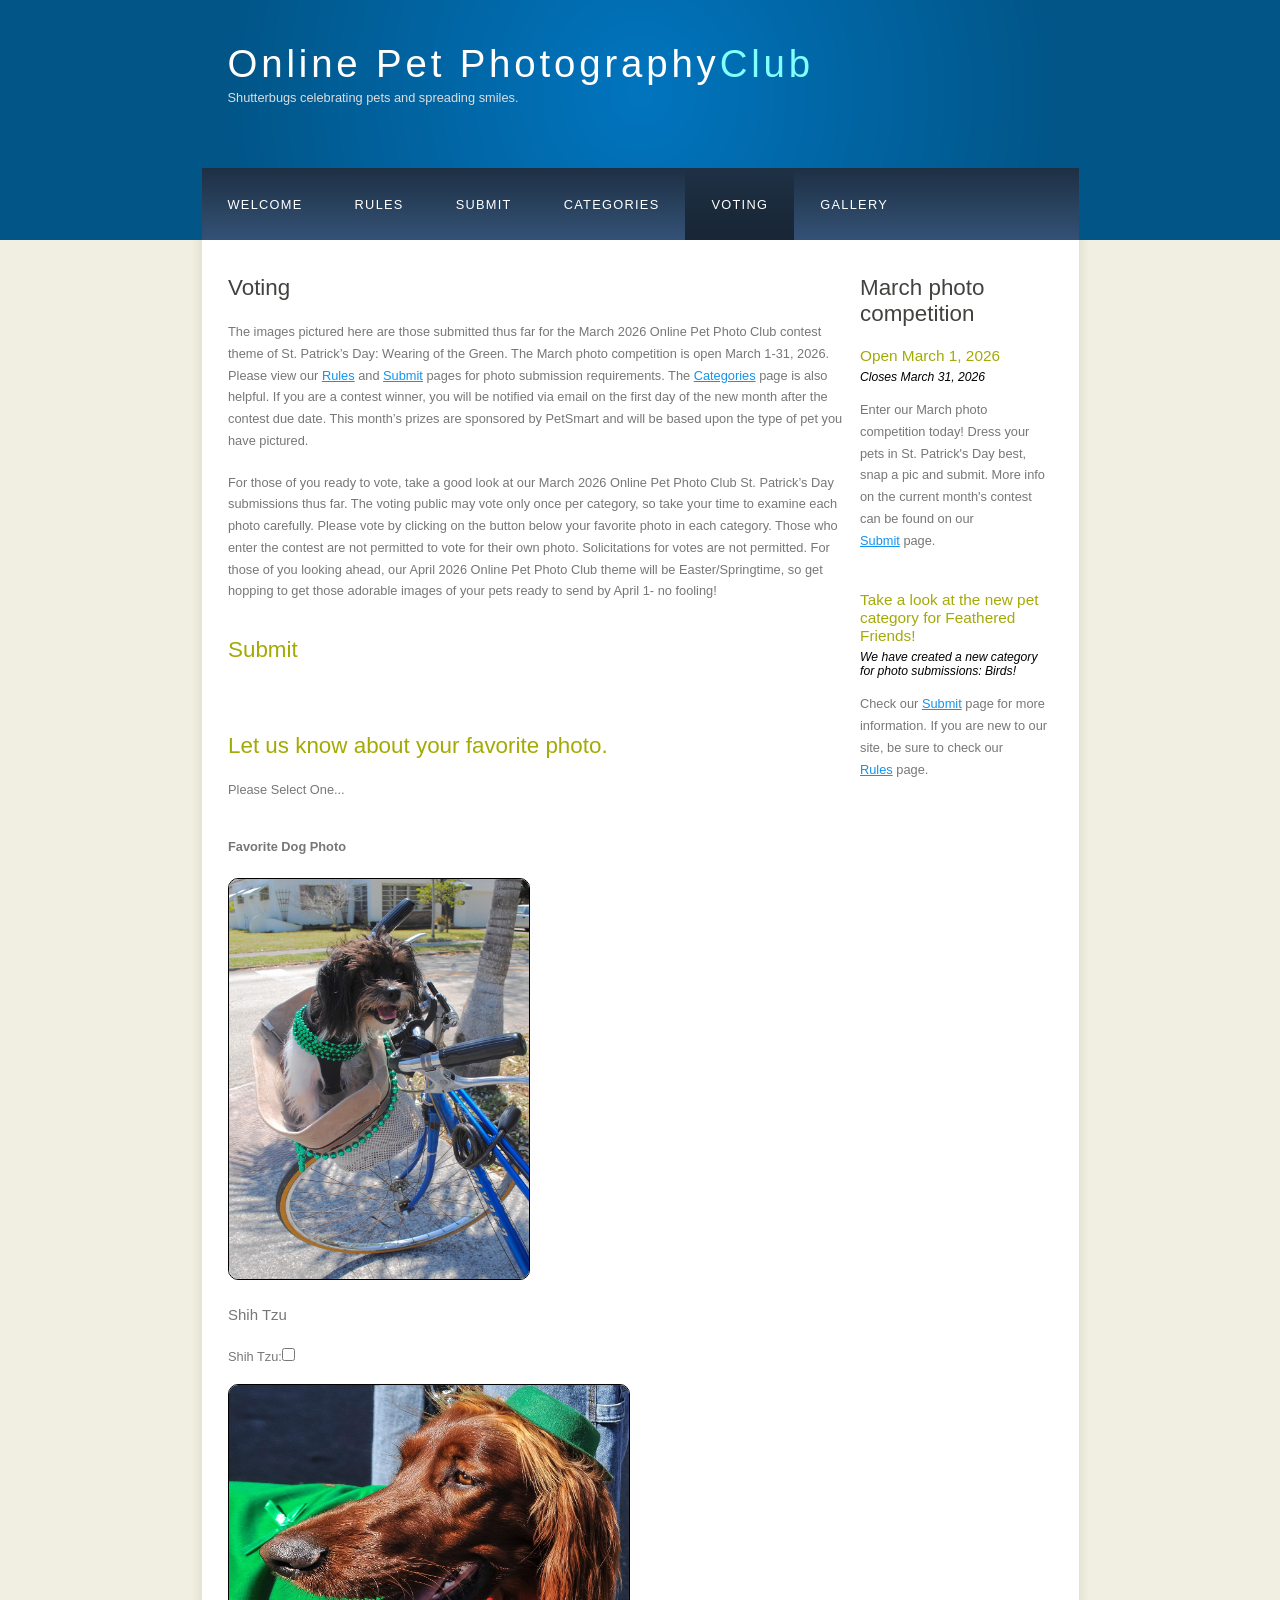
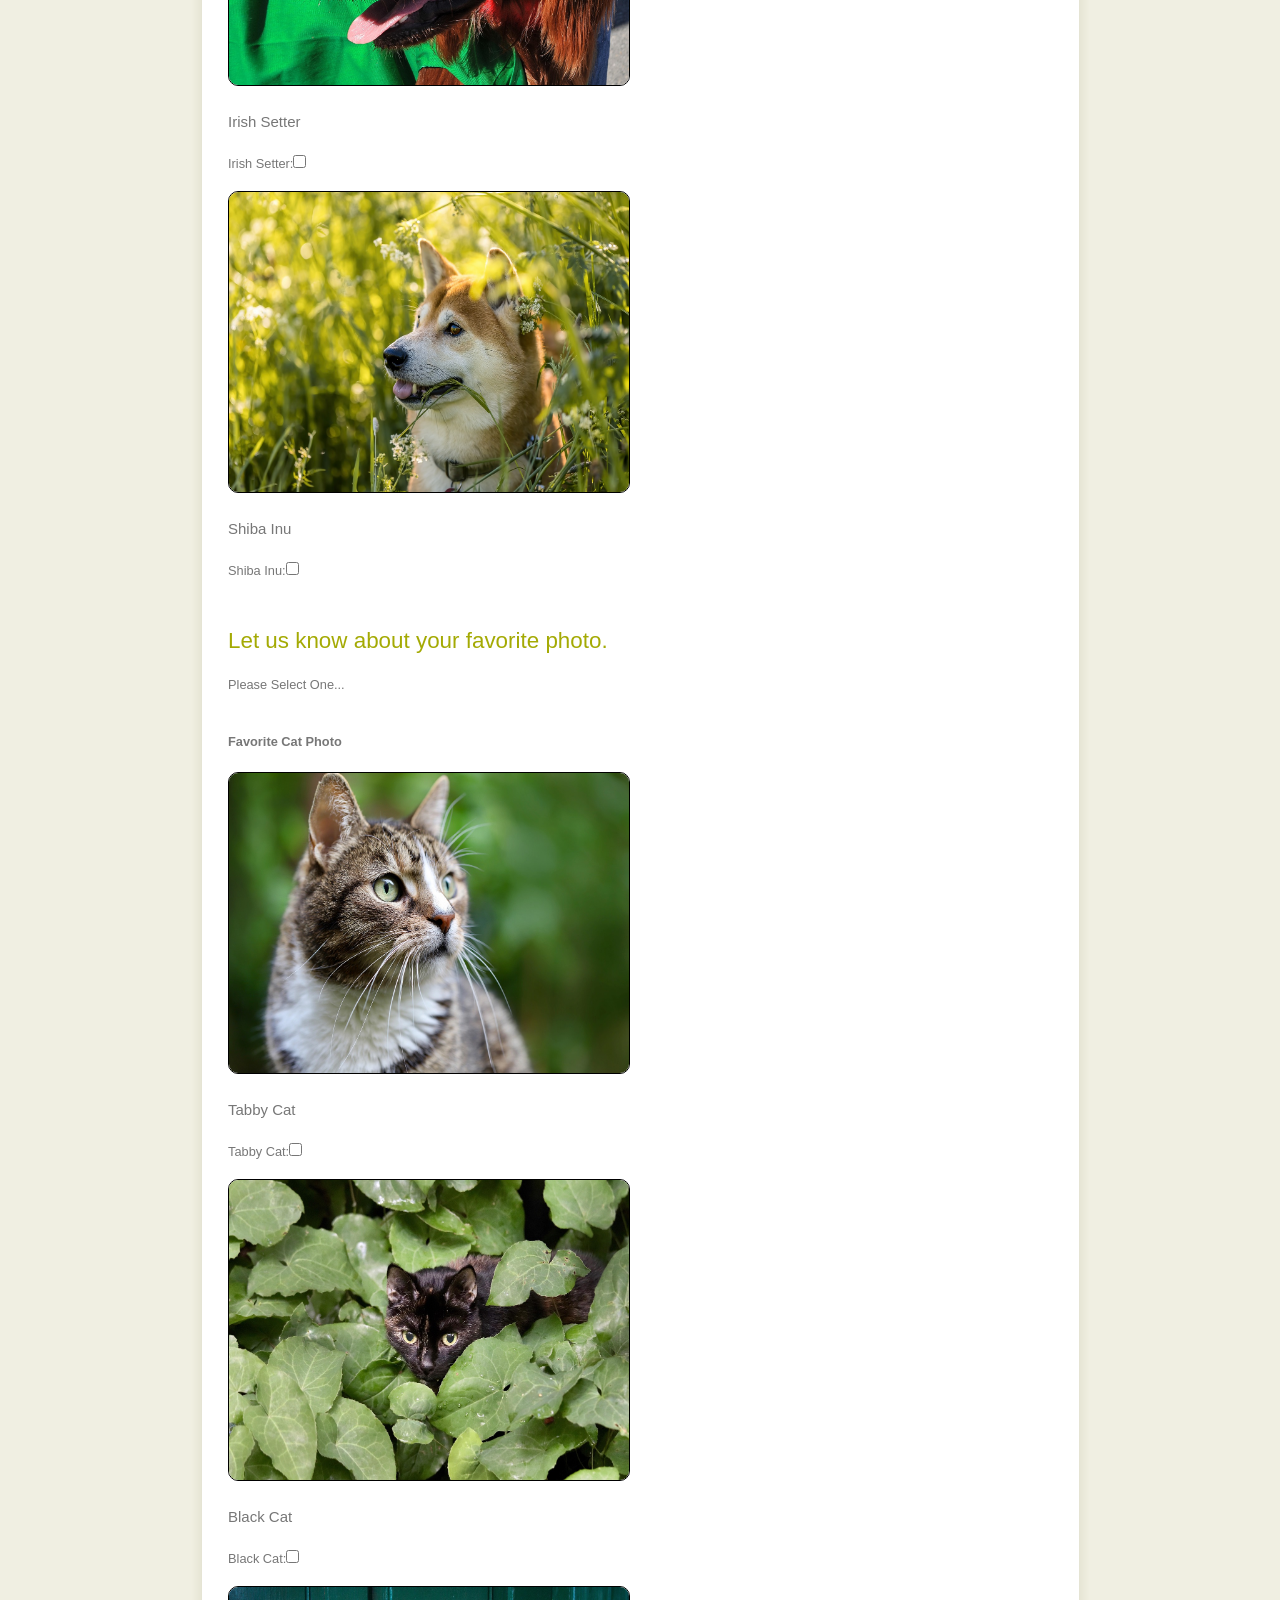
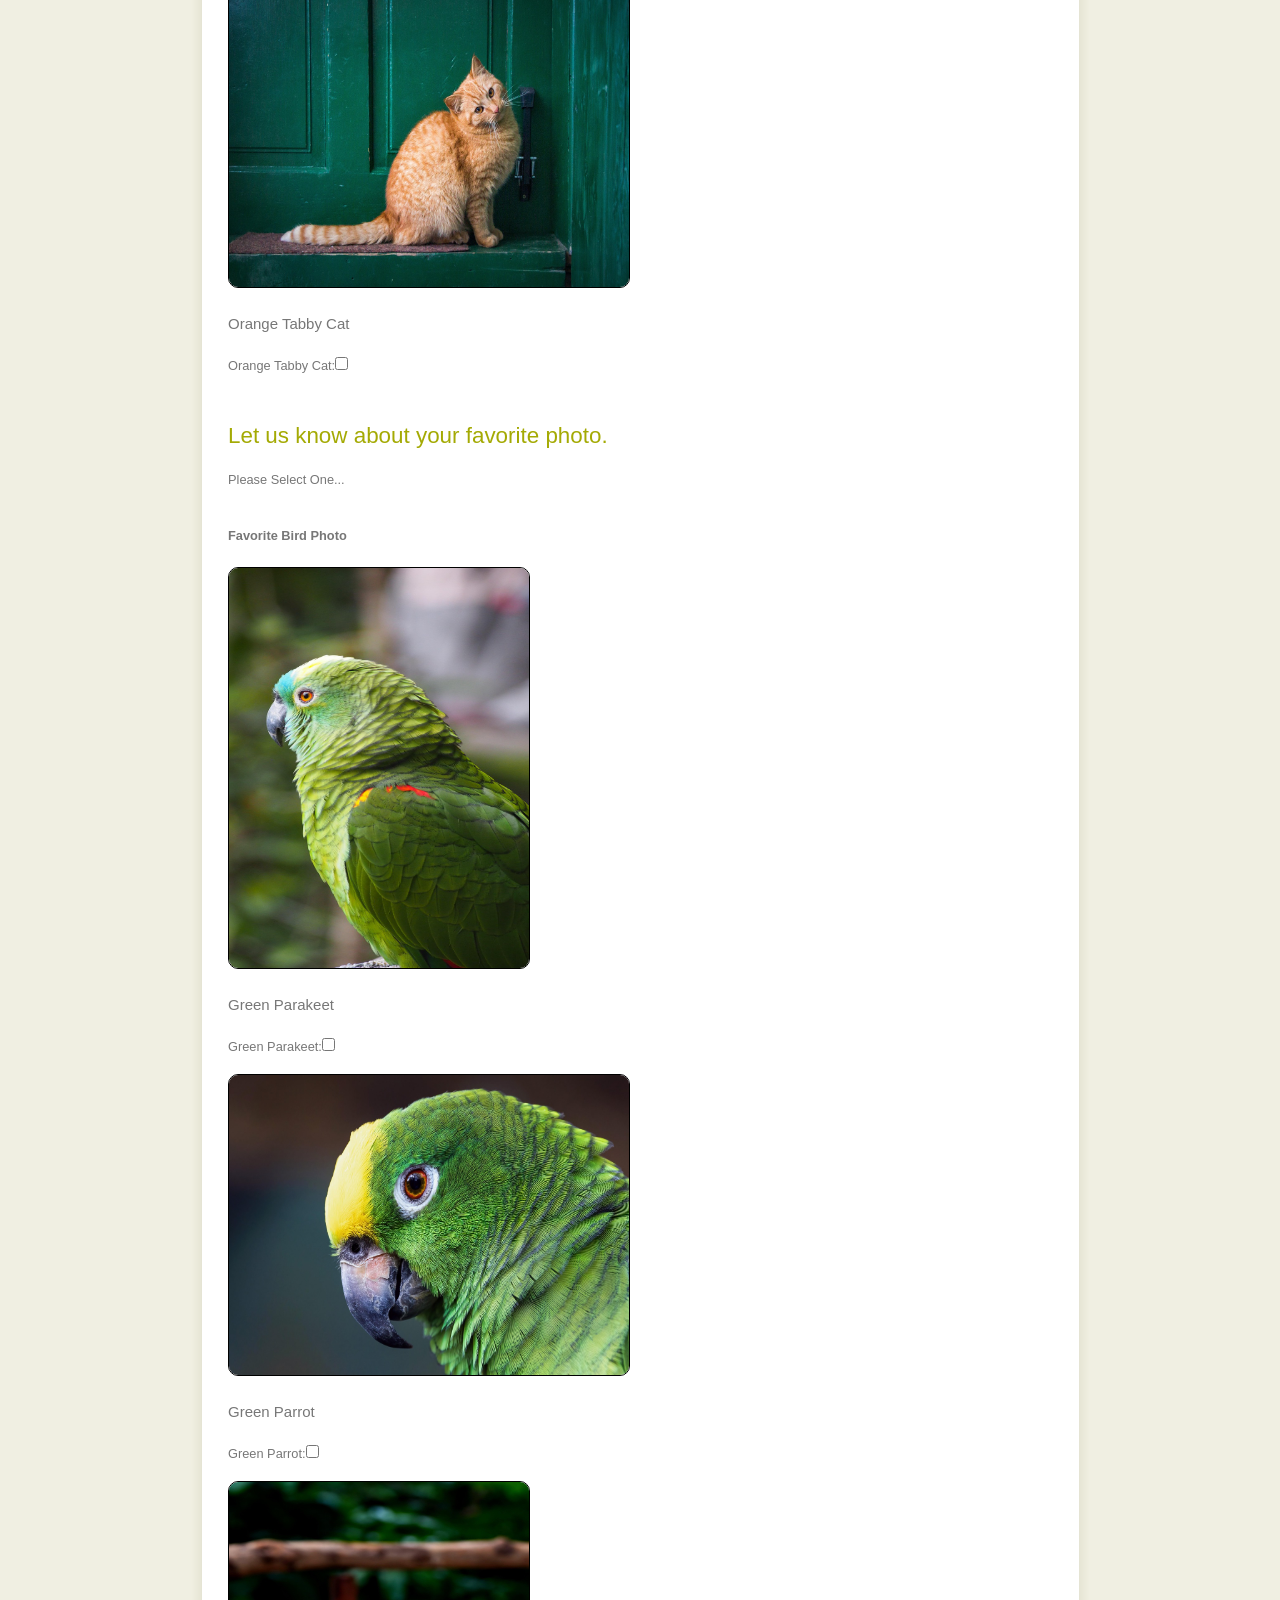
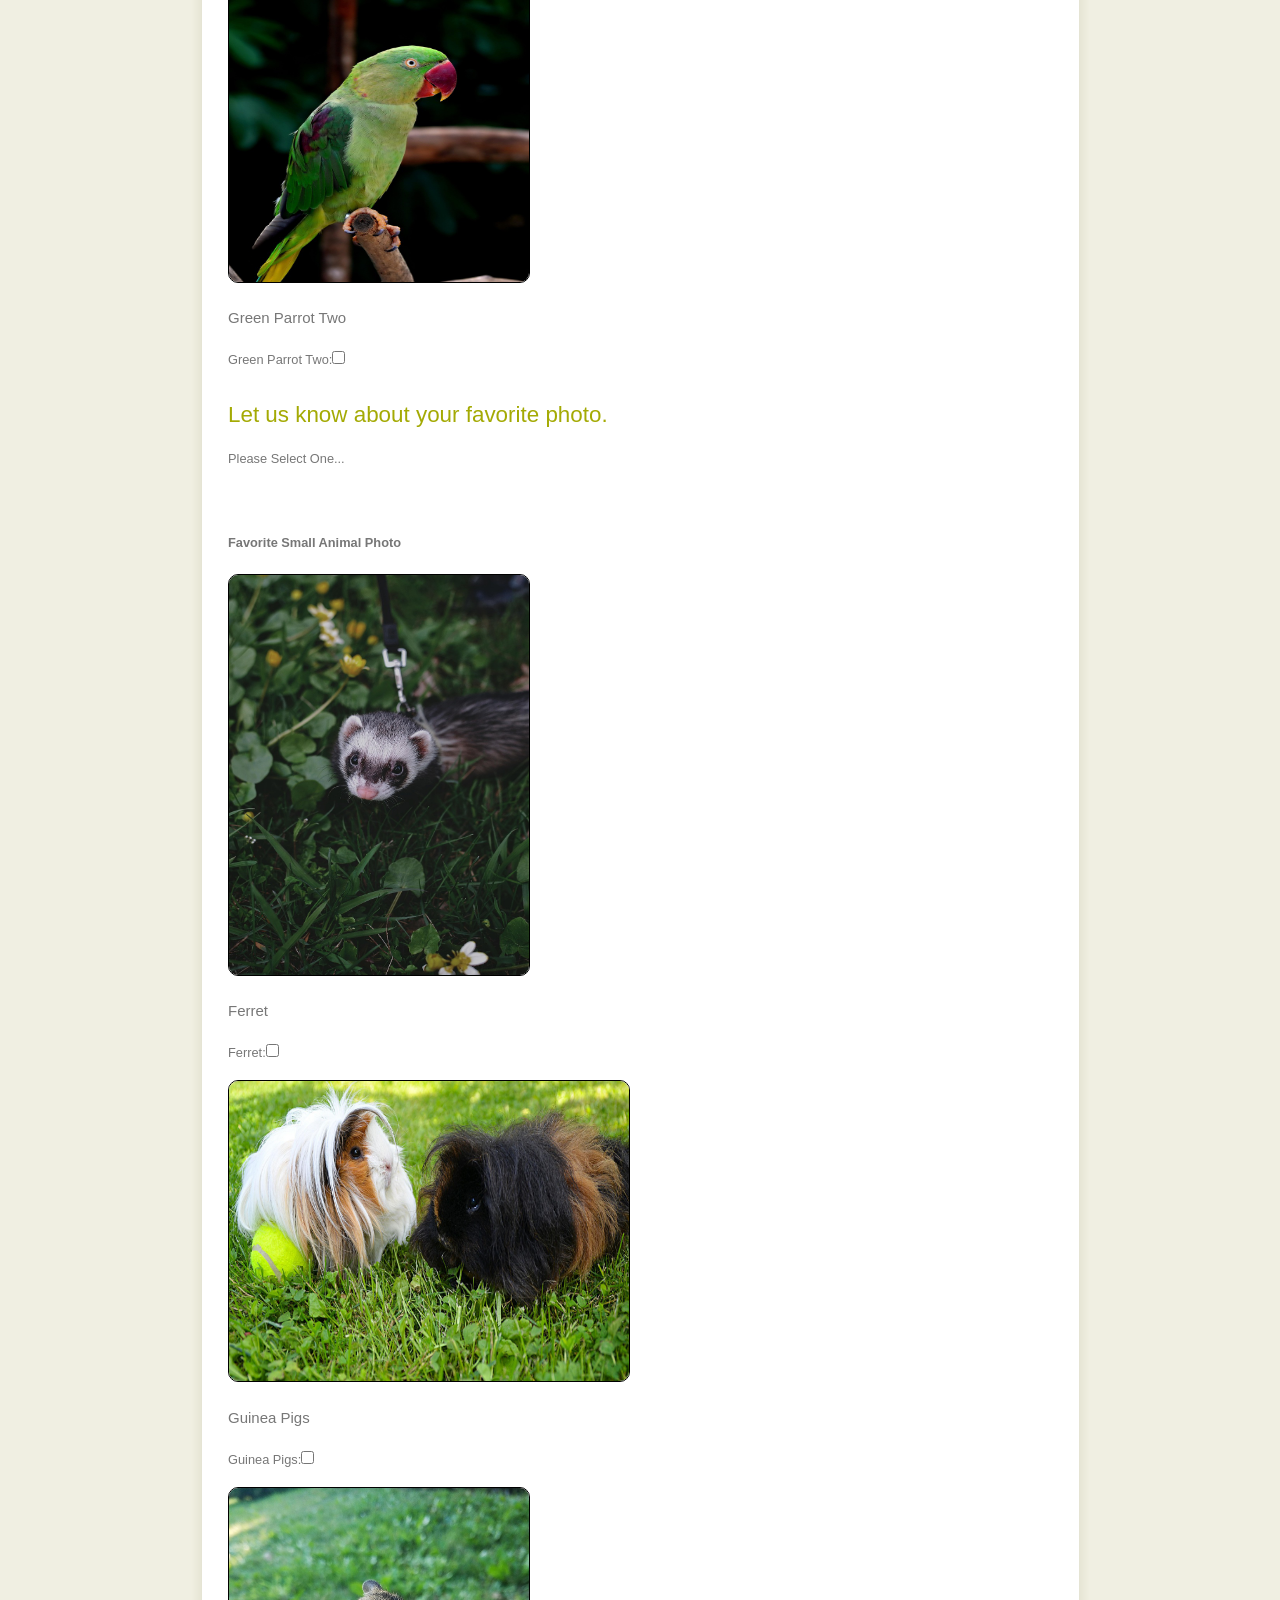
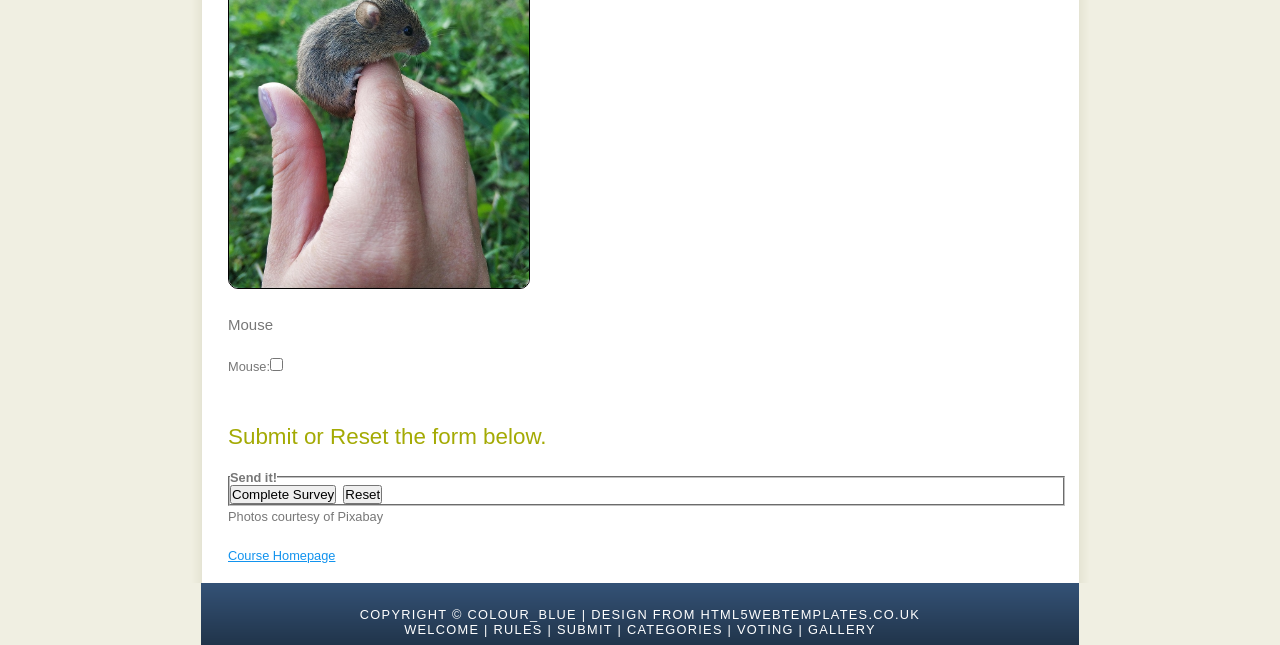
<file: project3/voting.html>
<!DOCTYPE HTML>
<html lang="en">
<head>
  <title>Voting</title>
  <meta name="description" content="This is the Voting page to the Online Pet Photography Club. This page provides a space for photographers and pet lovers to vote on favorite pet photos.">
  <meta name="robots" content="index, follow">
  <meta charset="utf-8"> 
  <meta name="viewport" content="width-device-width, initial-scale=1, user-scalable=no" />
  <meta name="keywords" content="photo club, pet photos, pet photo club" />
  <!--<meta http-equiv="content-type" content="text/html; charset=windows-1252" />-->
  <link rel="stylesheet" type="text/css" href="style/style.css" title="style" />
</head>

<body>
    <div id="main">
    <div id="header">
      <div id="logo">
        <div id="logo_text">
          <!-- class="logo_colour", allows you to change the colour of the text -->
          <h1><a href="index.html">Online Pet Photography<span class="logo_colour">Club</span></a></h1>
          <h2>Shutterbugs celebrating pets and spreading smiles.</h2>
        </div>
      </div>
      <div id="menubar">
        <ul id="menu">
          <!-- put class="selected" in the li tag for the selected page - to highlight which page you're on -->
          <li><a href="index.htm">Welcome</a></li>
          <li><a href="rules.html">Rules</a></li>
          <li><a href="submit.html">Submit</a></li>
          <li><a href="categories.html">Categories</a></li>
          <li class="selected"><a href="voting.html">Voting</a></li>
          <li><a href="gallery.html">Gallery</a></li>
        </ul>
      </div>
    </div>
    <div id="content_header"></div>
    <div id="site_content">
      <div class="sidebar">
        <!-- insert your sidebar items here -->
        <h3>March photo competition</h3>
        <h4>Open March 1, 2026</h4>
        <h5>Closes March 31, 2026</h5>
        <p>Enter our March photo competition today! Dress your pets in St. Patrick's Day best, snap a pic and submit. More info on the current month's contest can be found on our<br /><a href="submit.html">Submit</a> page.</p>
        <p></p>
        <h4>Take a look at the new pet category for Feathered Friends!</h4>
        <h5>We have created a new category for photo submissions: Birds!</h5>
        <p>Check our <a href="submit.html">Submit</a> page for more information. If you are new to our site, be sure to check our<br /><a href="rules.html">Rules</a> page.</p>
      
        <!--<h3>Search</h3>
        <form method="post" action="#" id="search_form">
          <p>
            <input class="search" type="text" name="search_field" value="Enter keywords....." />
            <input name="search" type="image" style="border: 0; margin: 0 0 -9px 5px;" src="style/search.png" alt="Search" title="Search" />
          </p>
        </form>-->
      </div>
      <!--<div id="content">-->
        <!-- insert the page content here -->
        <h1>Voting</h1>
        <p>The images pictured here are those submitted thus far for the March 2026 Online Pet Photo Club contest theme of St. Patrick’s Day: Wearing of the Green. The March photo competition is open March 1-31, 2026. Please view our <a href="rules.html"> Rules</a> and <a href="submit.html">Submit</a> pages for photo submission requirements. The <a href="categories.html">Categories</a> page is also helpful. If you are a contest winner, you will be notified via email on the first day of the new month after the contest due date. This month’s prizes are sponsored by PetSmart and will be based upon the type of pet you have pictured.</p>
        <p>For those of you ready to vote, take a good look at our March 2026 Online Pet Photo Club St. Patrick’s Day submissions thus far. The voting public may vote only once per category, so take your time to examine each photo carefully. Please vote by clicking on the button below your favorite photo in each category. Those who enter the contest are not permitted to vote for their own photo. Solicitations for votes are not permitted. For those of you looking ahead, our April 2026 Online Pet Photo Club theme will be Easter/Springtime, so get hopping to get those adorable images of your pets ready to send by April 1- no fooling!</p>
        <!-- Submit -->
        <div>
       </div>
            <!--<article id="contact">-->
                <h2 class="major">Submit</h2>
                <p></p>
               <form method="post" action="mailto:nicolemsilvio@gmail.com" enctype="text/plain">
                  <br>
        <section>
      <h2>Let us know about your favorite photo.</h2>
      <!--<fieldset>-->
      <p>Please Select One...</p> 
       <br>
      <p><strong>Favorite Dog Photo</strong></p>
      <figure>
                    <p><img src="images/mixedbreedst.jpg" title="Shih Tzu" alt="Shih Tzu" width="300"
                            height="400" style="border: 1px solid #000000; border-radius: 10px;"></p>
                    <figcaption style="font-size: 15px; padding-bottom: 25px"> Shih Tzu</figcaption>
                </figure>
      <label>Shih Tzu:<input name="shihtzu" id="shihtzu" type="checkbox" value="yes"></label>
      <br>
      <p>
      </p>
      
      <figure>
                    <p><img src="images/irishsetst.jpg" title="Irish Setter" alt="Irish Setter" width="400"
                            height="300" style="border: 1px solid #000000; border-radius: 10px;"></p>
                    <figcaption style="font-size: 15px; padding-bottom: 25px"> Irish Setter</figcaption>
                </figure>
      <label>Irish Setter:<input name="irishsetter" id="irishsetter" type="checkbox" value="yes"></label>
      <br>
      <p>
      </p>

      <figure>
                    <p><img src="images/shibainust.jpg" title="Shiba Inu" alt="Shiba Inu" width="400"
                            height="300" style="border: 1px solid #000000; border-radius: 10px;"></p>
                    <figcaption style="font-size: 15px; padding-bottom: 25px"> Shiba Inu</figcaption>
                </figure>
      <label>Shiba Inu:<input name="shibainu" id="shibainu" type="checkbox" value="yes"></label>
     <!--</fieldset>-->  
      </section>
      <br>
      <p>
      </p>

      <section>
      <h2>Let us know about your favorite photo.</h2>
      <!--<fieldset>-->
       <p>Please Select One...</p> 
       <br>
      <p><strong>Favorite Cat Photo</strong></p>
      <figure>
                    <p><img src="images/tabbyst.jpg" title="Tabby Cat" alt="Tabby Cat" width="400"
                            height="300" style="border: 1px solid #000000; border-radius: 10px;"></p>
                    <figcaption style="font-size: 15px; padding-bottom: 25px"> Tabby Cat</figcaption>
                </figure>
      <label>Tabby Cat:<input name="tabbycat" id="tabbycat" type="checkbox" value="yes"></label>
      <br>
      <p>
      </p>
      
      <figure>
                    <p><img src="images/blackcatst.jpg" title="Black Cat" alt="Black Cat" width="400"
                            height="300" style="border: 1px solid #000000; border-radius: 10px;"></p>
                    <figcaption style="font-size: 15px; padding-bottom: 25px"> Black Cat</figcaption>
                </figure>
      <label>Black Cat:<input name="blackcat" id="blackcat" type="checkbox" value="yes"></label>
      <br>
      <p>
      </p>

      <figure>
                    <p><img src="images/orangecatst.jpg" title="Orange Tabby Cat" alt="Orange Tabby Cat" width="400"
                            height="300" style="border: 1px solid #000000; border-radius: 10px;"></p>
                    <figcaption style="font-size: 15px; padding-bottom: 25px"> Orange Tabby Cat</figcaption>
                </figure>
      <label>Orange Tabby Cat:<input name="orangetabbycat" id="orangetabbycat" type="checkbox" value="yes"></label>
      <!--</fieldset>-->  
      </section>
      <br>
      <p>
      </p>

      <section>
      <h2>Let us know about your favorite photo.</h2>
      <!--<fieldset>-->
       <p>Please Select One...</p> 
       <br>
      <p><strong>Favorite Bird Photo</strong></p>
      <figure>
                    <p><img src="images/greenparakeet.jpg" title="Green Parakeet" alt=" Green Parakeet " width="300"
                            height="400" style="border: 1px solid #000000; border-radius: 10px;"></p>
                    <figcaption style="font-size: 15px; padding-bottom: 25px"> Green Parakeet </figcaption>
                </figure>
      <label>Green Parakeet:<input name="greenparakeet" id="greenparakeet" type="checkbox" value="yes"></label>
      <br>
      <p>
      </p>
      
      <figure>
                    <p><img src="images/greenparrot.jpg" title="Green Parrot" alt=" Green Parrot " width="400"
                            height="300" style="border: 1px solid #000000; border-radius: 10px;"></p>
                    <figcaption style="font-size: 15px; padding-bottom: 25px"> Green Parrot</figcaption>
                </figure>
      <label>Green Parrot:<input name="greenparrot" id="greenparrot" type="checkbox" value="yes"></label>
      <br>
      <p>
      </p>

      <figure>
                    <p><img src="images/greenparrottwo.jpg" title="Green Parrot Two" alt=" Green Parrot Two " width="300"
                            height="400" style="border: 1px solid #000000; border-radius: 10px;"></p>
                    <figcaption style="font-size: 15px; padding-bottom: 25px"> Green Parrot Two </figcaption>
                </figure>
       <label>Green Parrot Two:<input name="greenparrottwo" id="greenparrottwo" type="checkbox" value="yes"></label>
      <br>
      <p>
      </p>
      </section>
      <section>
      <h2>Let us know about your favorite photo.</h2>
      <!--<fieldset>-->
      <p>Please Select One...<p> 
       <br>
      <p><strong>Favorite Small Animal Photo</strong></p>
      <figure>
                    <p><img src="images/ferretst.jpg" title="Ferret" alt=" Ferret" width="300"
                            height="400" style="border: 1px solid #000000; border-radius: 10px;"></p>
                    <figcaption style="font-size: 15px; padding-bottom: 25px"> Ferret </figcaption>
                </figure>
      <label>Ferret:<input name="ferret" id="ferret" type="checkbox" value="yes"></label>
      <br>
      <p>
      </p>
      
       <figure>
                    <p><img src="images/guineapigs.jpg" title="Guinea Pigs" alt="Guinea Pigs " width="400"
                            height="300" style="border: 1px solid #000000; border-radius: 10px;"></p>
                    <figcaption style="font-size: 15px; padding-bottom: 25px"> Guinea Pigs </figcaption>
                </figure>
      <label>Guinea Pigs:<input name="guineapigs" id="guineapigs" type="checkbox" value="yes"></label>
      <br>
      <p>
      </p>

      <figure>
                    <p><img src="images/mousest.jpg" title="Mouse" alt="Mouse" width="300"
                            height="400" style="border: 1px solid #000000; border-radius: 10px;"></p>
                    <figcaption style="font-size: 15px; padding-bottom: 25px">Mouse</figcaption>
                </figure>
      <label>Mouse:<input name="mouse" id="mouse" type="checkbox" value="yes"></label>
      <!--</fieldset>-->  
      </section>
      <br>
      <p>
      </p>
        <section>
      <h2>Submit or Reset the form below.</h2>
      <fieldset>
      <legend><strong>Send it!</strong></legend>
      <input id="submit" type="submit" value="Complete Survey">&nbsp;
      <input id="reset" type="reset" value="Reset">   
      </fieldset>  
      </section>
    <!--</form>-->
    <!--</div>-->
    <p>Photos courtesy of Pixabay</p>
   <a href="../index.html">Course Homepage</a>
   </div>
    </div>
     <!--</div>-->
    <div id="content_footer"></div>
    <div id="footer">
      Copyright &copy; colour_blue | <a href="http://www.html5webtemplates.co.uk">design from HTML5webtemplates.co.uk</a>
      <!--JS to control the footer-->
                <script src="js/footer_navigation.js"></script>

   </div>
   </div>
    </div>
</body>
</html>
</file>
<file: project2/assets/css/noscript.css>
/*
	Dimension by HTML5 UP
	html5up.net | @ajlkn
	Free for personal and commercial use under the CCA 3.0 license (html5up.net/license)
*/

/* BG */

	body.is-preload #bg:before {
		background-color: transparent;
	}

/* Header */

	body.is-preload #header {
		-moz-filter: none;
		-webkit-filter: none;
		-ms-filter: none;
		filter: none;
	}

		body.is-preload #header > * {
			opacity: 1;
		}

		body.is-preload #header .content .inner {
			max-height: none;
			padding: 3rem 2rem;
			opacity: 1;
		}

/* Main */

	#main article {
		opacity: 1;
		margin: 4rem 0 0 0;
	}
</file>
<file: project3/style/style.css>
html
{ height: 100%;}

*
{ margin: 0;
  padding: 0;}

body
{ font: normal .80em 'trebuchet ms', arial, sans-serif;
  background: #F0EFE2;
  color: #777;}

p
{ padding: 0 0 20px 0;
  line-height: 1.7em;}

img
{ border: 0;}

h1, h2, h3, h4, h5, h6 
{ font: normal 175% 'century gothic', arial, sans-serif;
  color: #43423F;
  margin: 0 0 15px 0;
  padding: 15px 0 5px 0;}

h2
{ font: normal 175% 'century gothic', arial, sans-serif;
  color: #A4AA04;}

h4, h5, h6
{ margin: 0;
  padding: 0 0 5px 0;
  font: normal 120% arial, sans-serif;
  color: #A4AA04;}

h5, h6
{ font: italic 95% arial, sans-serif;
  padding: 0 0 15px 0;
  color: #000;}

h6
{ color: #362C20;}

a, a:hover
{ outline: none;
  text-decoration: underline;
  color: #1293EE;}

a:hover
{ text-decoration: none;}

.left
{ float: left;
  width: auto;
  margin-right: 10px;}

.right
{ float: right; 
  width: auto;
  margin-left: 10px;}

.center
{ display: block;
  text-align: center;
  margin: 20px auto;}

blockquote
{ margin: 20px 0; 
  padding: 10px 20px 0 20px;
  border: 1px solid #E5E5DB;
  background: #FFF;}

ul
{ margin: 2px 0 22px 17px;}

ul li
{ list-style-type: circle;
  margin: 0 0 6px 0; 
  padding: 0 0 4px 5px;}

ol
{ margin: 8px 0 22px 20px;}

ol li
{ margin: 0 0 11px 0;}

#main, #logo, #menubar, #site_content, #footer
{ margin-left: auto; 
  margin-right: auto;}

#header
{ background: #025587;
  height: 240px;}

#logo
{ width: 825px;
  position: relative;
  height: 168px;
  background: #025587 url(logo.png) no-repeat;}

#logo #logo_text 
{ position: absolute; 
  top: 20px;
  left: 0;}

#logo h1, #logo h2
{ font: normal 300% 'century gothic', arial, sans-serif;
  border-bottom: 0;
  text-transform: none;
  margin: 0;}

#logo_text h1, #logo_text h1 a, #logo_text h1 a:hover 
{ padding: 22px 0 0 0;
  color: #FFF;
  letter-spacing: 0.1em;
  text-decoration: none;}

#logo_text h1 a .logo_colour
{ color: #80FFFF;}

#logo_text h2
{ font-size: 100%;
  padding: 4px 0 0 0;
  color: #DDD;}

#menubar
{ width: 877px;
  height: 72px;
  padding: 0;
  background: #29415D url(menu.png) repeat-x;} 

ul#menu, ul#menu li
{ float: left;
  margin: 0; 
  padding: 0;}

ul#menu li
{ list-style: none;}

ul#menu li a
{ letter-spacing: 0.1em;
  font: normal 100% 'lucida sans unicode', arial, sans-serif;
  display: block; 
  float: left; 
  height: 37px;
  padding: 29px 26px 6px 26px;
  text-align: center;
  color: #FFF;
  text-transform: uppercase;
  text-decoration: none;
  background: transparent;} 

ul#menu li a:hover, ul#menu li.selected a, ul#menu li.selected a:hover
{ color: #FFF;
  background: #1C2C3E url(menu_select.png) repeat-x;}

#site_content
{ width: 837px;
  overflow: hidden;
  margin: 0 auto 0 auto;
  padding: 20px 24px 20px 37px;
  background: #FFF url(content.png) repeat-y;} 

.sidebar
{ float: right;
  width: 190px;
  padding: 0 15px 20px 15px;}

.sidebar ul
{ width: 178px; 
  padding: 4px 0 0 0; 
  margin: 4px 0 30px 0;}

.sidebar li
{ list-style: none; 
  padding: 0 0 7px 0; }

.sidebar li a, .sidebar li a:hover
{ padding: 0 0 0 40px;
  display: block;
  background: transparent url(link.png) no-repeat left center;} 

.sidebar li a.selected
{ color: #444;
  text-decoration: none;} 

#content
{ text-align: left;
  width: 595px;
  padding: 0;}

#content ul
{ margin: 2px 0 22px 0px;}

#content ul li
{ list-style-type: none;
  background: url(bullet.png) no-repeat;
  margin: 0 0 6px 0; 
  padding: 0 0 4px 25px;
  line-height: 1.5em;}

#footer
{ width: 878px;
  font: normal 100% 'lucida sans unicode', arial, sans-serif;
  height: 33px;
  padding: 24px 0 5px 0;
  text-align: center; 
  background: #29425E url(footer.png) repeat-x;
  color: #FFF;
  text-transform: uppercase;
  letter-spacing: 0.1em;}

#footer a
{ color: #FFF;
  text-decoration: none;}

#footer a:hover
{ color: #FFF;
  text-decoration: underline;}

.search
{ color: #5D5D5D; 
  border: 1px solid #BBB; 
  width: 134px; 
  padding: 4px; 
  font: 100% arial, sans-serif;}

.form_settings
{ margin: 15px 0 0 0;}

.form_settings p
{ padding: 0 0 4px 0;}

.form_settings span
{ float: left; 
  width: 200px; 
  text-align: left;}
  
.form_settings input, .form_settings textarea
{ padding: 5px; 
  width: 299px; 
  font: 100% arial; 
  border: 1px solid #E5E5DB; 
  background: #FFF; 
  color: #47433F;}
  
.form_settings .submit
{ font: 100% arial; 
  border: 1px solid; 
  width: 99px; 
  margin: 0 0 0 212px; 
  height: 33px;
  padding: 2px 0 3px 0;
  cursor: pointer; 
  background: #263C56; 
  color: #FFF;}

.form_settings textarea, .form_settings select
{ font: 100% arial; 
  width: 299px;}

.form_settings select
{ width: 310px;}

.form_settings .checkbox
{ margin: 4px 0; 
  padding: 0; 
  width: 14px;
  border: 0;
  background: none;}

.separator
{ width: 100%;
  height: 0;
  border-top: 1px solid #D9D5CF;
  border-bottom: 1px solid #FFF;
  margin: 0 0 20px 0;}
  
table
{ margin: 10px 0 30px 0;}

table tr th, table tr td
{ background: #3B3B3B;
  color: #FFF;
  padding: 7px 4px;
  text-align: left;}
  
table tr td
{ background: #F0EFE2;
  color: #47433F;
  border-top: 1px solid #FFF;}
</file>
<file: project1/styles.css>
/*CSS Document used for Project 1 Assignment
Author: Nicole Tuttle
Course: ITWP 1000
File: styles.css 
*/
body {
  background-color: beige;
  color:black;
  margin: 10px;
  font-family: Arial, sans-serf;
}

h1, h2, nav, footer{
  text-align: center;
}

p {
  text-indent: 40px;
}
</file>
<file: project2/assets/css/main.css>
@import url(fontawesome-all.min.css);
@import url("https://fonts.googleapis.com/css?family=Source+Sans+Pro:300italic,600italic,300,600");

/*
	Dimension by HTML5 UP
	html5up.net | @ajlkn
	Free for personal and commercial use under the CCA 3.0 license (html5up.net/license)
*/

html, body, div, span, applet, object,
iframe, h1, h2, h3, h4, h5, h6, p, blockquote,
pre, a, abbr, acronym, address, big, cite,
code, del, dfn, em, img, ins, kbd, q, s, samp,
small, strike, strong, sub, sup, tt, var, b,
u, i, center, dl, dt, dd, ol, ul, li, fieldset,
form, label, legend, table, caption, tbody,
tfoot, thead, tr, th, td, article, aside,
canvas, details, embed, figure, figcaption,
footer, header, hgroup, menu, nav, output, ruby,
section, summary, time, mark, audio, video {
	margin: 0;
	padding: 0;
	border: 0;
	font-size: 100%;
	font: inherit;
	vertical-align: baseline;}

article, aside, details, figcaption, figure,
footer, header, hgroup, menu, nav, section {
	display: block;}

body {
	line-height: 1;
}

ol, ul {
	list-style: none;
}

blockquote, q {
	quotes: none;
}

	blockquote:before, blockquote:after, q:before, q:after {
		content: '';
		content: none;
	}

table {
	border-collapse: collapse;
	border-spacing: 0;
}

body {
	-webkit-text-size-adjust: none;
}

mark {
	background-color: transparent;
	color: inherit;
}

input::-moz-focus-inner {
	border: 0;
	padding: 0;
}

input, select, textarea {
	-moz-appearance: none;
	-webkit-appearance: none;
	-ms-appearance: none;
	appearance: none;
}

/* Basic */

	@-ms-viewport {
		width: device-width;
	}

	@media screen and (max-width: 480px) {

		html, body {
			min-width: 320px;
		}

	}

	html {
		box-sizing: border-box;
	}

	*, *:before, *:after {
		box-sizing: inherit;
	}

	body {
		background: #1b1f22;
	}

		body.is-preload *, body.is-preload *:before, body.is-preload *:after {
			-moz-animation: none !important;
			-webkit-animation: none !important;
			-ms-animation: none !important;
			animation: none !important;
			-moz-transition: none !important;
			-webkit-transition: none !important;
			-ms-transition: none !important;
			transition: none !important;
		}

/* Type */

	html {
		font-size: 16pt;
	}

		@media screen and (max-width: 1680px) {

			html {
				font-size: 12pt;
			}

		}

		@media screen and (max-width: 736px) {

			html {
				font-size: 11pt;
			}

		}

		@media screen and (max-width: 360px) {

			html {
				font-size: 10pt;
			}

		}

	body, input, select, textarea {
		color: #ffffff;
		font-family: "Source Sans Pro", sans-serif;
		font-weight: 300;
		font-size: 1rem;
		line-height: 1.65;
	}

	a {
		-moz-transition: color 0.2s ease-in-out, background-color 0.2s ease-in-out, border-bottom-color 0.2s ease-in-out;
		-webkit-transition: color 0.2s ease-in-out, background-color 0.2s ease-in-out, border-bottom-color 0.2s ease-in-out;
		-ms-transition: color 0.2s ease-in-out, background-color 0.2s ease-in-out, border-bottom-color 0.2s ease-in-out;
		transition: color 0.2s ease-in-out, background-color 0.2s ease-in-out, border-bottom-color 0.2s ease-in-out;
		border-bottom: dotted 1px rgba(255, 255, 255, 0.5);
		text-decoration: none;
		color: inherit;
	}

		a:hover {
			border-bottom-color: transparent;
		}

	strong, b {
		color: #ffffff;
		font-weight: 600;
	}

	em, i {
		font-style: italic;
	}

	p {
		margin: 0 0 2rem 0;
	}

	h1, h2, h3, h4, h5, h6 {
		color: #ffffff;
		font-weight: 600;
		line-height: 1.5;
		margin: 0 0 1rem 0;
		text-transform: uppercase;
		letter-spacing: 0.2rem;
	}

		h1 a, h2 a, h3 a, h4 a, h5 a, h6 a {
			color: inherit;
			text-decoration: none;
		}

		h1.major, h2.major, h3.major, h4.major, h5.major, h6.major {
			border-bottom: solid 1px #ffffff;
			width: -moz-max-content;
			width: -webkit-max-content;
			width: -ms-max-content;
			width: max-content;
			padding-bottom: 0.5rem;
			margin: 0 0 2rem 0;
		}

	h1 {
		font-size: 2.25rem;
		line-height: 1.3;
		letter-spacing: 0.5rem;
	}

	h2 {
		font-size: 1.5rem;
		line-height: 1.4;
		letter-spacing: 0.5rem;
	}

	h3 {
		font-size: 1rem;
	}

	h4 {
		font-size: 0.8rem;
	}

	h5 {
		font-size: 0.7rem;
	}

	h6 {
		font-size: 0.6rem;
	}

	@media screen and (max-width: 736px) {

		h1 {
			font-size: 1.75rem;
			line-height: 1.4;
		}

		h2 {
			font-size: 1.25em;
			line-height: 1.5;
		}

	}

	sub {
		font-size: 0.8rem;
		position: relative;
		top: 0.5rem;
	}

	sup {
		font-size: 0.8rem;
		position: relative;
		top: -0.5rem;
	}

	blockquote {
		border-left: solid 4px #ffffff;
		font-style: italic;
		margin: 0 0 2rem 0;
		padding: 0.5rem 0 0.5rem 2rem;
	}

	code {
		background: rgba(255, 255, 255, 0.075);
		border-radius: 4px;
		font-family: "Courier New", monospace;
		font-size: 0.9rem;
		margin: 0 0.25rem;
		padding: 0.25rem 0.65rem;
	}

	pre {
		-webkit-overflow-scrolling: touch;
		font-family: "Courier New", monospace;
		font-size: 0.9rem;
		margin: 0 0 2rem 0;
	}

		pre code {
			display: block;
			line-height: 1.75;
			padding: 1rem 1.5rem;
			overflow-x: auto;
		}

	hr {
		border: 0;
		border-bottom: solid 1px #ffffff;
		margin: 2.75rem 0;
	}

	.align-left {
		text-align: left;
	}

	.align-center {
		text-align: center;
	}

	.align-right {
		text-align: right;
	}

/* Form */

	form {
		margin: 0 0 2rem 0;
	}

		form > :last-child {
			margin-bottom: 0;
		}

		form > .fields {
			display: -moz-flex;
			display: -webkit-flex;
			display: -ms-flex;
			display: flex;
			-moz-flex-wrap: wrap;
			-webkit-flex-wrap: wrap;
			-ms-flex-wrap: wrap;
			flex-wrap: wrap;
			width: calc(100% + 3rem);
			margin: -1.5rem 0 2rem -1.5rem;
		}

			form > .fields > .field {
				-moz-flex-grow: 0;
				-webkit-flex-grow: 0;
				-ms-flex-grow: 0;
				flex-grow: 0;
				-moz-flex-shrink: 0;
				-webkit-flex-shrink: 0;
				-ms-flex-shrink: 0;
				flex-shrink: 0;
				padding: 1.5rem 0 0 1.5rem;
				width: calc(100% - 1.5rem);
			}

				form > .fields > .field.half {
					width: calc(50% - 0.75rem);
				}

				form > .fields > .field.third {
					width: calc(100%/3 - 0.5rem);
				}

				form > .fields > .field.quarter {
					width: calc(25% - 0.375rem);
				}

		@media screen and (max-width: 480px) {

			form > .fields {
				width: calc(100% + 3rem);
				margin: -1.5rem 0 2rem -1.5rem;
			}

				form > .fields > .field {
					padding: 1.5rem 0 0 1.5rem;
					width: calc(100% - 1.5rem);
				}

					form > .fields > .field.half {
						width: calc(100% - 1.5rem);
					}

					form > .fields > .field.third {
						width: calc(100% - 1.5rem);
					}

					form > .fields > .field.quarter {
						width: calc(100% - 1.5rem);
					}

		}

	label {
		color: #ffffff;
		display: block;
		font-size: 0.8rem;
		font-weight: 300;
		letter-spacing: 0.2rem;
		line-height: 1.5;
		margin: 0 0 1rem 0;
		text-transform: uppercase;
	}

	input[type="text"],
	input[type="password"],
	input[type="email"],
	input[type="tel"],
	select,
	textarea {
		-moz-appearance: none;
		-webkit-appearance: none;
		-ms-appearance: none;
		appearance: none;
		-moz-transition: border-color 0.2s ease-in-out, box-shadow 0.2s ease-in-out, background-color 0.2s ease-in-out;
		-webkit-transition: border-color 0.2s ease-in-out, box-shadow 0.2s ease-in-out, background-color 0.2s ease-in-out;
		-ms-transition: border-color 0.2s ease-in-out, box-shadow 0.2s ease-in-out, background-color 0.2s ease-in-out;
		transition: border-color 0.2s ease-in-out, box-shadow 0.2s ease-in-out, background-color 0.2s ease-in-out;
		background-color: transparent;
		border-radius: 4px;
		border: solid 1px #ffffff;
		color: inherit;
		display: block;
		outline: 0;
		padding: 0 1rem;
		text-decoration: none;
		width: 100%;
	}

		input[type="text"]:invalid,
		input[type="password"]:invalid,
		input[type="email"]:invalid,
		input[type="tel"]:invalid,
		select:invalid,
		textarea:invalid {
			box-shadow: none;
		}

		input[type="text"]:focus,
		input[type="password"]:focus,
		input[type="email"]:focus,
		input[type="tel"]:focus,
		select:focus,
		textarea:focus {
			background: rgba(255, 255, 255, 0.075);
			border-color: #ffffff;
			box-shadow: 0 0 0 1px #ffffff;
		}

	select {
		background-image: url("data:image/svg+xml;charset=utf8,%3Csvg xmlns='http://www.w3.org/2000/svg' width='40' height='40' preserveAspectRatio='none' viewBox='0 0 40 40'%3E%3Cpath d='M9.4,12.3l10.4,10.4l10.4-10.4c0.2-0.2,0.5-0.4,0.9-0.4c0.3,0,0.6,0.1,0.9,0.4l3.3,3.3c0.2,0.2,0.4,0.5,0.4,0.9 c0,0.4-0.1,0.6-0.4,0.9L20.7,31.9c-0.2,0.2-0.5,0.4-0.9,0.4c-0.3,0-0.6-0.1-0.9-0.4L4.3,17.3c-0.2-0.2-0.4-0.5-0.4-0.9 c0-0.4,0.1-0.6,0.4-0.9l3.3-3.3c0.2-0.2,0.5-0.4,0.9-0.4S9.1,12.1,9.4,12.3z' fill='%23ffffff' /%3E%3C/svg%3E");
		background-size: 1.25rem;
		background-repeat: no-repeat;
		background-position: calc(100% - 1rem) center;
		height: 2.75rem;
		padding-right: 2.75rem;
		text-overflow: ellipsis;
	}

		select option {
			color: #ffffff;
			background: #1b1f22;
		}

		select:focus::-ms-value {
			background-color: transparent;
		}

		select::-ms-expand {
			display: none;
		}

	input[type="text"],
	input[type="password"],
	input[type="email"],
	input[type="tel"],
	select {
		height: 2.75rem;
	}

	textarea {
		padding: 0.75rem 1rem;
	}

	input[type="checkbox"],
	input[type="radio"] {
		-moz-appearance: none;
		-webkit-appearance: none;
		-ms-appearance: none;
		appearance: none;
		display: block;
		float: left;
		margin-right: -2rem;
		opacity: 0;
		width: 1rem;
		z-index: -1;
	}

		input[type="checkbox"] + label,
		input[type="radio"] + label {
			text-decoration: none;
			-moz-user-select: none;
			-webkit-user-select: none;
			-ms-user-select: none;
			user-select: none;
			color: #ffffff;
			cursor: pointer;
			display: inline-block;
			font-size: 0.8rem;
			font-weight: 300;
			margin: 0 0 0.5rem 0;
			padding-left: 2.65rem;
			padding-right: 0.75rem;
			position: relative;
		}

			input[type="checkbox"] + label:before,
			input[type="radio"] + label:before {
				-moz-osx-font-smoothing: grayscale;
				-webkit-font-smoothing: antialiased;
				display: inline-block;
				font-style: normal;
				font-variant: normal;
				text-rendering: auto;
				line-height: 1;
				text-transform: none !important;
				font-family: 'Font Awesome 5 Free';
				font-weight: 900;
			}

			input[type="checkbox"] + label:before,
			input[type="radio"] + label:before {
				-moz-transition: border-color 0.2s ease-in-out, box-shadow 0.2s ease-in-out, background-color 0.2s ease-in-out;
				-webkit-transition: border-color 0.2s ease-in-out, box-shadow 0.2s ease-in-out, background-color 0.2s ease-in-out;
				-ms-transition: border-color 0.2s ease-in-out, box-shadow 0.2s ease-in-out, background-color 0.2s ease-in-out;
				transition: border-color 0.2s ease-in-out, box-shadow 0.2s ease-in-out, background-color 0.2s ease-in-out;
				border-radius: 4px;
				border: solid 1px #ffffff;
				content: '';
				display: inline-block;
				height: 1.65rem;
				left: 0;
				line-height: 1.65rem;
				position: absolute;
				text-align: center;
				top: -0.15rem;
				width: 1.65rem;
			}

		input[type="checkbox"]:checked + label:before,
		input[type="radio"]:checked + label:before {
			background: #ffffff !important;
			border-color: #ffffff !important;
			color: #1b1f22;
			content: '\f00c';
		}

		input[type="checkbox"]:focus + label:before,
		input[type="radio"]:focus + label:before {
			background: rgba(255, 255, 255, 0.075);
			border-color: #ffffff;
			box-shadow: 0 0 0 1px #ffffff;
		}

	input[type="checkbox"] + label:before {
		border-radius: 4px;
	}

	input[type="radio"] + label:before {
		border-radius: 100%;
	}

	::-webkit-input-placeholder {
		color: rgba(255, 255, 255, 0.5) !important;
		opacity: 1.0;
	}

	:-moz-placeholder {
		color: rgba(255, 255, 255, 0.5) !important;
		opacity: 1.0;
	}

	::-moz-placeholder {
		color: rgba(255, 255, 255, 0.5) !important;
		opacity: 1.0;
	}

	:-ms-input-placeholder {
		color: rgba(255, 255, 255, 0.5) !important;
		opacity: 1.0;
	}

	.formerize-placeholder {
		color: rgba(255, 255, 255, 0.5) !important;
		opacity: 1.0;
	}

/* Box */

	.box {
		border-radius: 4px;
		border: solid 1px #ffffff;
		margin-bottom: 2rem;
		padding: 1.5em;
	}

		.box > :last-child,
		.box > :last-child > :last-child,
		.box > :last-child > :last-child > :last-child {
			margin-bottom: 0;
		}

		.box.alt {
			border: 0;
			border-radius: 0;
			padding: 0;
		}

/* Icon */

	.icon {
		text-decoration: none;
		border-bottom: none;
		position: relative;
	}

		.icon:before {
			-moz-osx-font-smoothing: grayscale;
			-webkit-font-smoothing: antialiased;
			display: inline-block;
			font-style: normal;
			font-variant: normal;
			text-rendering: auto;
			line-height: 1;
			text-transform: none !important;
			font-family: 'Font Awesome 5 Free';
			font-weight: 400;
		}

		.icon > .label {
			display: none;
		}

		.icon:before {
			line-height: inherit;
		}

		.icon.solid:before {
			font-weight: 900;
		}

		.icon.brands:before {
			font-family: 'Font Awesome 5 Brands';
		}

/* Image */

	.image {
		border-radius: 4px;
		border: 0;
		display: inline-block;
		position: relative;
	}

		.image:before {
			pointer-events: none;
			background-image: url("../../images/overlay.png");
			background-color: rgba(19, 21, 25, 0.5);
			border-radius: 4px;
			content: '';
			display: block;
			height: 100%;
			left: 0;
			opacity: 0.5;
			position: absolute;
			top: 0;
			width: 100%;
		}

		.image img {
			border-radius: 4px;
			display: block;
		}

		.image.left, .image.right {
			max-width: 40%;
		}

			.image.left img, .image.right img {
				width: 100%;
			}

		.image.left {
			float: left;
			padding: 0 1.5em 1em 0;
			top: 0.25em;
		}

		.image.right {
			float: right;
			padding: 0 0 1em 1.5em;
			top: 0.25em;
		}

		.image.fit {
			display: block;
			margin: 0 0 2rem 0;
			width: 100%;
		}

			.image.fit img {
				width: 100%;
			}

		.image.main {
			display: block;
			margin: 2.5rem 0;
			width: 100%;
		}

			.image.main img {
				width: 100%;
			}

		@media screen and (max-width: 736px) {

			.image.main {
				margin: 2rem 0;
			}

		}

		@media screen and (max-width: 480px) {

			.image.main {
				margin: 1.5rem 0;
			}

		}

/* List */

	ol {
		list-style: decimal;
		margin: 0 0 2rem 0;
		padding-left: 1.25em;
	}

		ol li {
			padding-left: 0.25em;
		}

	ul {
		list-style: disc;
		margin: 0 0 2rem 0;
		padding-left: 1em;
	}

		ul li {
			padding-left: 0.5em;
		}

		ul.alt {
			list-style: none;
			padding-left: 0;
		}

			ul.alt li {
				border-top: solid 1px #ffffff;
				padding: 0.5em 0;
			}

				ul.alt li:first-child {
					border-top: 0;
					padding-top: 0;
				}

	dl {
		margin: 0 0 2rem 0;
	}

		dl dt {
			display: block;
			font-weight: 600;
			margin: 0 0 1rem 0;
		}

		dl dd {
			margin-left: 2rem;
		}

/* Actions */

	ul.actions {
		display: -moz-flex;
		display: -webkit-flex;
		display: -ms-flex;
		display: flex;
		cursor: default;
		list-style: none;
		margin-left: -1rem;
		padding-left: 0;
	}

		ul.actions li {
			padding: 0 0 0 1rem;
			vertical-align: middle;
		}

		ul.actions.special {
			-moz-justify-content: center;
			-webkit-justify-content: center;
			-ms-justify-content: center;
			justify-content: center;
			width: 100%;
			margin-left: 0;
		}

			ul.actions.special li:first-child {
				padding-left: 0;
			}

		ul.actions.stacked {
			-moz-flex-direction: column;
			-webkit-flex-direction: column;
			-ms-flex-direction: column;
			flex-direction: column;
			margin-left: 0;
		}

			ul.actions.stacked li {
				padding: 1.3rem 0 0 0;
			}

				ul.actions.stacked li:first-child {
					padding-top: 0;
				}

		ul.actions.fit {
			width: calc(100% + 1rem);
		}

			ul.actions.fit li {
				-moz-flex-grow: 1;
				-webkit-flex-grow: 1;
				-ms-flex-grow: 1;
				flex-grow: 1;
				-moz-flex-shrink: 1;
				-webkit-flex-shrink: 1;
				-ms-flex-shrink: 1;
				flex-shrink: 1;
				width: 100%;
			}

				ul.actions.fit li > * {
					width: 100%;
				}

			ul.actions.fit.stacked {
				width: 100%;
			}

		@media screen and (max-width: 480px) {

			ul.actions:not(.fixed) {
				-moz-flex-direction: column;
				-webkit-flex-direction: column;
				-ms-flex-direction: column;
				flex-direction: column;
				margin-left: 0;
				width: 100% !important;
			}

				ul.actions:not(.fixed) li {
					-moz-flex-grow: 1;
					-webkit-flex-grow: 1;
					-ms-flex-grow: 1;
					flex-grow: 1;
					-moz-flex-shrink: 1;
					-webkit-flex-shrink: 1;
					-ms-flex-shrink: 1;
					flex-shrink: 1;
					padding: 1rem 0 0 0;
					text-align: center;
					width: 100%;
				}

					ul.actions:not(.fixed) li > * {
						width: 100%;
					}

					ul.actions:not(.fixed) li:first-child {
						padding-top: 0;
					}

					ul.actions:not(.fixed) li input[type="submit"],
					ul.actions:not(.fixed) li input[type="reset"],
					ul.actions:not(.fixed) li input[type="button"],
					ul.actions:not(.fixed) li button,
					ul.actions:not(.fixed) li .button {
						width: 100%;
					}

						ul.actions:not(.fixed) li input[type="submit"].icon:before,
						ul.actions:not(.fixed) li input[type="reset"].icon:before,
						ul.actions:not(.fixed) li input[type="button"].icon:before,
						ul.actions:not(.fixed) li button.icon:before,
						ul.actions:not(.fixed) li .button.icon:before {
							margin-left: -0.5em;
						}

		}

/* Icons */

	ul.icons {
		cursor: default;
		list-style: none;
		padding-left: 0;
	}

		ul.icons li {
			display: inline-block;
			padding: 0 0.75em 0 0;
		}

			ul.icons li:last-child {
				padding-right: 0;
			}

			ul.icons li a {
				border-radius: 100%;
				box-shadow: inset 0 0 0 1px #ffffff;
				display: inline-block;
				height: 2.25rem;
				line-height: 2.25rem;
				text-align: center;
				width: 2.25rem;
			}

				ul.icons li a:hover {
					background-color: rgba(255, 255, 255, 0.075);
				}

				ul.icons li a:active {
					background-color: rgba(255, 255, 255, 0.175);
				}

/* Table */

	.table-wrapper {
		-webkit-overflow-scrolling: touch;
		overflow-x: auto;
	}

	table {
		margin: 0 0 2rem 0;
		width: 100%;
	}

		table tbody tr {
			border: solid 1px #ffffff;
			border-left: 0;
			border-right: 0;
		}

			table tbody tr:nth-child(2n + 1) {
				background-color: rgba(255, 255, 255, 0.075);
			}

		table td {
			padding: 0.75em 0.75em;
		}

		table th {
			color: #ffffff;
			font-size: 0.9em;
			font-weight: 600;
			padding: 0 0.75em 0.75em 0.75em;
			text-align: left;
		}

		table thead {
			border-bottom: solid 2px #ffffff;
		}

		table tfoot {
			border-top: solid 2px #ffffff;
		}

		table.alt {
			border-collapse: separate;
		}

			table.alt tbody tr td {
				border: solid 1px #ffffff;
				border-left-width: 0;
				border-top-width: 0;
			}

				table.alt tbody tr td:first-child {
					border-left-width: 1px;
				}

			table.alt tbody tr:first-child td {
				border-top-width: 1px;
			}

			table.alt thead {
				border-bottom: 0;
			}

			table.alt tfoot {
				border-top: 0;
			}

/* Button */

	input[type="submit"],
	input[type="reset"],
	input[type="button"],
	button,
	.button {
		-moz-appearance: none;
		-webkit-appearance: none;
		-ms-appearance: none;
		appearance: none;
		-moz-transition: background-color 0.2s ease-in-out, color 0.2s ease-in-out;
		-webkit-transition: background-color 0.2s ease-in-out, color 0.2s ease-in-out;
		-ms-transition: background-color 0.2s ease-in-out, color 0.2s ease-in-out;
		transition: background-color 0.2s ease-in-out, color 0.2s ease-in-out;
		background-color: transparent;
		border-radius: 4px;
		border: 0;
		box-shadow: inset 0 0 0 1px #ffffff;
		color: #ffffff !important;
		cursor: pointer;
		display: inline-block;
		font-size: 0.8rem;
		font-weight: 300;
		height: 2.75rem;
		letter-spacing: 0.2rem;
		line-height: 2.75rem;
		outline: 0;
		padding: 0 1.25rem 0 1.35rem;
		text-align: center;
		text-decoration: none;
		text-transform: uppercase;
		white-space: nowrap;
	}

		input[type="submit"]:hover,
		input[type="reset"]:hover,
		input[type="button"]:hover,
		button:hover,
		.button:hover {
			background-color: rgba(255, 255, 255, 0.075);
		}

		input[type="submit"]:active,
		input[type="reset"]:active,
		input[type="button"]:active,
		button:active,
		.button:active {
			background-color: rgba(255, 255, 255, 0.175);
		}

		input[type="submit"].icon:before,
		input[type="reset"].icon:before,
		input[type="button"].icon:before,
		button.icon:before,
		.button.icon:before {
			margin-right: 0.5em;
		}

		input[type="submit"].fit,
		input[type="reset"].fit,
		input[type="button"].fit,
		button.fit,
		.button.fit {
			width: 100%;
		}

		input[type="submit"].small,
		input[type="reset"].small,
		input[type="button"].small,
		button.small,
		.button.small {
			font-size: 0.6rem;
			height: 2.0625rem;
			line-height: 2.0625rem;
		}

		input[type="submit"].primary,
		input[type="reset"].primary,
		input[type="button"].primary,
		button.primary,
		.button.primary {
			background-color: #ffffff;
			color: #1b1f22 !important;
			font-weight: 600;
		}

		input[type="submit"].disabled, input[type="submit"]:disabled,
		input[type="reset"].disabled,
		input[type="reset"]:disabled,
		input[type="button"].disabled,
		input[type="button"]:disabled,
		button.disabled,
		button:disabled,
		.button.disabled,
		.button:disabled {
			pointer-events: none;
			cursor: default;
			opacity: 0.25;
		}

	input[type="submit"],
	input[type="reset"],
	input[type="button"],
	button {
		line-height: calc(2.75rem - 2px);
	}

/* BG */

	#bg {
		-moz-transform: scale(1.0);
		-webkit-transform: scale(1.0);
		-ms-transform: scale(1.0);
		transform: scale(1.0);
		-webkit-backface-visibility: hidden;
		position: fixed;
		top: 0;
		left: 0;
		width: 100%;
		height: 100vh;
		z-index: 1;
	}

		#bg:before, #bg:after {
			content: '';
			display: block;
			position: absolute;
			top: 0;
			left: 0;
			width: 100%;
			height: 100%;
		}

		#bg:before {
			-moz-transition: background-color 2.5s ease-in-out;
			-webkit-transition: background-color 2.5s ease-in-out;
			-ms-transition: background-color 2.5s ease-in-out;
			transition: background-color 2.5s ease-in-out;
			-moz-transition-delay: 0.75s;
			-webkit-transition-delay: 0.75s;
			-ms-transition-delay: 0.75s;
			transition-delay: 0.75s;
			background-image: linear-gradient(to top, rgba(19, 21, 25, 0.5), rgba(19, 21, 25, 0.5)), url("../../images/overlay.png");
			background-size: auto,
 256px 256px;
			background-position: center,
 center;
			background-repeat: no-repeat,
 repeat;
			z-index: 2;
		}

		#bg:after {
			-moz-transform: scale(1.125);
			-webkit-transform: scale(1.125);
			-ms-transform: scale(1.125);
			transform: scale(1.125);
			-moz-transition: -moz-transform 0.325s ease-in-out, -moz-filter 0.325s ease-in-out;
			-webkit-transition: -webkit-transform 0.325s ease-in-out, -webkit-filter 0.325s ease-in-out;
			-ms-transition: -ms-transform 0.325s ease-in-out, -ms-filter 0.325s ease-in-out;
			transition: transform 0.325s ease-in-out, filter 0.325s ease-in-out;
			/* background-image: url("../../images/bg.jpg"); */
			background-image: url("../../images/cairntail.jpg");
			background-position: center;
			background-size: cover;
			background-repeat: no-repeat;
			z-index: 1;
		}

		body.is-article-visible #bg:after {
			-moz-transform: scale(1.0825);
			-webkit-transform: scale(1.0825);
			-ms-transform: scale(1.0825);
			transform: scale(1.0825);
			-moz-filter: blur(0.2rem);
			-webkit-filter: blur(0.2rem);
			-ms-filter: blur(0.2rem);
			filter: blur(0.2rem);
		}

		body.is-preload #bg:before {
			background-color: #000000;
		}

/* Wrapper */

	#wrapper {
		display: -moz-flex;
		display: -webkit-flex;
		display: -ms-flex;
		display: flex;
		-moz-flex-direction: column;
		-webkit-flex-direction: column;
		-ms-flex-direction: column;
		flex-direction: column;
		-moz-align-items: center;
		-webkit-align-items: center;
		-ms-align-items: center;
		align-items: center;
		-moz-justify-content: space-between;
		-webkit-justify-content: space-between;
		-ms-justify-content: space-between;
		justify-content: space-between;
		position: relative;
		min-height: 100vh;
		width: 100%;
		padding: 4rem 2rem;
		z-index: 3;
	}

		#wrapper:before {
			content: '';
			display: block;
		}

		@media screen and (max-width: 1680px) {

			#wrapper {
				padding: 3rem 2rem;
			}

		}

		@media screen and (max-width: 736px) {

			#wrapper {
				padding: 2rem 1rem;
			}

		}

		@media screen and (max-width: 480px) {

			#wrapper {
				padding: 1rem;
			}

		}

/* Header */

	#header {
		display: -moz-flex;
		display: -webkit-flex;
		display: -ms-flex;
		display: flex;
		-moz-flex-direction: column;
		-webkit-flex-direction: column;
		-ms-flex-direction: column;
		flex-direction: column;
		-moz-align-items: center;
		-webkit-align-items: center;
		-ms-align-items: center;
		align-items: center;
		-moz-transition: -moz-transform 0.325s ease-in-out, -moz-filter 0.325s ease-in-out, opacity 0.325s ease-in-out;
		-webkit-transition: -webkit-transform 0.325s ease-in-out, -webkit-filter 0.325s ease-in-out, opacity 0.325s ease-in-out;
		-ms-transition: -ms-transform 0.325s ease-in-out, -ms-filter 0.325s ease-in-out, opacity 0.325s ease-in-out;
		transition: transform 0.325s ease-in-out, filter 0.325s ease-in-out, opacity 0.325s ease-in-out;
		background-image: -moz-radial-gradient(rgba(0, 0, 0, 0.25) 25%, rgba(0, 0, 0, 0) 55%);
		background-image: -webkit-radial-gradient(rgba(0, 0, 0, 0.25) 25%, rgba(0, 0, 0, 0) 55%);
		background-image: -ms-radial-gradient(rgba(0, 0, 0, 0.25) 25%, rgba(0, 0, 0, 0) 55%);
		background-image: radial-gradient(rgba(0, 0, 0, 0.25) 25%, rgba(0, 0, 0, 0) 55%);
		max-width: 100%;
		text-align: center;
	}

		#header > * {
			-moz-transition: opacity 0.325s ease-in-out;
			-webkit-transition: opacity 0.325s ease-in-out;
			-ms-transition: opacity 0.325s ease-in-out;
			transition: opacity 0.325s ease-in-out;
			position: relative;
			margin-top: 3.5rem;
		}

			#header > *:before {
				content: '';
				display: block;
				position: absolute;
				top: calc(-3.5rem - 1px);
				left: calc(50% - 1px);
				width: 1px;
				height: calc(3.5rem + 1px);
				background: #ffffff;
			}

		#header > :first-child {
			margin-top: 0;
		}

			#header > :first-child:before {
				display: none;
			}

		#header .logo {
			width: 5.5rem;
			height: 5.5rem;
			line-height: 5.5rem;
			border: solid 1px #ffffff;
			border-radius: 100%;
		}

			#header .logo .icon:before {
				font-size: 2rem;
			}

		#header .content {
			border-style: solid;
			border-color: #ffffff;
			border-top-width: 1px;
			border-bottom-width: 1px;
			max-width: 100%;
		}

			#header .content .inner {
				-moz-transition: max-height 0.75s ease, padding 0.75s ease, opacity 0.325s ease-in-out;
				-webkit-transition: max-height 0.75s ease, padding 0.75s ease, opacity 0.325s ease-in-out;
				-ms-transition: max-height 0.75s ease, padding 0.75s ease, opacity 0.325s ease-in-out;
				transition: max-height 0.75s ease, padding 0.75s ease, opacity 0.325s ease-in-out;
				-moz-transition-delay: 0.25s;
				-webkit-transition-delay: 0.25s;
				-ms-transition-delay: 0.25s;
				transition-delay: 0.25s;
				padding: 3rem 2rem;
				max-height: 40rem;
				overflow: hidden;
			}

				#header .content .inner > :last-child {
					margin-bottom: 0;
				}

			#header .content p {
				text-transform: uppercase;
				letter-spacing: 0.2rem;
				font-size: 0.8rem;
				line-height: 2;
			}

		#header nav ul {
			display: -moz-flex;
			display: -webkit-flex;
			display: -ms-flex;
			display: flex;
			margin-bottom: 0;
			list-style: none;
			padding-left: 0;
			border: solid 1px #ffffff;
			border-radius: 4px;
		}

			#header nav ul li {
				padding-left: 0;
				border-left: solid 1px #ffffff;
			}

				#header nav ul li:first-child {
					border-left: 0;
				}

				#header nav ul li a {
					display: block;
					min-width: 7.5rem;
					height: 2.75rem;
					line-height: 2.75rem;
					padding: 0 1.25rem 0 1.45rem;
					text-transform: uppercase;
					letter-spacing: 0.2rem;
					font-size: 0.8rem;
					border-bottom: 0;
				}

					#header nav ul li a:hover {
						background-color: rgba(255, 255, 255, 0.075);
					}

					#header nav ul li a:active {
						background-color: rgba(255, 255, 255, 0.175);
					}

		#header nav.use-middle:after {
			content: '';
			display: block;
			position: absolute;
			top: 0;
			left: calc(50% - 1px);
			width: 1px;
			height: 100%;
			background: #ffffff;
		}

		#header nav.use-middle ul li.is-middle {
			border-left: 0;
		}

		body.is-article-visible #header {
			-moz-transform: scale(0.95);
			-webkit-transform: scale(0.95);
			-ms-transform: scale(0.95);
			transform: scale(0.95);
			-moz-filter: blur(0.1rem);
			-webkit-filter: blur(0.1rem);
			-ms-filter: blur(0.1rem);
			filter: blur(0.1rem);
			opacity: 0;
		}

		body.is-preload #header {
			-moz-filter: blur(0.125rem);
			-webkit-filter: blur(0.125rem);
			-ms-filter: blur(0.125rem);
			filter: blur(0.125rem);
		}

			body.is-preload #header > * {
				opacity: 0;
			}

			body.is-preload #header .content .inner {
				max-height: 0;
				padding-top: 0;
				padding-bottom: 0;
				opacity: 0;
			}

		@media screen and (max-width: 980px) {

			#header .content p br {
				display: none;
			}

		}

		@media screen and (max-width: 736px) {

			#header > * {
				margin-top: 2rem;
			}

				#header > *:before {
					top: calc(-2rem - 1px);
					height: calc(2rem + 1px);
				}

			#header .logo {
				width: 4.75rem;
				height: 4.75rem;
				line-height: 4.75rem;
			}

				#header .logo .icon:before {
					font-size: 1.75rem;
				}

			#header .content .inner {
				padding: 2.5rem 1rem;
			}

			#header .content p {
				line-height: 1.875;
			}

		}

		@media screen and (max-width: 480px) {

			#header {
				padding: 1.5rem 0;
			}

				#header .content .inner {
					padding: 2.5rem 0;
				}

				#header nav ul {
					-moz-flex-direction: column;
					-webkit-flex-direction: column;
					-ms-flex-direction: column;
					flex-direction: column;
					min-width: 10rem;
					max-width: 100%;
				}

					#header nav ul li {
						border-left: 0;
						border-top: solid 1px #ffffff;
					}

						#header nav ul li:first-child {
							border-top: 0;
						}

						#header nav ul li a {
							height: 3rem;
							line-height: 3rem;
							min-width: 0;
							width: 100%;
						}

				#header nav.use-middle:after {
					display: none;
				}

		}

/* Main */

	#main {
		-moz-flex-grow: 1;
		-webkit-flex-grow: 1;
		-ms-flex-grow: 1;
		flex-grow: 1;
		-moz-flex-shrink: 1;
		-webkit-flex-shrink: 1;
		-ms-flex-shrink: 1;
		flex-shrink: 1;
		display: -moz-flex;
		display: -webkit-flex;
		display: -ms-flex;
		display: flex;
		-moz-align-items: center;
		-webkit-align-items: center;
		-ms-align-items: center;
		align-items: center;
		-moz-justify-content: center;
		-webkit-justify-content: center;
		-ms-justify-content: center;
		justify-content: center;
		-moz-flex-direction: column;
		-webkit-flex-direction: column;
		-ms-flex-direction: column;
		flex-direction: column;
		position: relative;
		max-width: 100%;
		z-index: 3;
	}

		#main article {
			-moz-transform: translateY(0.25rem);
			-webkit-transform: translateY(0.25rem);
			-ms-transform: translateY(0.25rem);
			transform: translateY(0.25rem);
			-moz-transition: opacity 0.325s ease-in-out, -moz-transform 0.325s ease-in-out;
			-webkit-transition: opacity 0.325s ease-in-out, -webkit-transform 0.325s ease-in-out;
			-ms-transition: opacity 0.325s ease-in-out, -ms-transform 0.325s ease-in-out;
			transition: opacity 0.325s ease-in-out, transform 0.325s ease-in-out;
			padding: 4.5rem 2.5rem 1.5rem 2.5rem ;
			position: relative;
			width: 40rem;
			max-width: 100%;
			background-color: rgba(27, 31, 34, 0.85);
			border-radius: 4px;
			opacity: 0;
		}

			#main article.active {
				-moz-transform: translateY(0);
				-webkit-transform: translateY(0);
				-ms-transform: translateY(0);
				transform: translateY(0);
				opacity: 1;
			}

			#main article .close {
				display: block;
				position: absolute;
				top: 0;
				right: 0;
				width: 4rem;
				height: 4rem;
				cursor: pointer;
				text-indent: 4rem;
				overflow: hidden;
				white-space: nowrap;
			}

				#main article .close:before {
					-moz-transition: background-color 0.2s ease-in-out;
					-webkit-transition: background-color 0.2s ease-in-out;
					-ms-transition: background-color 0.2s ease-in-out;
					transition: background-color 0.2s ease-in-out;
					content: '';
					display: block;
					position: absolute;
					top: 0.75rem;
					left: 0.75rem;
					width: 2.5rem;
					height: 2.5rem;
					border-radius: 100%;
					background-position: center;
					background-image: url("data:image/svg+xml;charset=utf8,%3Csvg xmlns='http://www.w3.org/2000/svg' xmlns:xlink='http://www.w3.org/1999/xlink' width='20px' height='20px' viewBox='0 0 20 20' zoomAndPan='disable'%3E%3Cstyle%3Eline %7B stroke: %23ffffff%3B stroke-width: 1%3B %7D%3C/style%3E%3Cline x1='2' y1='2' x2='18' y2='18' /%3E%3Cline x1='18' y1='2' x2='2' y2='18' /%3E%3C/svg%3E");
					background-size: 20px 20px;
					background-repeat: no-repeat;
				}

				#main article .close:hover:before {
					background-color: rgba(255, 255, 255, 0.075);
				}

				#main article .close:active:before {
					background-color: rgba(255, 255, 255, 0.175);
				}

		@media screen and (max-width: 736px) {

			#main article {
				padding: 3.5rem 2rem 0.5rem 2rem ;
			}

				#main article .close:before {
					top: 0.875rem;
					left: 0.875rem;
					width: 2.25rem;
					height: 2.25rem;
					background-size: 14px 14px;
				}

		}

		@media screen and (max-width: 480px) {

			#main article {
				padding: 3rem 1.5rem 0.5rem 1.5rem ;
			}

		}

/* Footer */

	#footer {
		-moz-transition: -moz-transform 0.325s ease-in-out, -moz-filter 0.325s ease-in-out, opacity 0.325s ease-in-out;
		-webkit-transition: -webkit-transform 0.325s ease-in-out, -webkit-filter 0.325s ease-in-out, opacity 0.325s ease-in-out;
		-ms-transition: -ms-transform 0.325s ease-in-out, -ms-filter 0.325s ease-in-out, opacity 0.325s ease-in-out;
		transition: transform 0.325s ease-in-out, filter 0.325s ease-in-out, opacity 0.325s ease-in-out;
		width: 100%;
		max-width: 100%;
		margin-top: 2rem;
		text-align: center;
	}

		#footer .copyright {
			letter-spacing: 0.2rem;
			font-size: 0.6rem;
			opacity: 0.75;
			margin-bottom: 0;
			text-transform: uppercase;
		}

		body.is-article-visible #footer {
			-moz-transform: scale(0.95);
			-webkit-transform: scale(0.95);
			-ms-transform: scale(0.95);
			transform: scale(0.95);
			-moz-filter: blur(0.1rem);
			-webkit-filter: blur(0.1rem);
			-ms-filter: blur(0.1rem);
			filter: blur(0.1rem);
			opacity: 0;
		}

		body.is-preload #footer {
			opacity: 0;
		}

/* Carousel CSS */
* {box-sizing:border-box}

/* Slideshow container */
.slideshow-container {
  max-width: 1000px;
  position: relative;
  margin: auto;
}

/* Hide the images by default */
.mySlides {
  display: none;
}

/* Next & previous buttons */
.prev, .next {
  cursor: pointer;
  position: absolute;
  top: 50%;
  width: auto;
  margin-top: -22px;
  padding: 16px;
  color: white;
  font-weight: bold;
  font-size: 18px;
  transition: 0.6s ease;
  border-radius: 0 3px 3px 0;
  user-select: none;
}

/* Position the "next button" to the right */
.next {
  right: 0;
  border-radius: 3px 0 0 3px;
}

/* On hover, add a black background color with a little bit see-through */
.prev:hover, .next:hover {
  background-color: rgba(0,0,0,0.8);
}

/* Caption text */
.text {
  color: #f2f2f2;
  font-size: 15px;
  padding: 8px 12px;
  position: absolute;
  bottom: 8px;
  width: 100%;
  text-align: center;
}

/* Number text (1/3 etc) */
.numbertext {
  color: #f2f2f2;
  font-size: 12px;
  padding: 8px 12px;
  position: absolute;
  top: 0;
}

/* The dots/bullets/indicators */
.dot {
  cursor: pointer;
  height: 15px;
  width: 15px;
  margin: 0 2px;
  background-color: #bbb;
  border-radius: 50%;
  display: inline-block;
  transition: background-color 0.6s ease;
}

.active, .dot:hover {
  background-color: #717171;
}

/* Fading animation */
.fade {
  animation-name: fade;
  animation-duration: 1.5s;
}

@keyframes fade {
  from {opacity: .4}
  to {opacity: 1}
}
</file>
